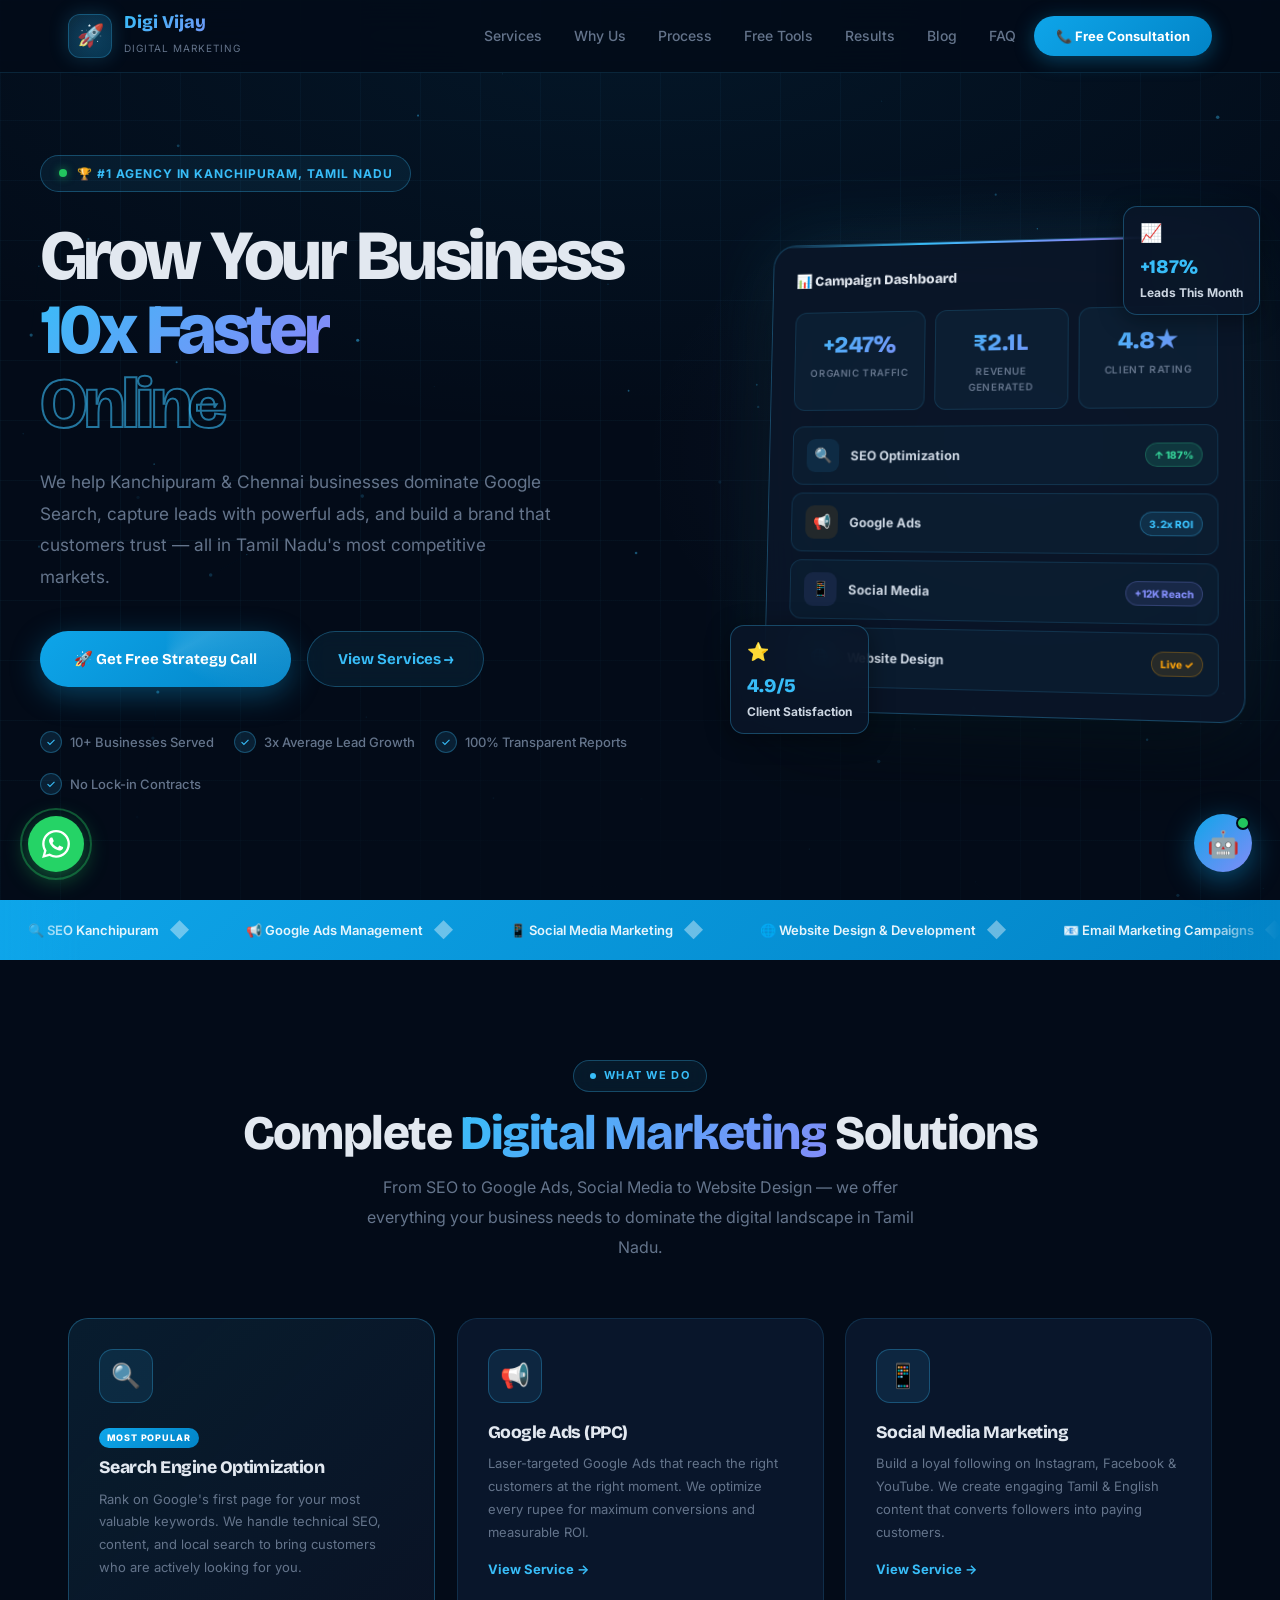
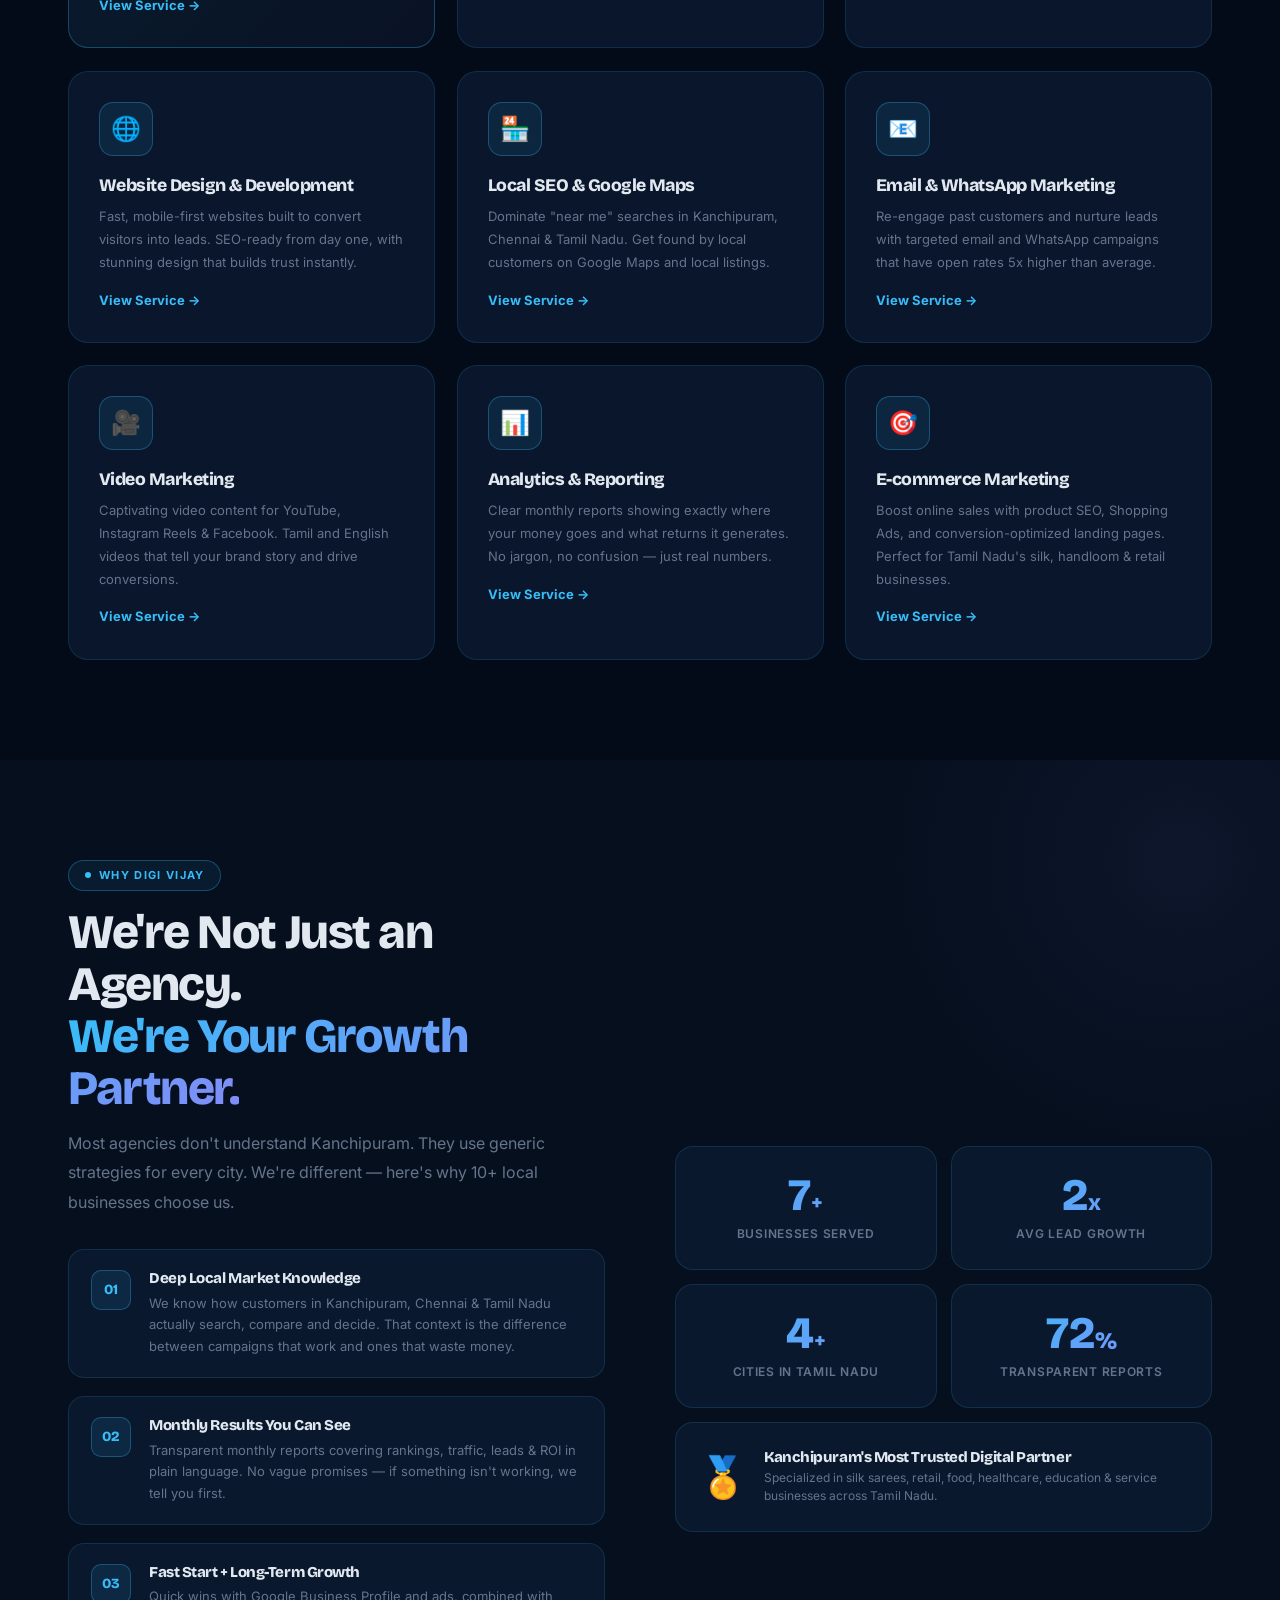
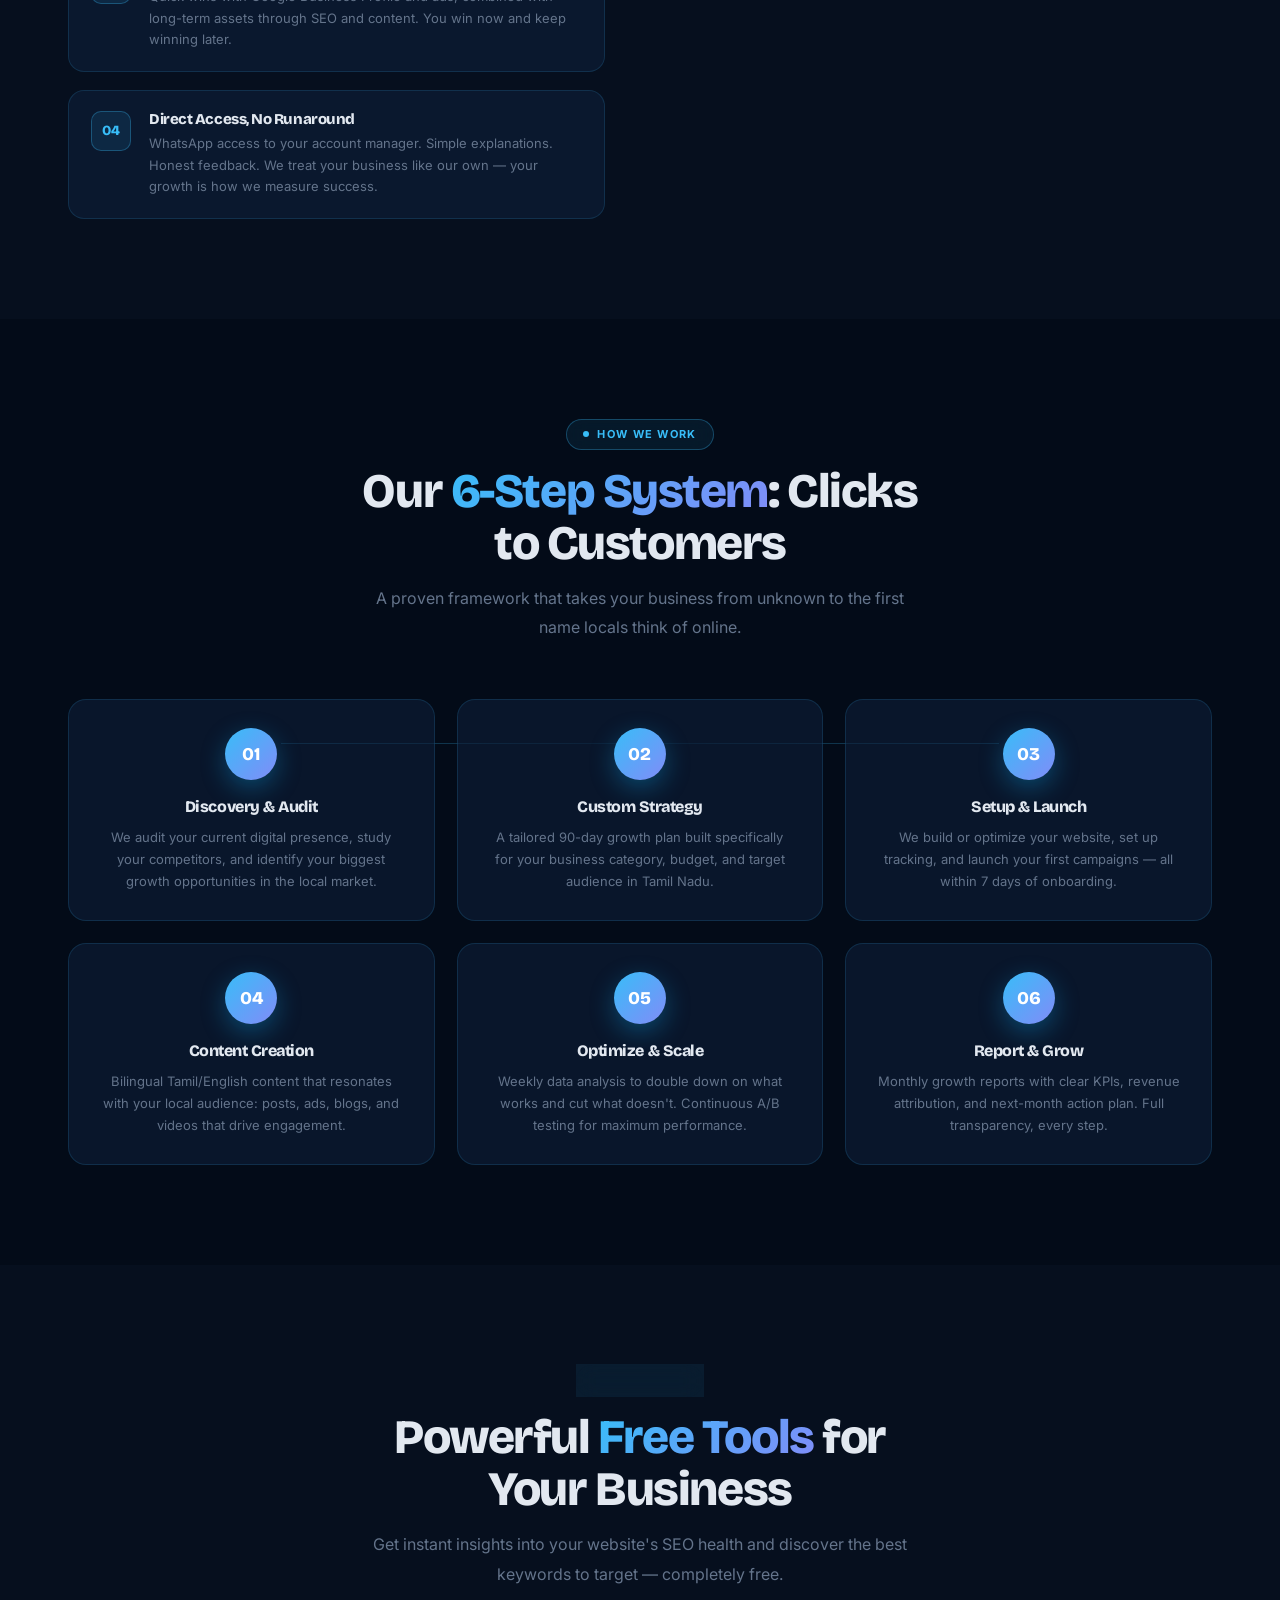
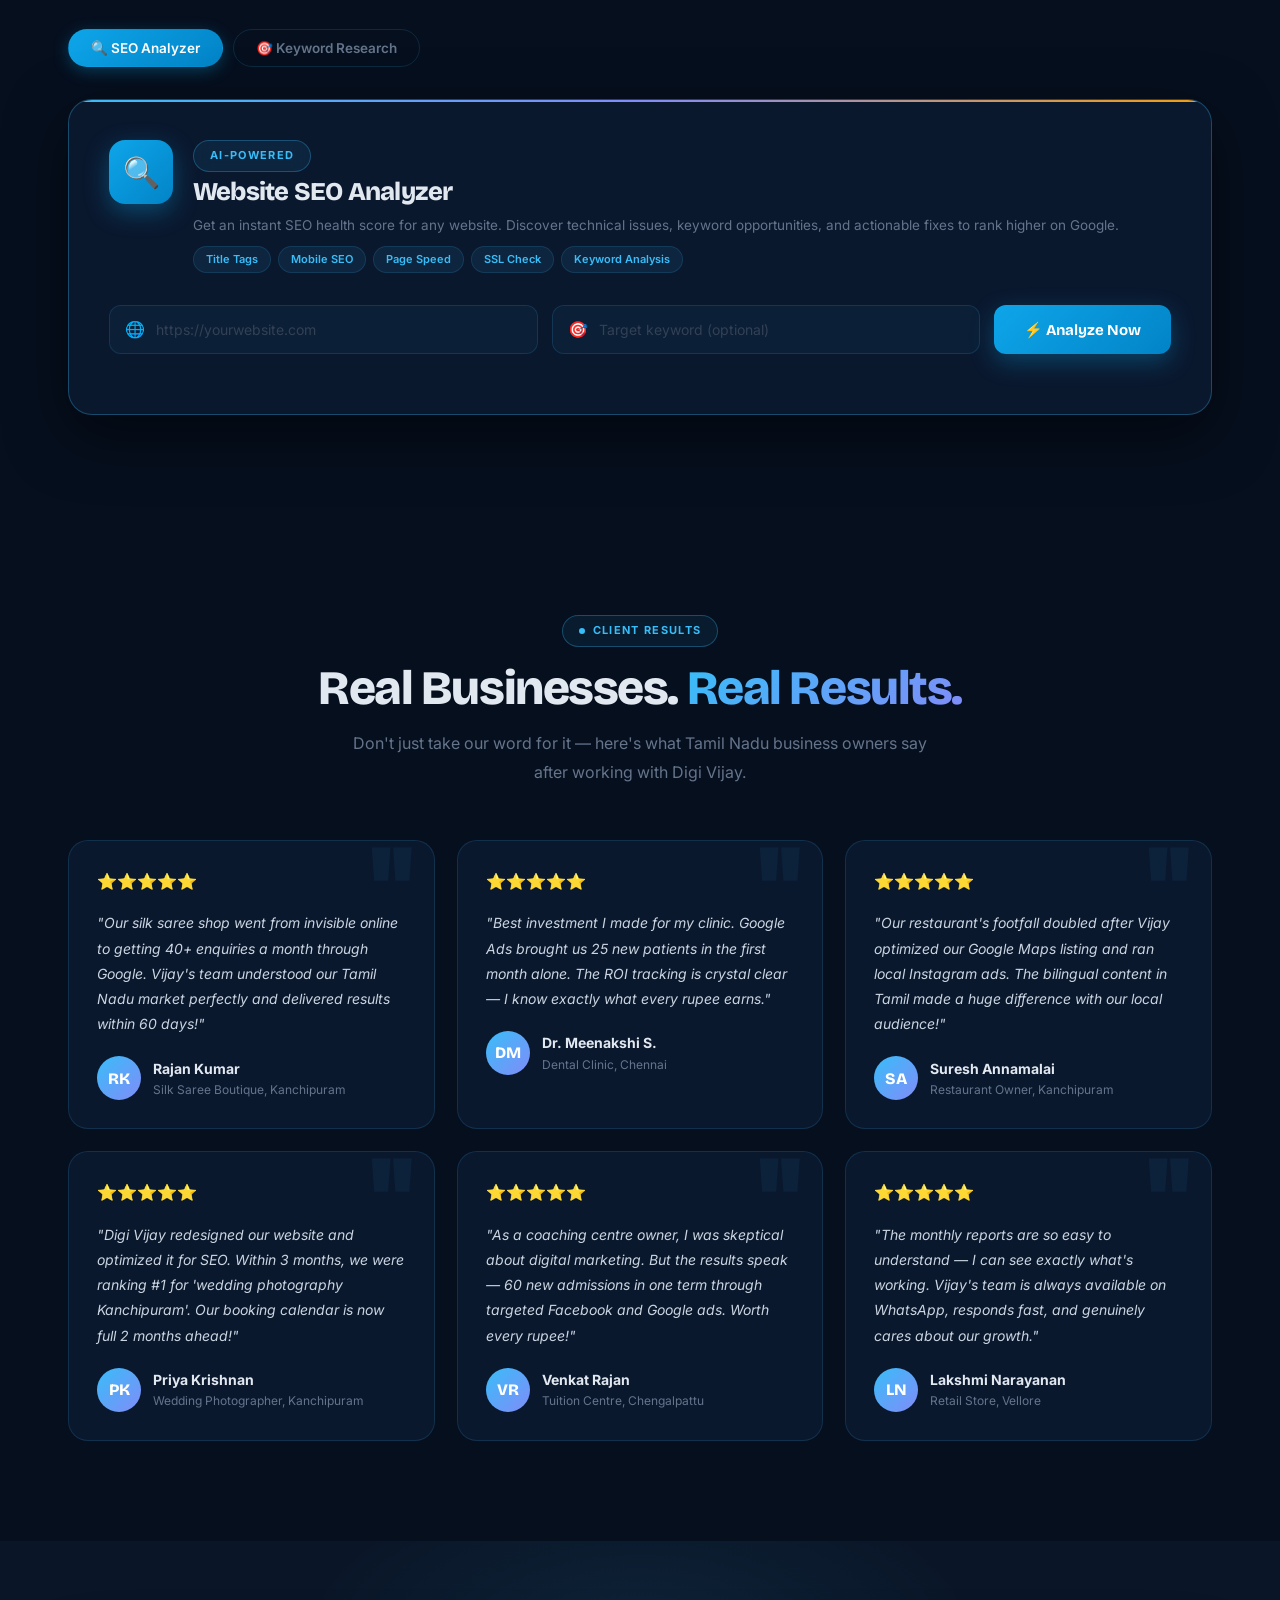
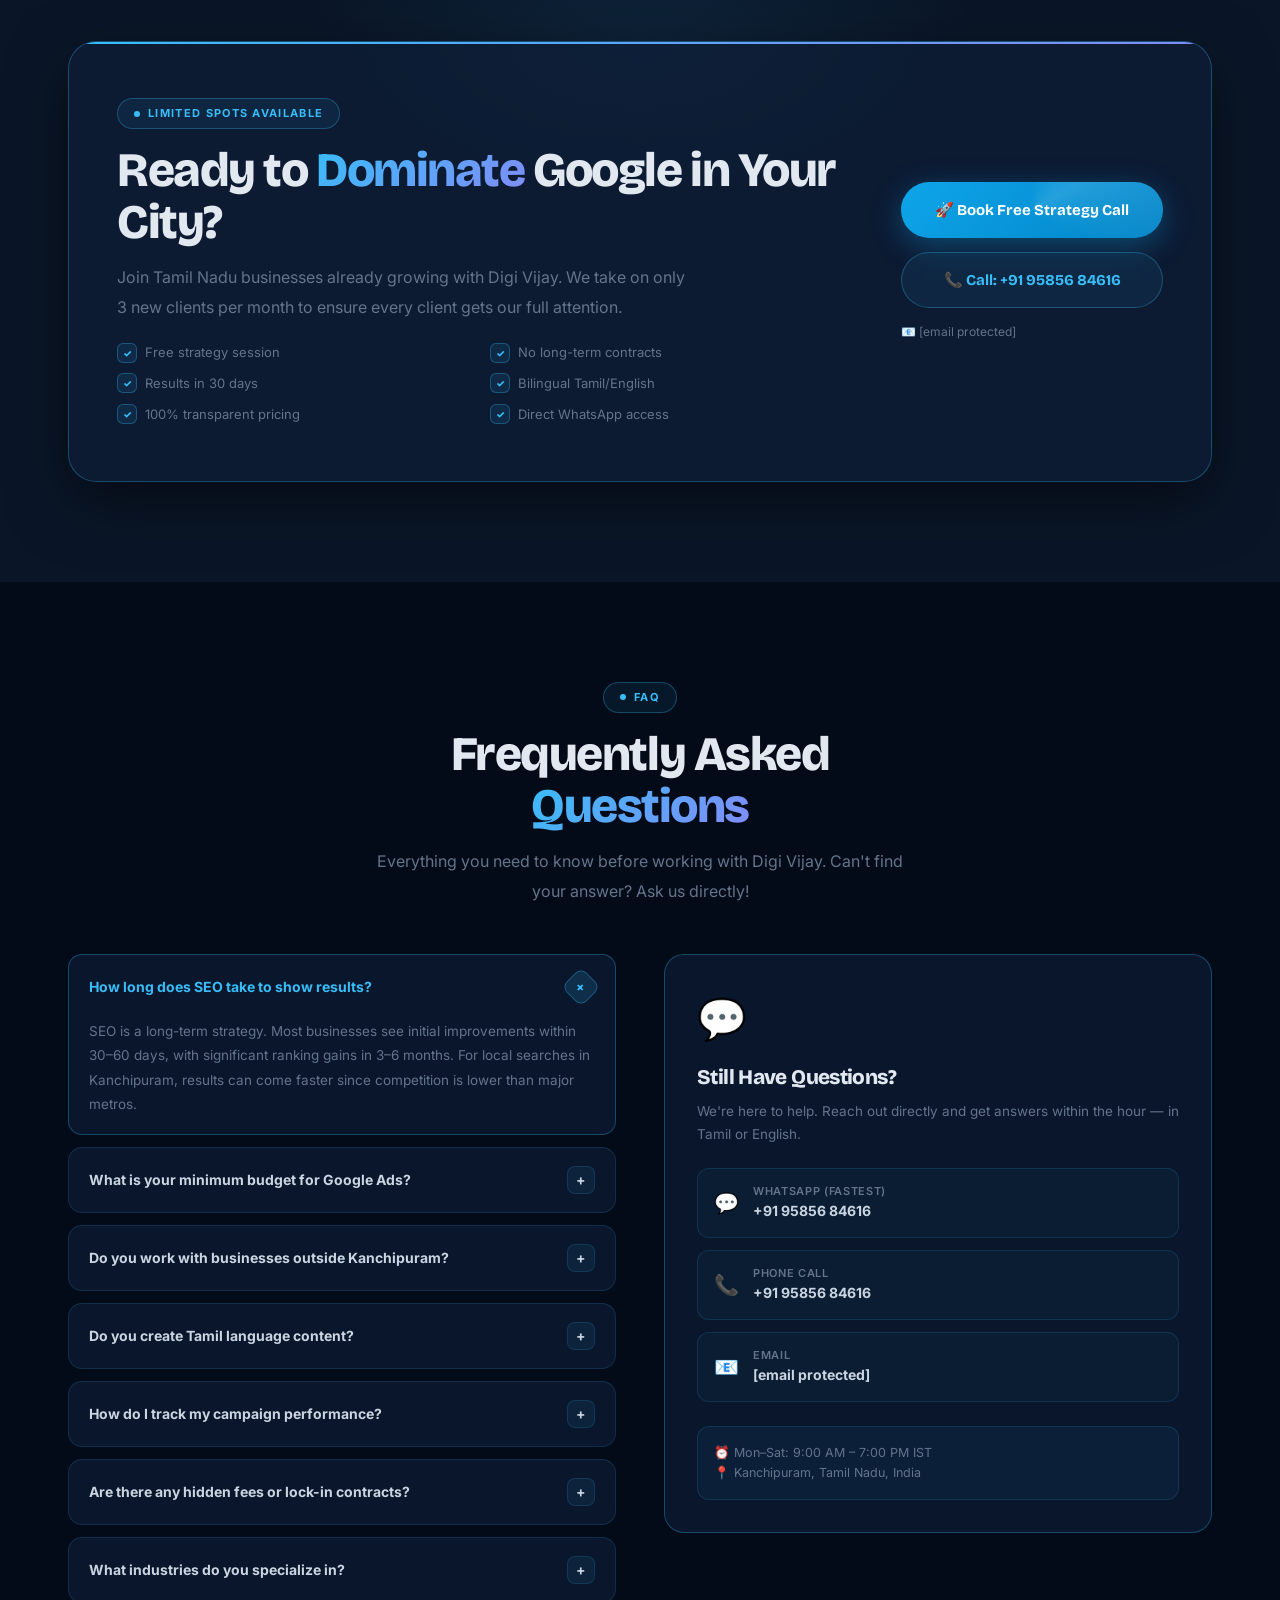
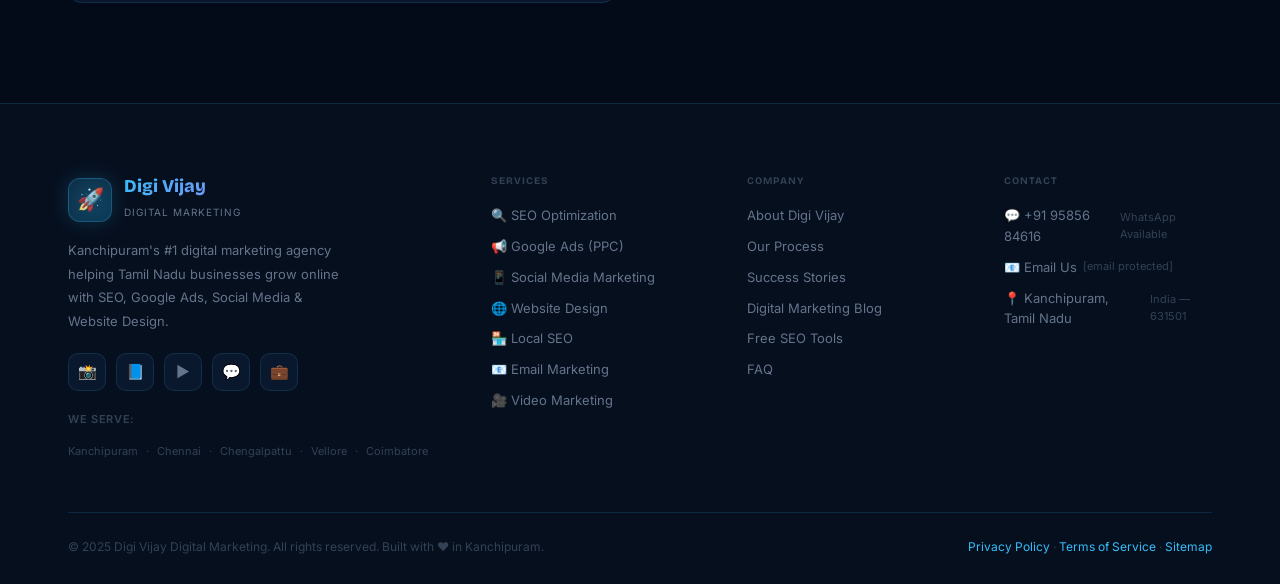
<file: index.html>
<!DOCTYPE html>
<html lang="en">
<head>
  
  <!-- Google tag (gtag.js) -->
<script async src="https://www.googletagmanager.com/gtag/js?id=G-YYXGLSPL80"></script>
<script>
  window.dataLayer = window.dataLayer || [];
  function gtag(){dataLayer.push(arguments);}
  gtag('js', new Date());

  gtag('config', 'G-YYXGLSPL80');
</script>
<meta charset="UTF-8">
<meta name="viewport" content="width=device-width, initial-scale=1">
<title>Digi Vijay | #1 Digital Marketing Agency in Kanchipuram & Chennai</title>
<meta name="description" content="Digi Vijay is Kanchipuram's #1 digital marketing agency. SEO, Google Ads, Social Media & Website Design for Tamil Nadu businesses. Free consultation!">
<meta name="keywords" content="digital marketing agency kanchipuram, SEO kanchipuram, google ads kanchipuram, social media marketing tamil nadu, website design kanchipuram">
<link rel="canonical" href="https://www.vijayaraghavan.site/">
<meta property="og:title" content="Digi Vijay – #1 Digital Marketing Agency in Kanchipuram">
<meta property="og:description" content="Grow your business with SEO, Google Ads & Social Media. FREE consultation for Tamil Nadu businesses.">
<meta property="og:type" content="website">
<meta name="theme-color" content="#0ea5e9">
<script type="application/ld+json">
{"@context":"https://schema.org","@type":"LocalBusiness","name":"Digi Vijay Digital Marketing","telephone":"+919585684616","email":"vijayaraghavang.2002@gmail.com","address":{"@type":"PostalAddress","addressLocality":"Kanchipuram","addressRegion":"Tamil Nadu","addressCountry":"IN"},"geo":{"@type":"GeoCoordinates","latitude":12.8342,"longitude":79.7036},"areaServed":["Kanchipuram","Chennai","Chengalpattu","Vellore"]}
</script>
<!-- Fonts -->
<link rel="preconnect" href="https://fonts.googleapis.com">
<link rel="preconnect" href="https://fonts.gstatic.com" crossorigin>
<link href="https://fonts.googleapis.com/css2?family=Bricolage+Grotesque:opsz,wght@12..96,400;12..96,500;12..96,600;12..96,700;12..96,800&family=Inter:wght@300;400;500;600;700&display=swap" rel="stylesheet">
<!-- Stylesheet -->
<link rel="stylesheet" href="styles.css">

</head>
<body>

<!-- ══════════════════════════════════════
     NAVIGATION
══════════════════════════════════════ -->
<nav id="nav">
  <div class="nw">
    <a href="index.html" class="logo">
      <div class="logo-icon">🚀</div>
      <div class="logo-text">
        <strong>Digi Vijay</strong>
        <span>Digital Marketing</span>
      </div>
    </a>
    <nav class="nl">
      <a href="#services">Services</a>
      <a href="#why">Why Us</a>
      <a href="#process">Process</a>
      <a href="#tools">Free Tools</a>
      <a href="#testimonials">Results</a>
      <a href="blog.html">Blog</a>
      <a href="#faq">FAQ</a>
      <a href="https://wa.me/919585684616" class="nav-cta" target="_blank" rel="noopener">
        📞 Free Consultation
      </a>
    </nav>
    <button class="hbg" aria-label="Menu">
      <span></span><span></span><span></span>
    </button>
  </div>
</nav>

<!-- Mobile Menu -->
<div class="mmenu">
  <a href="#services">Services</a>
  <a href="#why">Why Us</a>
  <a href="#process">Our Process</a>
  <a href="#tools">Free Tools</a>
  <a href="#testimonials">Results</a>
  <a href="blog.html">Blog</a>
  <a href="#faq">FAQ</a>
  <a href="https://wa.me/919585684616" class="mc" target="_blank" rel="noopener">📞 Free Consultation</a>
</div>

<!-- ══════════════════════════════════════
     HERO
══════════════════════════════════════ -->
<section id="hero">
  <canvas id="hero-canvas" style="position:absolute;inset:0;width:100%;height:100%"></canvas>
  <div class="hero-grid"></div>
  <div class="hi">
    <!-- Left Content -->
    <div class="hero-content">
      <div class="hero-badge">
        <span class="badge-pulse"></span>
        🏆 #1 Agency in Kanchipuram, Tamil Nadu
      </div>
      <h1 class="ht">
        Grow Your Business<br>
        <span class="h-grad">10x Faster</span><br>
        <span class="h-outline">Online</span>
      </h1>
      <p class="hsub">
        We help Kanchipuram & Chennai businesses dominate Google Search, 
        capture leads with powerful ads, and build a brand that customers 
        trust — all in Tamil Nadu's most competitive markets.
      </p>
      <div class="hbtns">
        <a href="https://wa.me/919585684616?text=Hi Digi Vijay! I need a free consultation for my business." class="btn-primary" target="_blank" rel="noopener">
          🚀 Get Free Strategy Call
        </a>
        <a href="#services" class="btn-secondary">
          View Services →
        </a>
      </div>
      <div class="htrust">
        <div class="htr"><div class="htick">✓</div> 10+ Businesses Served</div>
        <div class="htr"><div class="htick">✓</div> 3x Average Lead Growth</div>
        <div class="htr"><div class="htick">✓</div> 100% Transparent Reports</div>
        <div class="htr"><div class="htick">✓</div> No Lock-in Contracts</div>
      </div>
    </div>
    <!-- Right — 3D Dashboard -->
    <div class="hero-3d">
      <div class="hero-dashboard">
        <div class="db-header">
          <div class="db-title">📊 Campaign Dashboard</div>
          <div class="db-live"><span class="db-live-dot"></span> Live</div>
        </div>
        <div class="db-stats">
          <div class="db-stat">
            <div class="db-stat-val">+247%</div>
            <div class="db-stat-lbl">Organic Traffic</div>
          </div>
          <div class="db-stat">
            <div class="db-stat-val">₹2.1L</div>
            <div class="db-stat-lbl">Revenue Generated</div>
          </div>
          <div class="db-stat">
            <div class="db-stat-val">4.8★</div>
            <div class="db-stat-lbl">Client Rating</div>
          </div>
        </div>
        <div class="db-services">
          <div class="db-svc">
            <div class="db-svc-icon" style="background:rgba(56,189,248,0.1)">🔍</div>
            <div class="db-svc-name">SEO Optimization</div>
            <div class="db-svc-badge badge-g">↑ 187%</div>
          </div>
          <div class="db-svc">
            <div class="db-svc-icon" style="background:rgba(245,158,11,0.1)">📢</div>
            <div class="db-svc-name">Google Ads</div>
            <div class="db-svc-badge badge-b">3.2x ROI</div>
          </div>
          <div class="db-svc">
            <div class="db-svc-icon" style="background:rgba(129,140,248,0.1)">📱</div>
            <div class="db-svc-name">Social Media</div>
            <div class="db-svc-badge badge-p">+12K Reach</div>
          </div>
          <div class="db-svc">
            <div class="db-svc-icon" style="background:rgba(52,211,153,0.1)">🌐</div>
            <div class="db-svc-name">Website Design</div>
            <div class="db-svc-badge badge-y">Live ✓</div>
          </div>
        </div>
      </div>
      <!-- Floating mini cards -->
      <div class="float-card fc1">
        <span class="fc-icon">📈</span>
        <div class="fc-val">+187%</div>
        <div>Leads This Month</div>
      </div>
      <div class="float-card fc2">
        <span class="fc-icon">⭐</span>
        <div class="fc-val">4.9/5</div>
        <div>Client Satisfaction</div>
      </div>
    </div>
  </div>
</section>

<!-- ══════════════════════════════════════
     MARQUEE
══════════════════════════════════════ -->
<div class="marquee-wrap">
  <div class="marquee-track">
    <!-- Set 1 -->
    <div class="mq-item">🔍 SEO Kanchipuram <span class="mq-dot">◆</span></div>
    <div class="mq-item">📢 Google Ads Management <span class="mq-dot">◆</span></div>
    <div class="mq-item">📱 Social Media Marketing <span class="mq-dot">◆</span></div>
    <div class="mq-item">🌐 Website Design & Development <span class="mq-dot">◆</span></div>
    <div class="mq-item">📧 Email Marketing Campaigns <span class="mq-dot">◆</span></div>
    <div class="mq-item">🎥 Video Marketing Tamil Nadu <span class="mq-dot">◆</span></div>
    <div class="mq-item">📊 Analytics & Reporting <span class="mq-dot">◆</span></div>
    <div class="mq-item">🏪 Local SEO for Tamil Businesses <span class="mq-dot">◆</span></div>
    <!-- Set 2 (duplicate for seamless loop) -->
    <div class="mq-item">🔍 SEO Kanchipuram <span class="mq-dot">◆</span></div>
    <div class="mq-item">📢 Google Ads Management <span class="mq-dot">◆</span></div>
    <div class="mq-item">📱 Social Media Marketing <span class="mq-dot">◆</span></div>
    <div class="mq-item">🌐 Website Design & Development <span class="mq-dot">◆</span></div>
    <div class="mq-item">📧 Email Marketing Campaigns <span class="mq-dot">◆</span></div>
    <div class="mq-item">🎥 Video Marketing Tamil Nadu <span class="mq-dot">◆</span></div>
    <div class="mq-item">📊 Analytics & Reporting <span class="mq-dot">◆</span></div>
    <div class="mq-item">🏪 Local SEO for Tamil Businesses <span class="mq-dot">◆</span></div>
  </div>
</div>

<!-- ══════════════════════════════════════
     SERVICES
══════════════════════════════════════ -->
<section id="services">
  <div class="con">
    <div class="ctr rv">
      <div class="label"><span class="label-dot"></span>What We Do</div>
      <h2 class="sh">Complete <span class="grad-text">Digital Marketing</span> Solutions</h2>
      <p class="sp">From SEO to Google Ads, Social Media to Website Design — we offer everything your business needs to dominate the digital landscape in Tamil Nadu.</p>
    </div>
    <div class="services-grid">
      <div class="svc-card featured rv">
        <div class="svc-card-inner">
          <div class="svc-icon">🔍</div>
          <div class="svc-badge">Most Popular</div>
          <h3>Search Engine Optimization</h3>
          <p>Rank on Google's first page for your most valuable keywords. We handle technical SEO, content, and local search to bring customers who are actively looking for you.</p>
          <a href="service-seo.html" class="svc-link" target="_blank" rel="noopener">View Service →</a>
        </div>
      </div>
      <div class="svc-card rv">
        <div class="svc-card-inner">
          <div class="svc-icon">📢</div>
          <h3>Google Ads (PPC)</h3>
          <p>Laser-targeted Google Ads that reach the right customers at the right moment. We optimize every rupee for maximum conversions and measurable ROI.</p>
          <a href="service-ads.html" class="svc-link" target="_blank" rel="noopener">View Service →</a>
        </div>
      </div>
      <div class="svc-card rv">
        <div class="svc-card-inner">
          <div class="svc-icon">📱</div>
          <h3>Social Media Marketing</h3>
          <p>Build a loyal following on Instagram, Facebook & YouTube. We create engaging Tamil & English content that converts followers into paying customers.</p>
          <a href="service-social.html" class="svc-link" target="_blank" rel="noopener">View Service →</a>
        </div>
      </div>
      <div class="svc-card rv">
        <div class="svc-card-inner">
          <div class="svc-icon">🌐</div>
          <h3>Website Design & Development</h3>
          <p>Fast, mobile-first websites built to convert visitors into leads. SEO-ready from day one, with stunning design that builds trust instantly.</p>
          <a href="service-website.html" class="svc-link" target="_blank" rel="noopener">View Service →</a>
        </div>
      </div>
      <div class="svc-card rv">
        <div class="svc-card-inner">
          <div class="svc-icon">🏪</div>
          <h3>Local SEO & Google Maps</h3>
          <p>Dominate "near me" searches in Kanchipuram, Chennai & Tamil Nadu. Get found by local customers on Google Maps and local listings.</p>
          <a href="service-local-seo.html" class="svc-link" target="_blank" rel="noopener">View Service →</a>
        </div>
      </div>
      <div class="svc-card rv">
        <div class="svc-card-inner">
          <div class="svc-icon">📧</div>
          <h3>Email & WhatsApp Marketing</h3>
          <p>Re-engage past customers and nurture leads with targeted email and WhatsApp campaigns that have open rates 5x higher than average.</p>
          <a href="service-email.html" class="svc-link" target="_blank" rel="noopener">View Service →</a>
        </div>
      </div>
      <div class="svc-card rv">
        <div class="svc-card-inner">
          <div class="svc-icon">🎥</div>
          <h3>Video Marketing</h3>
          <p>Captivating video content for YouTube, Instagram Reels & Facebook. Tamil and English videos that tell your brand story and drive conversions.</p>
          <a href="service-video.html" class="svc-link" target="_blank" rel="noopener">View Service →</a>
        </div>
      </div>
      <div class="svc-card rv">
        <div class="svc-card-inner">
          <div class="svc-icon">📊</div>
          <h3>Analytics & Reporting</h3>
          <p>Clear monthly reports showing exactly where your money goes and what returns it generates. No jargon, no confusion — just real numbers.</p>
          <a href="service-analytics.html" class="svc-link" target="_blank" rel="noopener">View Service →</a>
        </div>
      </div>
      <div class="svc-card rv">
        <div class="svc-card-inner">
          <div class="svc-icon">🎯</div>
          <h3>E-commerce Marketing</h3>
          <p>Boost online sales with product SEO, Shopping Ads, and conversion-optimized landing pages. Perfect for Tamil Nadu's silk, handloom & retail businesses.</p>
          <a href="service-ecommerce.html" class="svc-link" target="_blank" rel="noopener">View Service →</a>
        </div>
      </div>
    </div>
  </div>
</section>

<!-- ══════════════════════════════════════
     WHY US
══════════════════════════════════════ -->
<section id="why">
  <div class="con">
    <div class="why-grid">
      <div class="rvl">
        <div class="label"><span class="label-dot"></span>Why Digi Vijay</div>
        <h2 class="sh">We're Not Just an Agency.<br><span class="grad-text">We're Your Growth Partner.</span></h2>
        <p class="sp">Most agencies don't understand Kanchipuram. They use generic strategies for every city. We're different — here's why 10+ local businesses choose us.</p>
        <div class="why-points">
          <div class="why-point">
            <div class="why-num">01</div>
            <div>
              <h4>Deep Local Market Knowledge</h4>
              <p>We know how customers in Kanchipuram, Chennai & Tamil Nadu actually search, compare and decide. That context is the difference between campaigns that work and ones that waste money.</p>
            </div>
          </div>
          <div class="why-point">
            <div class="why-num">02</div>
            <div>
              <h4>Monthly Results You Can See</h4>
              <p>Transparent monthly reports covering rankings, traffic, leads & ROI in plain language. No vague promises — if something isn't working, we tell you first.</p>
            </div>
          </div>
          <div class="why-point">
            <div class="why-num">03</div>
            <div>
              <h4>Fast Start + Long-Term Growth</h4>
              <p>Quick wins with Google Business Profile and ads, combined with long-term assets through SEO and content. You win now and keep winning later.</p>
            </div>
          </div>
          <div class="why-point">
            <div class="why-num">04</div>
            <div>
              <h4>Direct Access, No Runaround</h4>
              <p>WhatsApp access to your account manager. Simple explanations. Honest feedback. We treat your business like our own — your growth is how we measure success.</p>
            </div>
          </div>
        </div>
      </div>
      <div class="rvr">
        <div class="stats-widget">
          <div class="stat-card">
            <div class="stat-val"><span data-val="10">0</span><span class="stat-sup">+</span></div>
            <div class="stat-lbl">Businesses Served</div>
          </div>
          <div class="stat-card">
            <div class="stat-val"><span data-val="3">0</span><span class="stat-sup">x</span></div>
            <div class="stat-lbl">Avg Lead Growth</div>
          </div>
          <div class="stat-card">
            <div class="stat-val"><span data-val="6">0</span><span class="stat-sup">+</span></div>
            <div class="stat-lbl">Cities in Tamil Nadu</div>
          </div>
          <div class="stat-card">
            <div class="stat-val"><span data-val="100">0</span><span class="stat-sup">%</span></div>
            <div class="stat-lbl">Transparent Reports</div>
          </div>
          <div class="stat-card wide">
            <div class="stat-wide-icon">🏅</div>
            <div class="stat-wide-content">
              <h4>Kanchipuram's Most Trusted Digital Partner</h4>
              <p>Specialized in silk sarees, retail, food, healthcare, education & service businesses across Tamil Nadu.</p>
            </div>
          </div>
        </div>
      </div>
    </div>
  </div>
</section>

<!-- ══════════════════════════════════════
     PROCESS
══════════════════════════════════════ -->
<section id="process">
  <div class="con">
    <div class="ctr rv" style="max-width:560px;margin:0 auto 56px">
      <div class="label"><span class="label-dot"></span>How We Work</div>
      <h2 class="sh">Our <span class="grad-text">6-Step System</span>: Clicks to Customers</h2>
      <p class="sp">A proven framework that takes your business from unknown to the first name locals think of online.</p>
    </div>
    <div class="process-grid">
      <div class="process-card rv">
        <div class="process-num">01</div>
        <h3>Discovery & Audit</h3>
        <p>We audit your current digital presence, study your competitors, and identify your biggest growth opportunities in the local market.</p>
      </div>
      <div class="process-card rv">
        <div class="process-num">02</div>
        <h3>Custom Strategy</h3>
        <p>A tailored 90-day growth plan built specifically for your business category, budget, and target audience in Tamil Nadu.</p>
      </div>
      <div class="process-card rv">
        <div class="process-num">03</div>
        <h3>Setup & Launch</h3>
        <p>We build or optimize your website, set up tracking, and launch your first campaigns — all within 7 days of onboarding.</p>
      </div>
      <div class="process-card rv">
        <div class="process-num">04</div>
        <h3>Content Creation</h3>
        <p>Bilingual Tamil/English content that resonates with your local audience: posts, ads, blogs, and videos that drive engagement.</p>
      </div>
      <div class="process-card rv">
        <div class="process-num">05</div>
        <h3>Optimize & Scale</h3>
        <p>Weekly data analysis to double down on what works and cut what doesn't. Continuous A/B testing for maximum performance.</p>
      </div>
      <div class="process-card rv">
        <div class="process-num">06</div>
        <h3>Report & Grow</h3>
        <p>Monthly growth reports with clear KPIs, revenue attribution, and next-month action plan. Full transparency, every step.</p>
      </div>
    </div>
  </div>
</section>

<!-- ══════════════════════════════════════
     FREE TOOLS
══════════════════════════════════════ -->
<section id="tools">
  <div class="con">
    <div class="ctr rv" style="max-width:560px;margin:0 auto">
      <div class="label"><span class="label-dot"></span>Free Tools</div>
      <h2 class="sh">Powerful <span class="grad-text">Free Tools</span> for Your Business</h2>
      <p class="sp">Get instant insights into your website's SEO health and discover the best keywords to target — completely free.</p>
    </div>
    <div class="tools-tabs rv">
      <button class="tab-btn active" data-tab="seo">🔍 SEO Analyzer</button>
      <button class="tab-btn" data-tab="kw">🎯 Keyword Research</button>
    </div>

    <!-- SEO Analyzer -->
    <div class="tab-panel active" id="panel-seo">
      <div class="tool-card rv">
        <div class="tool-header">
          <div class="tool-icon">🔍</div>
          <div>
            <div style="display:flex;align-items:center;gap:10px;flex-wrap:wrap;margin-bottom:6px">
              <span class="label" style="margin-bottom:0">AI-Powered</span>
            </div>
            <h2>Website SEO Analyzer</h2>
            <p>Get an instant SEO health score for any website. Discover technical issues, keyword opportunities, and actionable fixes to rank higher on Google.</p>
            <div class="tool-tags">
              <span class="tool-tag">Title Tags</span>
              <span class="tool-tag">Mobile SEO</span>
              <span class="tool-tag">Page Speed</span>
              <span class="tool-tag">SSL Check</span>
              <span class="tool-tag">Keyword Analysis</span>
            </div>
          </div>
        </div>
        <div class="tool-inputs">
          <div class="input-wrap">
            <span class="input-icon">🌐</span>
            <input type="url" class="tool-input" id="seo-url" placeholder="https://yourwebsite.com" autocomplete="off">
          </div>
          <div class="input-wrap">
            <span class="input-icon">🎯</span>
            <input type="text" class="tool-input" id="seo-kw" placeholder="Target keyword (optional)" autocomplete="off">
          </div>
          <button class="tool-run" id="seo-run">⚡ Analyze Now</button>
        </div>
        <div class="tool-progress" id="seo-progress">
          <div class="prog-steps"></div>
        </div>
        <div class="tool-error" id="seo-error"></div>
        <div class="tool-result" id="seo-result"></div>
      </div>
    </div>

    <!-- Keyword Research -->
    <div class="tab-panel" id="panel-kw">
      <div class="tool-card rv">
        <div class="tool-header">
          <div class="tool-icon">🎯</div>
          <div>
            <div style="display:flex;align-items:center;gap:10px;flex-wrap:wrap;margin-bottom:6px">
              <span class="label" style="margin-bottom:0">Tamil Nadu Focus</span>
            </div>
            <h2>Keyword Research Tool</h2>
            <p>Discover the most profitable keywords for your business in Kanchipuram, Chennai and Tamil Nadu. Find low-competition opportunities that your competitors are missing.</p>
            <div class="tool-tags">
              <span class="tool-tag">Search Volume</span>
              <span class="tool-tag">Difficulty Score</span>
              <span class="tool-tag">Search Intent</span>
              <span class="tool-tag">Local Keywords</span>
            </div>
          </div>
        </div>
        <div class="tool-inputs">
          <div class="input-wrap">
            <span class="input-icon">🔑</span>
            <input type="text" class="tool-input" id="kw-input" placeholder="Enter seed keyword (e.g. digital marketing, seo)" autocomplete="off">
          </div>
          <div class="input-wrap" style="max-width:200px">
            <select class="tool-input" id="kw-loc">
              <option value="kanchipuram">Kanchipuram</option>
              <option value="chennai">Chennai</option>
              <option value="tamilnadu">Tamil Nadu</option>
              <option value="india">All India</option>
            </select>
          </div>
          <button class="tool-run" id="kw-run">🚀 Research Now</button>
        </div>
        <div class="tool-progress" id="kw-progress">
          <div class="prog-steps"></div>
        </div>
        <div class="tool-error" id="kw-error"></div>
        <div class="tool-result" id="kw-result"></div>
      </div>
    </div>
  </div>
</section>

<!-- ══════════════════════════════════════
     TESTIMONIALS
══════════════════════════════════════ -->
<section id="testimonials">
  <div class="con">
    <div class="ctr rv">
      <div class="label"><span class="label-dot"></span>Client Results</div>
      <h2 class="sh">Real Businesses. <span class="grad-text">Real Results.</span></h2>
      <p class="sp">Don't just take our word for it — here's what Tamil Nadu business owners say after working with Digi Vijay.</p>
    </div>
    <div class="testimonials-grid" style="margin-top:52px">
      <div class="testimonial-card rv">
        <div class="tcard-stars">⭐⭐⭐⭐⭐</div>
        <p class="tcard-text">"Our silk saree shop went from invisible online to getting 40+ enquiries a month through Google. Vijay's team understood our Tamil Nadu market perfectly and delivered results within 60 days!"</p>
        <div class="tcard-author">
          <div class="tcard-avatar">RK</div>
          <div>
            <div class="tcard-name">Rajan Kumar</div>
            <div class="tcard-biz">Silk Saree Boutique, Kanchipuram</div>
          </div>
        </div>
      </div>
      <div class="testimonial-card rv">
        <div class="tcard-stars">⭐⭐⭐⭐⭐</div>
        <p class="tcard-text">"Best investment I made for my clinic. Google Ads brought us 25 new patients in the first month alone. The ROI tracking is crystal clear — I know exactly what every rupee earns."</p>
        <div class="tcard-author">
          <div class="tcard-avatar">DM</div>
          <div>
            <div class="tcard-name">Dr. Meenakshi S.</div>
            <div class="tcard-biz">Dental Clinic, Chennai</div>
          </div>
        </div>
      </div>
      <div class="testimonial-card rv">
        <div class="tcard-stars">⭐⭐⭐⭐⭐</div>
        <p class="tcard-text">"Our restaurant's footfall doubled after Vijay optimized our Google Maps listing and ran local Instagram ads. The bilingual content in Tamil made a huge difference with our local audience!"</p>
        <div class="tcard-author">
          <div class="tcard-avatar">SA</div>
          <div>
            <div class="tcard-name">Suresh Annamalai</div>
            <div class="tcard-biz">Restaurant Owner, Kanchipuram</div>
          </div>
        </div>
      </div>
      <div class="testimonial-card rv">
        <div class="tcard-stars">⭐⭐⭐⭐⭐</div>
        <p class="tcard-text">"Digi Vijay redesigned our website and optimized it for SEO. Within 3 months, we were ranking #1 for 'wedding photography Kanchipuram'. Our booking calendar is now full 2 months ahead!"</p>
        <div class="tcard-author">
          <div class="tcard-avatar">PK</div>
          <div>
            <div class="tcard-name">Priya Krishnan</div>
            <div class="tcard-biz">Wedding Photographer, Kanchipuram</div>
          </div>
        </div>
      </div>
      <div class="testimonial-card rv">
        <div class="tcard-stars">⭐⭐⭐⭐⭐</div>
        <p class="tcard-text">"As a coaching centre owner, I was skeptical about digital marketing. But the results speak — 60 new admissions in one term through targeted Facebook and Google ads. Worth every rupee!"</p>
        <div class="tcard-author">
          <div class="tcard-avatar">VR</div>
          <div>
            <div class="tcard-name">Venkat Rajan</div>
            <div class="tcard-biz">Tuition Centre, Chengalpattu</div>
          </div>
        </div>
      </div>
      <div class="testimonial-card rv">
        <div class="tcard-stars">⭐⭐⭐⭐⭐</div>
        <p class="tcard-text">"The monthly reports are so easy to understand — I can see exactly what's working. Vijay's team is always available on WhatsApp, responds fast, and genuinely cares about our growth."</p>
        <div class="tcard-author">
          <div class="tcard-avatar">LN</div>
          <div>
            <div class="tcard-name">Lakshmi Narayanan</div>
            <div class="tcard-biz">Retail Store, Vellore</div>
          </div>
        </div>
      </div>
    </div>
  </div>
</section>

<!-- ══════════════════════════════════════
     CTA
══════════════════════════════════════ -->
<section id="cta">
  <div class="con">
    <div class="cta-inner rv">
      <div>
        <div class="label" style="margin-bottom:16px"><span class="label-dot"></span>Limited Spots Available</div>
        <h2 class="sh">Ready to <span class="grad-text">Dominate</span> Google in Your City?</h2>
        <p class="sp" style="margin-top:12px">Join Tamil Nadu businesses already growing with Digi Vijay. We take on only 3 new clients per month to ensure every client gets our full attention.</p>
        <div class="cta-checklist">
          <div class="cta-check"><div class="cta-check-icon">✓</div> Free strategy session</div>
          <div class="cta-check"><div class="cta-check-icon">✓</div> No long-term contracts</div>
          <div class="cta-check"><div class="cta-check-icon">✓</div> Results in 30 days</div>
          <div class="cta-check"><div class="cta-check-icon">✓</div> Bilingual Tamil/English</div>
          <div class="cta-check"><div class="cta-check-icon">✓</div> 100% transparent pricing</div>
          <div class="cta-check"><div class="cta-check-icon">✓</div> Direct WhatsApp access</div>
        </div>
      </div>
      <div class="cta-btns">
        <a href="https://wa.me/919585684616?text=Hi Digi Vijay! I'd like a free strategy call for my business." class="btn-primary" target="_blank" rel="noopener" style="width:100%;justify-content:center">
          🚀 Book Free Strategy Call
        </a>
        <a href="tel:+919585684616" class="btn-secondary" style="width:100%;justify-content:center">
          📞 Call: +91 95856 84616
        </a>
        <p style="font-size:12px;color:var(--muted);text-align:center">📧 <a href="/cdn-cgi/l/email-protection" class="__cf_email__" data-cfemail="98eef1f2f9e1f9eaf9fff0f9eef9f6ffb6aaa8a8aad8fff5f9f1f4b6fbf7f5">[email&#160;protected]</a></p>
      </div>
    </div>
  </div>
</section>

<!-- ══════════════════════════════════════
     FAQ
══════════════════════════════════════ -->
<section id="faq">
  <div class="con">
    <div class="ctr rv" style="max-width:560px;margin:0 auto 12px">
      <div class="label"><span class="label-dot"></span>FAQ</div>
      <h2 class="sh">Frequently Asked <span class="grad-text">Questions</span></h2>
      <p class="sp">Everything you need to know before working with Digi Vijay. Can't find your answer? Ask us directly!</p>
    </div>
    <div class="faq-grid rv">
      <div class="faq-list">
        <div class="faq-item open">
          <div class="faq-q">
            <span>How long does SEO take to show results?</span>
            <div class="faq-icon">+</div>
          </div>
          <div class="faq-a">
            <div class="faq-a-inner">
              SEO is a long-term strategy. Most businesses see initial improvements within 30–60 days, with significant ranking gains in 3–6 months. For local searches in Kanchipuram, results can come faster since competition is lower than major metros.
            </div>
          </div>
        </div>
        <div class="faq-item">
          <div class="faq-q">
            <span>What is your minimum budget for Google Ads?</span>
            <div class="faq-icon">+</div>
          </div>
          <div class="faq-a">
            <div class="faq-a-inner">
              We recommend a minimum ad spend of ₹5,000–₹10,000/month for Google Ads to see meaningful results. Our management fee is separate from the ad budget. We'll help you choose the right budget based on your industry and goals.
            </div>
          </div>
        </div>
        <div class="faq-item">
          <div class="faq-q">
            <span>Do you work with businesses outside Kanchipuram?</span>
            <div class="faq-icon">+</div>
          </div>
          <div class="faq-a">
            <div class="faq-a-inner">
              Absolutely! While we specialize in Kanchipuram, we serve clients across Tamil Nadu including Chennai, Chengalpattu, Vellore, Coimbatore, and beyond. Our local expertise benefits any Tamil Nadu business.
            </div>
          </div>
        </div>
        <div class="faq-item">
          <div class="faq-q">
            <span>Do you create Tamil language content?</span>
            <div class="faq-icon">+</div>
          </div>
          <div class="faq-a">
            <div class="faq-a-inner">
              Yes! We create bilingual Tamil and English content across all our services — social media posts, ad copy, website content, and video scripts. Tamil content consistently outperforms English-only content for local Tamil Nadu audiences.
            </div>
          </div>
        </div>
        <div class="faq-item">
          <div class="faq-q">
            <span>How do I track my campaign performance?</span>
            <div class="faq-icon">+</div>
          </div>
          <div class="faq-a">
            <div class="faq-a-inner">
              You'll receive monthly reports covering traffic, rankings, leads, ad performance, and ROI. We also give you access to a live dashboard and are available on WhatsApp whenever you have questions.
            </div>
          </div>
        </div>
        <div class="faq-item">
          <div class="faq-q">
            <span>Are there any hidden fees or lock-in contracts?</span>
            <div class="faq-icon">+</div>
          </div>
          <div class="faq-a">
            <div class="faq-a-inner">
              No hidden fees, ever. Our pricing is fully transparent from day one. We offer month-to-month contracts — no minimum commitment required. We earn your trust every single month with results.
            </div>
          </div>
        </div>
        <div class="faq-item">
          <div class="faq-q">
            <span>What industries do you specialize in?</span>
            <div class="faq-icon">+</div>
          </div>
          <div class="faq-a">
            <div class="faq-a-inner">
              We have experience with silk sarees & handlooms, restaurants & food, healthcare & clinics, education & coaching centres, real estate, retail shops, wedding services, and professional services. If you're a local Tamil Nadu business, we can help.
            </div>
          </div>
        </div>
      </div>
      <!-- Contact Panel -->
      <div class="faq-contact rv">
        <div style="font-size:2.5rem;margin-bottom:16px">💬</div>
        <h3>Still Have Questions?</h3>
        <p>We're here to help. Reach out directly and get answers within the hour — in Tamil or English.</p>
        <div class="contact-methods">
          <a href="https://wa.me/919585684616" class="contact-method" target="_blank" rel="noopener">
            <div class="method-icon">💬</div>
            <div>
              <div class="method-label">WhatsApp (Fastest)</div>
              <div class="method-val">+91 95856 84616</div>
            </div>
          </a>
          <a href="tel:+919585684616" class="contact-method">
            <div class="method-icon">📞</div>
            <div>
              <div class="method-label">Phone Call</div>
              <div class="method-val">+91 95856 84616</div>
            </div>
          </a>
          <a href="/cdn-cgi/l/email-protection#c7b1aeada6bea6b5a6a0afa6b1a6a9a0e9f5f7f7f587a0aaa6aeabe9a4a8aa" class="contact-method">
            <div class="method-icon">📧</div>
            <div>
              <div class="method-label">Email</div>
              <div class="method-val"><span class="__cf_email__" data-cfemail="4b3d22212a322a392a2c232a3d2a252c65797b7b790b2c262a222765282426">[email&#160;protected]</span></div>
            </div>
          </a>
        </div>
        <div style="margin-top:24px;padding:16px;background:rgba(56,189,248,0.06);border:1px solid var(--brd);border-radius:12px;font-size:12.5px;color:var(--muted)">
          ⏰ Mon–Sat: 9:00 AM – 7:00 PM IST<br>
          📍 Kanchipuram, Tamil Nadu, India
        </div>
      </div>
    </div>
  </div>
</section>

<!-- ══════════════════════════════════════
     FOOTER
══════════════════════════════════════ -->
<footer>
  <div class="con">
    <div class="footer-grid">
      <!-- Brand -->
      <div class="footer-brand">
        <a href="index.html" class="logo">
          <div class="logo-icon">🚀</div>
          <div class="logo-text">
            <strong>Digi Vijay</strong>
            <span>Digital Marketing</span>
          </div>
        </a>
        <p>Kanchipuram's #1 digital marketing agency helping Tamil Nadu businesses grow online with SEO, Google Ads, Social Media & Website Design.</p>
        <div class="footer-social">
          <a href="https://www.instagram.com/" class="social-link" target="_blank" rel="noopener" aria-label="Instagram">📸</a>
          <a href="https://www.facebook.com/" class="social-link" target="_blank" rel="noopener" aria-label="Facebook">📘</a>
          <a href="https://www.youtube.com/" class="social-link" target="_blank" rel="noopener" aria-label="YouTube">▶️</a>
          <a href="https://wa.me/919585684616" class="social-link" target="_blank" rel="noopener" aria-label="WhatsApp">💬</a>
          <a href="https://www.linkedin.com/" class="social-link" target="_blank" rel="noopener" aria-label="LinkedIn">💼</a>
        </div>
        <div class="footer-cities" style="margin-top:20px">
          <span style="font-size:11px;color:var(--dim);font-weight:600;text-transform:uppercase;letter-spacing:.06em">We Serve:</span>
        </div>
        <div class="footer-cities">
          <span class="fcity">Kanchipuram</span>
          <span class="fcity">Chennai</span>
          <span class="fcity">Chengalpattu</span>
          <span class="fcity">Vellore</span>
          <span class="fcity">Coimbatore</span>
        </div>
      </div>
      <!-- Services -->
      <div class="footer-col">
        <h4>Services</h4>
        <ul>
          <li><a href="service-seo.html">🔍 SEO Optimization</a></li>
          <li><a href="service-ads.html">📢 Google Ads (PPC)</a></li>
          <li><a href="service-social.html">📱 Social Media Marketing</a></li>
          <li><a href="service-website.html">🌐 Website Design</a></li>
          <li><a href="service-local-seo.html">🏪 Local SEO</a></li>
          <li><a href="service-email.html">📧 Email Marketing</a></li>
          <li><a href="service-video.html">🎥 Video Marketing</a></li>
        </ul>
      </div>
      <!-- Company -->
      <div class="footer-col">
        <h4>Company</h4>
        <ul>
          <li><a href="#why">About Digi Vijay</a></li>
          <li><a href="#process">Our Process</a></li>
          <li><a href="#testimonials">Success Stories</a></li>
          <li><a href="blog.html">Digital Marketing Blog</a></li>
          <li><a href="#tools">Free SEO Tools</a></li>
          <li><a href="#faq">FAQ</a></li>
        </ul>
      </div>
      <!-- Contact -->
      <div class="footer-col">
        <h4>Contact</h4>
        <ul>
          <li>
            <a href="https://wa.me/919585684616" target="_blank" rel="noopener">
              💬 +91 95856 84616<br>
              <span style="font-size:11px;color:var(--dim)">WhatsApp Available</span>
            </a>
          </li>
          <li>
            <a href="/cdn-cgi/l/email-protection#42342b28233b233023252a2334232c256c7072727002252f232b2e6c212d2f">
              📧 Email Us<br>
              <span style="font-size:11px;color:var(--dim)"><span class="__cf_email__" data-cfemail="eb9d82818a928a998a8c838a9d8a858cc5d9dbdbd9ab8c868a8287c5888486">[email&#160;protected]</span></span>
            </a>
          </li>
          <li>
            <a href="#">
              📍 Kanchipuram, Tamil Nadu<br>
              <span style="font-size:11px;color:var(--dim)">India — 631501</span>
            </a>
          </li>
        </ul>
      </div>
    </div>
    <div class="footer-bottom">
      <p>© 2025 Digi Vijay Digital Marketing. All rights reserved. Built with ❤️ in Kanchipuram.</p>
      <p>
        <a href="#">Privacy Policy</a> · 
        <a href="#">Terms of Service</a> · 
        <a href="#">Sitemap</a>
      </p>
    </div>
  </div>
</footer>

<!-- WhatsApp Float -->
<a href="https://wa.me/919585684616?text=Hi Digi Vijay! I need help with digital marketing." class="wa-float" target="_blank" rel="noopener" aria-label="WhatsApp Chat">
  <svg viewBox="0 0 24 24"><path d="M17.472 14.382c-.297-.149-1.758-.867-2.03-.967-.273-.099-.471-.148-.67.15-.197.297-.767.966-.94 1.164-.173.199-.347.223-.644.075-.297-.15-1.255-.463-2.39-1.475-.883-.788-1.48-1.761-1.653-2.059-.173-.297-.018-.458.13-.606.134-.133.298-.347.446-.52.149-.174.198-.298.298-.497.099-.198.05-.371-.025-.52-.075-.149-.669-1.612-.916-2.207-.242-.579-.487-.5-.669-.51-.173-.008-.371-.01-.57-.01-.198 0-.52.074-.792.372-.272.297-1.04 1.016-1.04 2.479 0 1.462 1.065 2.875 1.213 3.074.149.198 2.096 3.2 5.077 4.487.709.306 1.262.489 1.694.625.712.227 1.36.195 1.871.118.571-.085 1.758-.719 2.006-1.413.248-.694.248-1.289.173-1.413-.074-.124-.272-.198-.57-.347m-5.421 7.403h-.004a9.87 9.87 0 01-5.031-1.378l-.361-.214-3.741.982.998-3.648-.235-.374a9.86 9.86 0 01-1.51-5.26c.001-5.45 4.436-9.884 9.888-9.884 2.64 0 5.122 1.03 6.988 2.898a9.825 9.825 0 012.893 6.994c-.003 5.45-4.437 9.884-9.885 9.884m8.413-18.297A11.815 11.815 0 0012.05 0C5.495 0 .16 5.335.157 11.892c0 2.096.547 4.142 1.588 5.945L.057 24l6.305-1.654a11.882 11.882 0 005.683 1.448h.005c6.554 0 11.89-5.335 11.893-11.893a11.821 11.821 0 00-3.48-8.413z"/></svg>
</a>

<!-- AI Chatbot -->
<button id="bot-bubble" aria-label="Chat with us">
  🤖
  <span class="bot-ping"></span>
</button>

<div id="bot-window">
  <div class="bot-head">
    <div class="bot-av">🤖</div>
    <div>
      <span class="bot-name">VijayBot</span>
      <div class="bot-status"><span class="bot-online"></span> Online — Replies instantly</div>
    </div>
    <button class="bot-close">✕</button>
  </div>
  <div class="bot-lang-bar">
    <span class="lang-lbl">Language:</span>
    <button class="lang-btn active" data-lang="EN">English</button>
    <button class="la    <button class="lang-btn" data-lang="TA">தமிழ்</button>
    <button class="lang-btn" data-lang="HI">हिन्दी</button>
  </div>
  <div class="bot-msgs"></div>
  <div class="bot-input-row">
    <input type="text" class="bot-input" placeholder="Ask anything..." autocomplete="off">
    <button class="bot-send">➤</button>
  </div>
</div>

<script src="main.js"></script>
</body>
</html>
</file>
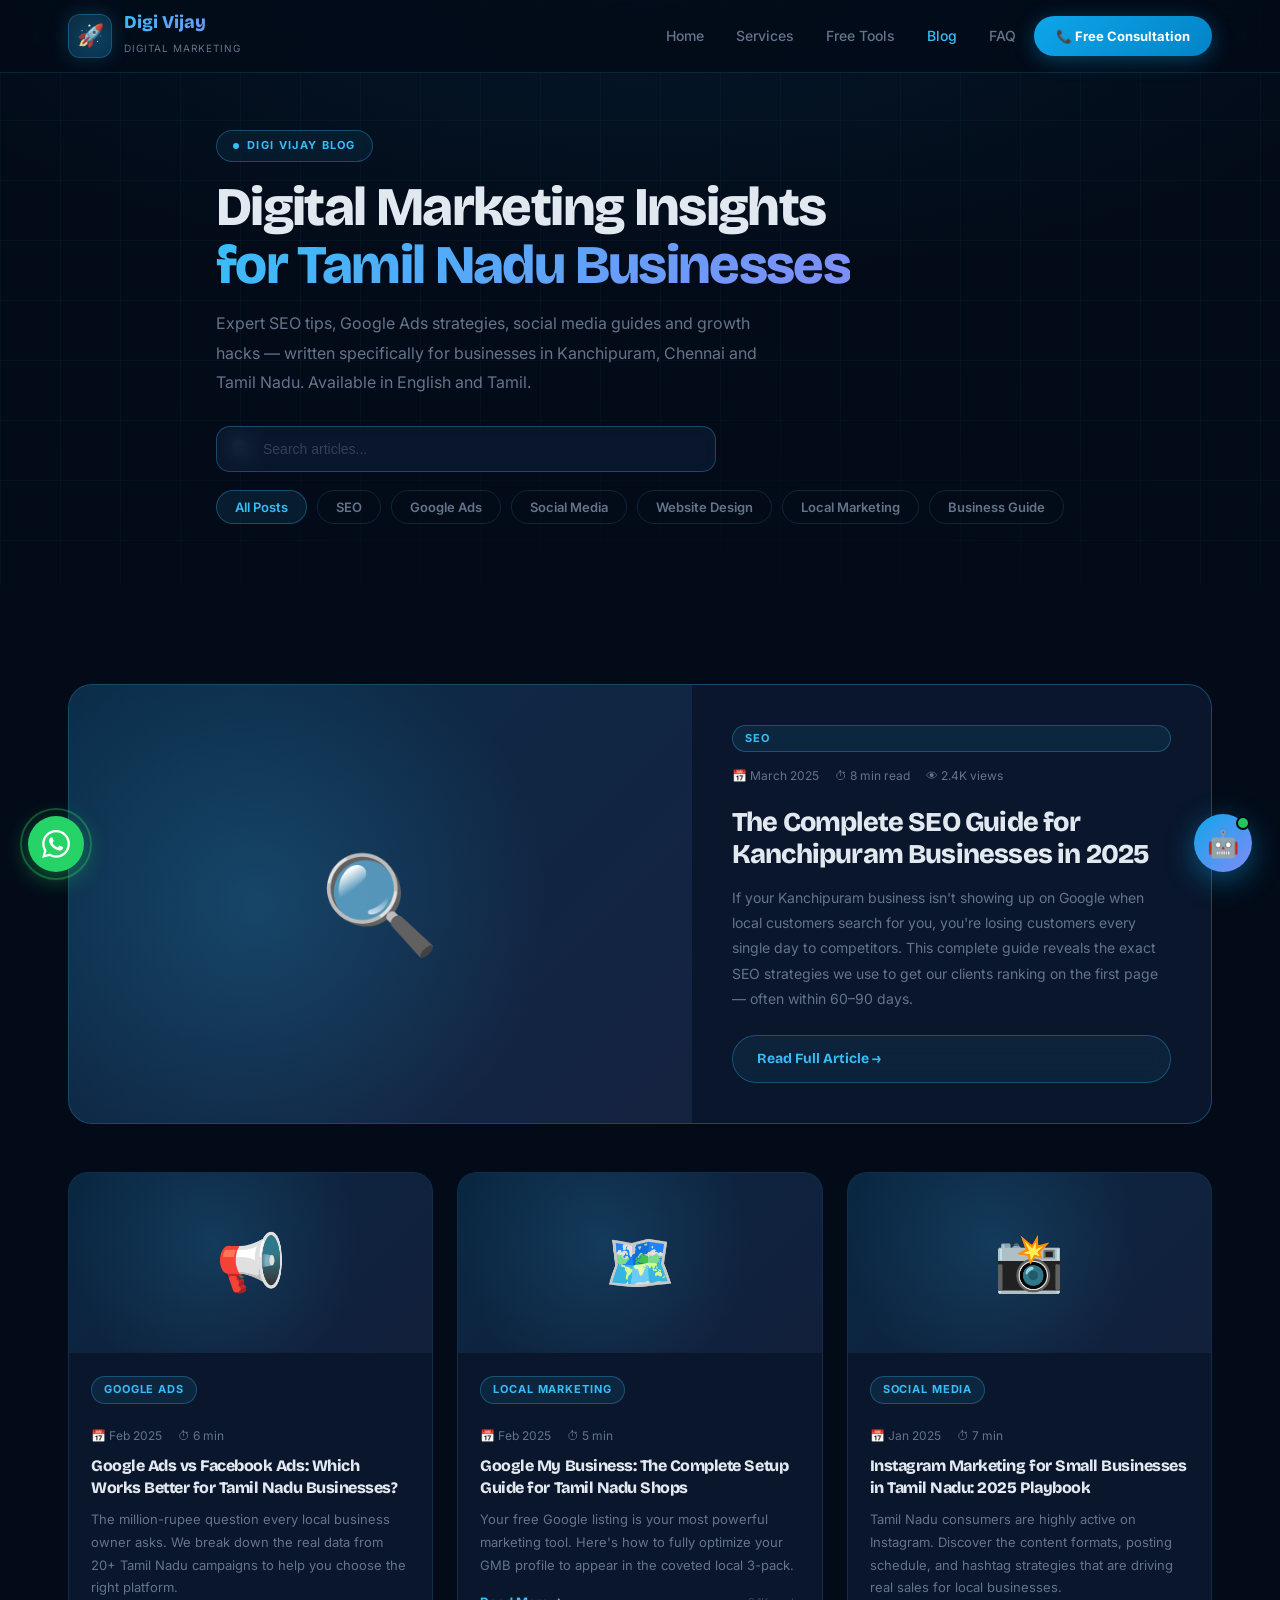
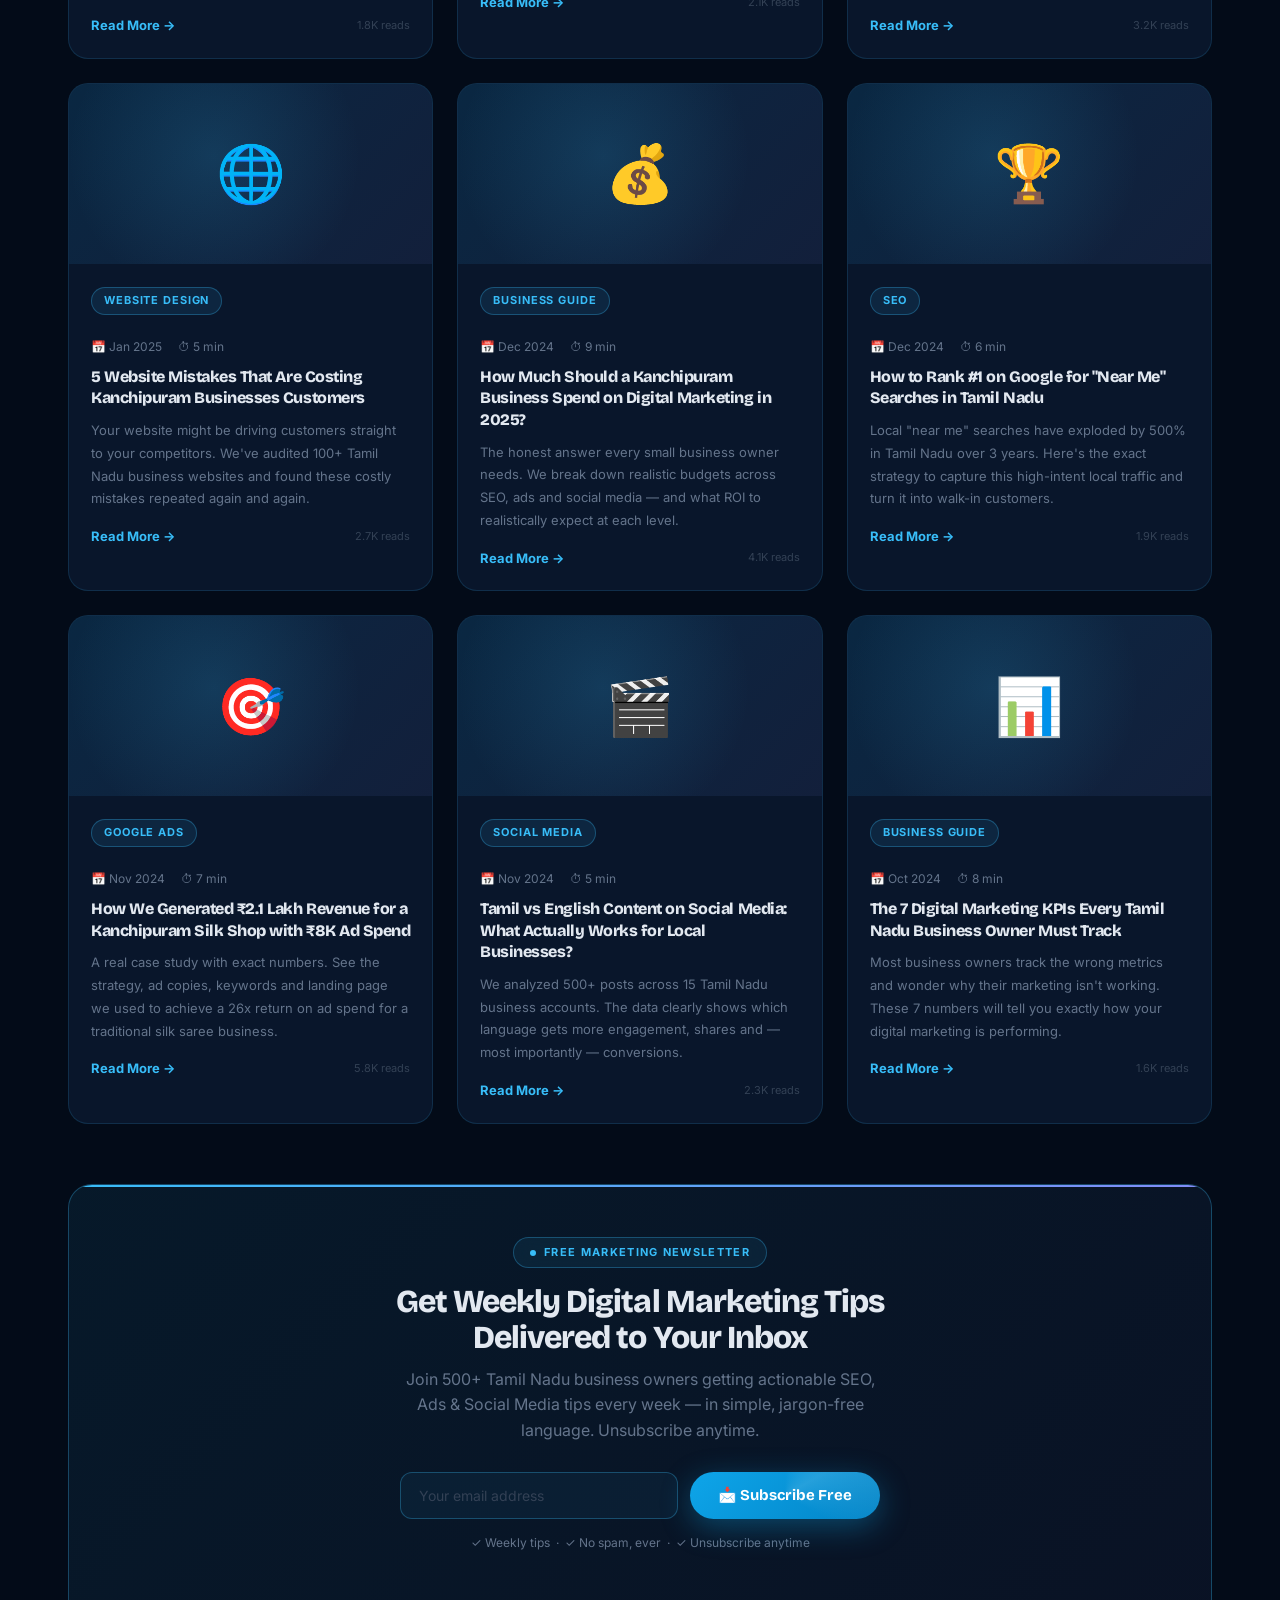
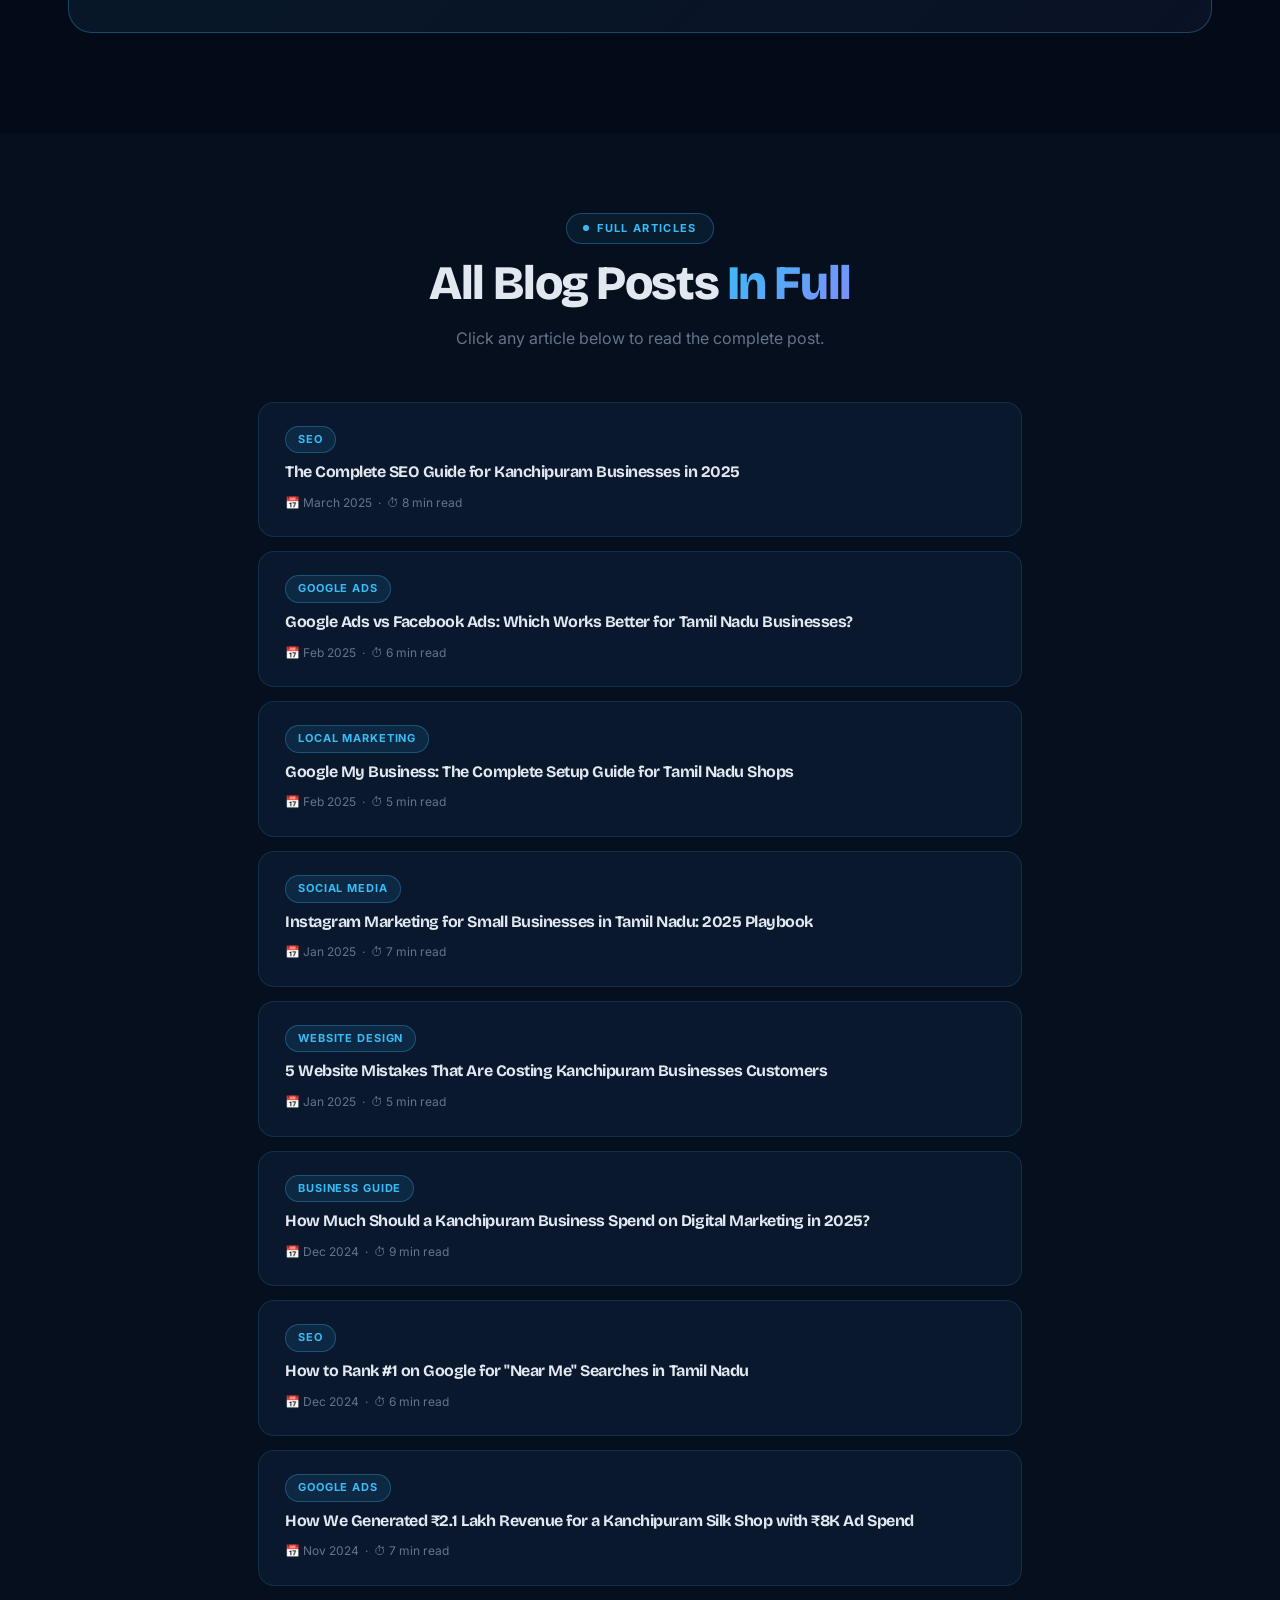
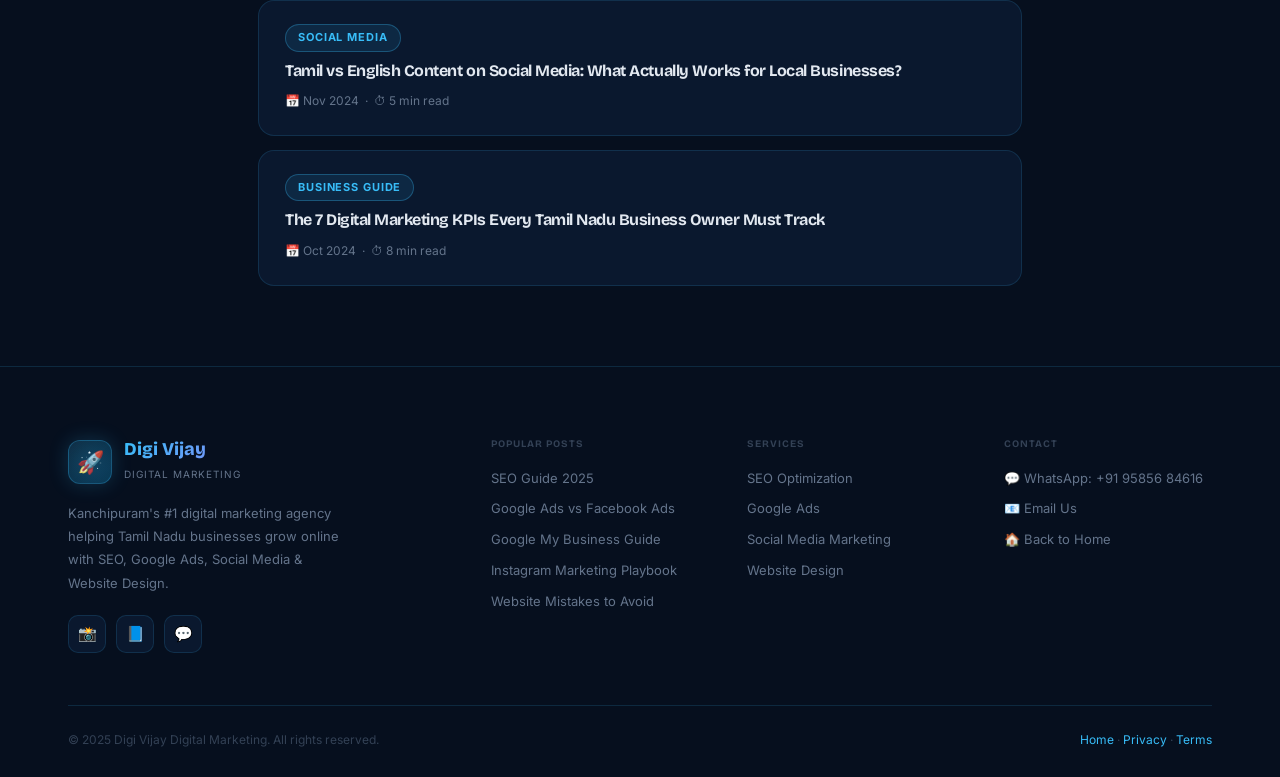
<file: blog.html>
<!DOCTYPE html>
<html lang="en">
<head>
<meta charset="UTF-8">
<meta name="viewport" content="width=device-width, initial-scale=1">
<title>Digital Marketing Blog | Digi Vijay — Kanchipuram & Tamil Nadu</title>
<meta name="description" content="Expert digital marketing insights for Tamil Nadu businesses. SEO tips, Google Ads strategies, social media guides and more — in English & Tamil.">
<meta name="keywords" content="digital marketing blog tamil nadu, seo tips kanchipuram, google ads guide india, social media marketing tips">
<link rel="canonical" href="https://www.vijayaraghavan.site/blog.html">
<meta property="og:title" content="Digital Marketing Blog — Digi Vijay">
<meta property="og:description" content="Expert tips and strategies to grow your Tamil Nadu business online.">
<meta name="theme-color" content="#0ea5e9">
<!-- Fonts -->
<link rel="preconnect" href="https://fonts.googleapis.com">
<link rel="preconnect" href="https://fonts.gstatic.com" crossorigin>
<link href="https://fonts.googleapis.com/css2?family=Bricolage+Grotesque:opsz,wght@12..96,400;12..96,500;12..96,600;12..96,700;12..96,800&family=Inter:wght@300;400;500;600;700&display=swap" rel="stylesheet">
<!-- Stylesheet -->
<link rel="stylesheet" href="styles.css">
<!-- Article Styles -->
<style>
.art-list-item {
  display:block;
  background:rgba(14,30,58,0.6);
  border:1px solid rgba(56,189,248,0.15);
  border-radius:16px;
  padding:22px 26px;
  transition:all 0.25s;
  cursor:pointer;
}
.art-list-item:hover {
  border-color:rgba(56,189,248,0.4);
  background:rgba(56,189,248,0.07);
  transform:translateX(6px);
}
.art-list-item .post-cat { display:inline-block; margin-bottom:8px; }
.art-list-item h3 { font-size:1rem; font-weight:700; color:#e2e8f0; margin-bottom:6px; line-height:1.35; }
.post-meta-sm { font-size:12px; color:#64748b; }

.full-article { animation: fadeUp 0.4s ease; }
.art-h {
  font-size:clamp(1.6rem,3.5vw,2.4rem);
  font-weight:800;
  margin-bottom:16px;
  line-height:1.15;
  color:#e2e8f0;
}
.art-meta {
  display:flex;
  flex-wrap:wrap;
  gap:16px;
  font-size:13px;
  color:#64748b;
  margin-bottom:36px;
  padding-bottom:24px;
  border-bottom:1px solid rgba(56,189,248,0.15);
}
.art-body { font-size:1rem; line-height:1.9; color:#cbd5e1; }
.art-body h3 {
  font-size:1.25rem;
  font-weight:800;
  margin:36px 0 14px;
  color:#e2e8f0;
}
.art-body p { margin-bottom:16px; }
.art-body strong { color:#e2e8f0; }
.art-body code {
  background:rgba(56,189,248,0.1);
  border:1px solid rgba(56,189,248,0.2);
  padding:2px 8px;
  border-radius:6px;
  font-size:13px;
  color:#38bdf8;
  font-family:monospace;
}
.art-lead {
  font-size:1.1rem;
  font-weight:500;
  color:#e2e8f0;
  margin-bottom:28px;
  padding:20px 24px;
  background:rgba(56,189,248,0.06);
  border-left:3px solid #38bdf8;
  border-radius:0 12px 12px 0;
}
.art-box {
  background:rgba(56,189,248,0.06);
  border:1px solid rgba(56,189,248,0.2);
  border-radius:16px;
  padding:24px;
  margin:28px 0;
}
.art-box h4 {
  font-size:1rem;
  font-weight:800;
  color:#38bdf8;
  margin-bottom:14px;
}
.art-list {
  padding-left:20px;
  display:flex;
  flex-direction:column;
  gap:10px;
  color:#cbd5e1;
  font-size:14px;
}
.art-list li { line-height:1.6; }
.art-cta {
  background:linear-gradient(135deg,rgba(56,189,248,0.1),rgba(129,140,248,0.06));
  border:1px solid rgba(56,189,248,0.25);
  border-radius:20px;
  padding:32px;
  margin-top:40px;
  text-align:center;
}
.art-cta h4 { font-size:1.2rem; font-weight:800; margin-bottom:10px; color:#e2e8f0; }
.art-cta p { color:#64748b; margin-bottom:20px; font-size:14px; }
</style>
</head>
<body>

<!-- ══════════════════════════════════════
     NAVIGATION
══════════════════════════════════════ -->
<nav id="nav">
  <div class="nw">
    <a href="index.html" class="logo">
      <div class="logo-icon">🚀</div>
      <div class="logo-text">
        <strong>Digi Vijay</strong>
        <span>Digital Marketing</span>
      </div>
    </a>
    <nav class="nl">
      <a href="index.html">Home</a>
      <a href="index.html#services">Services</a>
      <a href="index.html#tools">Free Tools</a>
      <a href="blog.html" class="active">Blog</a>
      <a href="index.html#faq">FAQ</a>
      <a href="https://wa.me/919585684616" class="nav-cta" target="_blank" rel="noopener">
        📞 Free Consultation
      </a>
    </nav>
    <button class="hbg" aria-label="Menu">
      <span></span><span></span><span></span>
    </button>
  </div>
</nav>
<div class="mmenu">
  <a href="index.html">Home</a>
  <a href="index.html#services">Services</a>
  <a href="index.html#tools">Free Tools</a>
  <a href="blog.html">Blog</a>
  <a href="index.html#faq">FAQ</a>
  <a href="https://wa.me/919585684616" class="mc" target="_blank" rel="noopener">📞 Free Consultation</a>
</div>

<!-- ══════════════════════════════════════
     BLOG HERO
══════════════════════════════════════ -->
<section id="blog-hero">
  <div class="hero-grid"></div>
  <div class="con">
    <div class="rv">
      <div class="label"><span class="label-dot"></span>Digi Vijay Blog</div>
      <h1 class="sh" style="font-size:clamp(2rem,4.5vw,3.4rem);margin-bottom:14px">
        Digital Marketing Insights<br>
        <span class="grad-text">for Tamil Nadu Businesses</span>
      </h1>
      <p class="sp">
        Expert SEO tips, Google Ads strategies, social media guides and growth hacks — 
        written specifically for businesses in Kanchipuram, Chennai and Tamil Nadu.
        Available in English and Tamil.
      </p>
      <!-- Search -->
      <div style="position:relative;max-width:500px;margin-top:28px">
        <span class="search-icon" style="position:absolute;left:16px;top:50%;transform:translateY(-50%);font-size:16px;color:var(--muted)">🔍</span>
        <input type="text" id="blog-search" class="blog-search" style="padding-left:46px;width:100%;background:var(--glass);border:1px solid var(--brd2);border-radius:14px;padding:14px 18px 14px 46px;font-size:14px;font-family:'DM Sans',sans-serif;color:var(--text);outline:none;transition:all .25s;backdrop-filter:blur(10px)" placeholder="Search articles..." autocomplete="off">
      </div>
      <!-- Categories -->
      <div class="blog-categories" style="margin-top:18px">
        <button class="cat-btn active" data-cat="all">All Posts</button>
        <button class="cat-btn" data-cat="seo">SEO</button>
        <button class="cat-btn" data-cat="ads">Google Ads</button>
        <button class="cat-btn" data-cat="social">Social Media</button>
        <button class="cat-btn" data-cat="website">Website Design</button>
        <button class="cat-btn" data-cat="local">Local Marketing</button>
        <button class="cat-btn" data-cat="guide">Business Guide</button>
      </div>
    </div>
  </div>
</section>

<!-- ══════════════════════════════════════
     BLOG POSTS
══════════════════════════════════════ -->
<section id="blog-posts">
  <div class="con">

    <!-- Featured Post -->
    <div class="featured-post rv">
      <div class="featured-img">
        <span style="font-size:6rem;position:relative;z-index:1">🔍</span>
      </div>
      <div class="featured-content">
        <span class="post-cat">SEO</span>
        <div class="post-meta">
          <span>📅 March 2025</span>
          <span>⏱ 8 min read</span>
          <span>👁 2.4K views</span>
        </div>
        <h2>The Complete SEO Guide for Kanchipuram Businesses in 2025</h2>
        <p>If your Kanchipuram business isn't showing up on Google when local customers search for you, you're losing customers every single day to competitors. This complete guide reveals the exact SEO strategies we use to get our clients ranking on the first page — often within 60–90 days.</p>
        <a href="#articles" onclick="showPost('post-seo')" class="btn-secondary" style="padding:12px 24px;font-size:14px">Read Full Article →</a>
      </div>
    </div>

    <!-- Posts Grid -->
    <div class="posts-grid">

      <!-- Post 1 -->
      <div class="post-card rv" data-cat="ads">
        <div class="post-card-img">
          <span style="position:relative;z-index:1">📢</span>
        </div>
        <div class="post-card-body">
          <span class="post-cat">Google Ads</span>
          <div class="post-meta" style="margin:8px 0 10px">
            <span>📅 Feb 2025</span>
            <span>⏱ 6 min</span>
          </div>
          <h3>Google Ads vs Facebook Ads: Which Works Better for Tamil Nadu Businesses?</h3>
          <p>The million-rupee question every local business owner asks. We break down the real data from 20+ Tamil Nadu campaigns to help you choose the right platform.</p>
          <div class="post-card-footer">
            <a href="#articles" onclick="showPost('post-ads')" class="read-more">Read More →</a>
            <span class="post-time">1.8K reads</span>
          </div>
        </div>
      </div>

      <!-- Post 2 -->
      <div class="post-card rv" data-cat="local">
        <div class="post-card-img">
          <span style="position:relative;z-index:1">🗺️</span>
        </div>
        <div class="post-card-body">
          <span class="post-cat">Local Marketing</span>
          <div class="post-meta" style="margin:8px 0 10px">
            <span>📅 Feb 2025</span>
            <span>⏱ 5 min</span>
          </div>
          <h3>Google My Business: The Complete Setup Guide for Tamil Nadu Shops</h3>
          <p>Your free Google listing is your most powerful marketing tool. Here's how to fully optimize your GMB profile to appear in the coveted local 3-pack.</p>
          <div class="post-card-footer">
            <a href="#articles" onclick="showPost('post-gmb')" class="read-more">Read More →</a>
            <span class="post-time">2.1K reads</span>
          </div>
        </div>
      </div>

      <!-- Post 3 -->
      <div class="post-card rv" data-cat="social">
        <div class="post-card-img">
          <span style="position:relative;z-index:1">📸</span>
        </div>
        <div class="post-card-body">
          <span class="post-cat">Social Media</span>
          <div class="post-meta" style="margin:8px 0 10px">
            <span>📅 Jan 2025</span>
            <span>⏱ 7 min</span>
          </div>
          <h3>Instagram Marketing for Small Businesses in Tamil Nadu: 2025 Playbook</h3>
          <p>Tamil Nadu consumers are highly active on Instagram. Discover the content formats, posting schedule, and hashtag strategies that are driving real sales for local businesses.</p>
          <div class="post-card-footer">
            <a href="#articles" onclick="showPost('post-instagram')" class="read-more">Read More →</a>
            <span class="post-time">3.2K reads</span>
          </div>
        </div>
      </div>

      <!-- Post 4 -->
      <div class="post-card rv" data-cat="website">
        <div class="post-card-img">
          <span style="position:relative;z-index:1">🌐</span>
        </div>
        <div class="post-card-body">
          <span class="post-cat">Website Design</span>
          <div class="post-meta" style="margin:8px 0 10px">
            <span>📅 Jan 2025</span>
            <span>⏱ 5 min</span>
          </div>
          <h3>5 Website Mistakes That Are Costing Kanchipuram Businesses Customers</h3>
          <p>Your website might be driving customers straight to your competitors. We've audited 100+ Tamil Nadu business websites and found these costly mistakes repeated again and again.</p>
          <div class="post-card-footer">
            <a href="#articles" onclick="showPost('post-website')" class="read-more">Read More →</a>
            <span class="post-time">2.7K reads</span>
          </div>
        </div>
      </div>

      <!-- Post 5 -->
      <div class="post-card rv" data-cat="guide">
        <div class="post-card-img">
          <span style="position:relative;z-index:1">💰</span>
        </div>
        <div class="post-card-body">
          <span class="post-cat">Business Guide</span>
          <div class="post-meta" style="margin:8px 0 10px">
            <span>📅 Dec 2024</span>
            <span>⏱ 9 min</span>
          </div>
          <h3>How Much Should a Kanchipuram Business Spend on Digital Marketing in 2025?</h3>
          <p>The honest answer every small business owner needs. We break down realistic budgets across SEO, ads and social media — and what ROI to realistically expect at each level.</p>
          <div class="post-card-footer">
            <a href="#articles" onclick="showPost('post-budget')" class="read-more">Read More →</a>
            <span class="post-time">4.1K reads</span>
          </div>
        </div>
      </div>

      <!-- Post 6 -->
      <div class="post-card rv" data-cat="seo">
        <div class="post-card-img">
          <span style="position:relative;z-index:1">🏆</span>
        </div>
        <div class="post-card-body">
          <span class="post-cat">SEO</span>
          <div class="post-meta" style="margin:8px 0 10px">
            <span>📅 Dec 2024</span>
            <span>⏱ 6 min</span>
          </div>
          <h3>How to Rank #1 on Google for "Near Me" Searches in Tamil Nadu</h3>
          <p>Local "near me" searches have exploded by 500% in Tamil Nadu over 3 years. Here's the exact strategy to capture this high-intent local traffic and turn it into walk-in customers.</p>
          <div class="post-card-footer">
            <a href="#articles" onclick="showPost('post-near-me')" class="read-more">Read More →</a>
            <span class="post-time">1.9K reads</span>
          </div>
        </div>
      </div>

      <!-- Post 7 -->
      <div class="post-card rv" data-cat="ads">
        <div class="post-card-img">
          <span style="position:relative;z-index:1">🎯</span>
        </div>
        <div class="post-card-body">
          <span class="post-cat">Google Ads</span>
          <div class="post-meta" style="margin:8px 0 10px">
            <span>📅 Nov 2024</span>
            <span>⏱ 7 min</span>
          </div>
          <h3>How We Generated ₹2.1 Lakh Revenue for a Kanchipuram Silk Shop with ₹8K Ad Spend</h3>
          <p>A real case study with exact numbers. See the strategy, ad copies, keywords and landing page we used to achieve a 26x return on ad spend for a traditional silk saree business.</p>
          <div class="post-card-footer">
            <a href="#articles" onclick="showPost('post-silk')" class="read-more">Read More →</a>
            <span class="post-time">5.8K reads</span>
          </div>
        </div>
      </div>

      <!-- Post 8 -->
      <div class="post-card rv" data-cat="social">
        <div class="post-card-img">
          <span style="position:relative;z-index:1">🎬</span>
        </div>
        <div class="post-card-body">
          <span class="post-cat">Social Media</span>
          <div class="post-meta" style="margin:8px 0 10px">
            <span>📅 Nov 2024</span>
            <span>⏱ 5 min</span>
          </div>
          <h3>Tamil vs English Content on Social Media: What Actually Works for Local Businesses?</h3>
          <p>We analyzed 500+ posts across 15 Tamil Nadu business accounts. The data clearly shows which language gets more engagement, shares and — most importantly — conversions.</p>
          <div class="post-card-footer">
            <a href="#articles" onclick="showPost('post-tamil')" class="read-more">Read More →</a>
            <span class="post-time">2.3K reads</span>
          </div>
        </div>
      </div>

      <!-- Post 9 -->
      <div class="post-card rv" data-cat="guide">
        <div class="post-card-img">
          <span style="position:relative;z-index:1">📊</span>
        </div>
        <div class="post-card-body">
          <span class="post-cat">Business Guide</span>
          <div class="post-meta" style="margin:8px 0 10px">
            <span>📅 Oct 2024</span>
            <span>⏱ 8 min</span>
          </div>
          <h3>The 7 Digital Marketing KPIs Every Tamil Nadu Business Owner Must Track</h3>
          <p>Most business owners track the wrong metrics and wonder why their marketing isn't working. These 7 numbers will tell you exactly how your digital marketing is performing.</p>
          <div class="post-card-footer">
            <a href="#articles" onclick="showPost('post-kpi')" class="read-more">Read More →</a>
            <span class="post-time">1.6K reads</span>
          </div>
        </div>
      </div>

    </div><!-- /posts-grid -->

    <!-- Newsletter Section -->
    <div class="newsletter-box rv">
      <div class="label" style="margin-bottom:16px"><span class="label-dot"></span>Free Marketing Newsletter</div>
      <h2>Get Weekly Digital Marketing Tips<br><span class="grad-text">Delivered to Your Inbox</span></h2>
      <p>Join 500+ Tamil Nadu business owners getting actionable SEO, Ads & Social Media tips every week — in simple, jargon-free language. Unsubscribe anytime.</p>
      <form class="newsletter-form" id="newsletter-form">
        <input type="email" class="nl-input" placeholder="Your email address" required autocomplete="email">
        <button type="submit" class="btn-primary" style="white-space:nowrap;padding:14px 28px">
          📩 Subscribe Free
        </button>
      </form>
      <p style="font-size:12px;color:var(--muted);margin-top:14px">✓ Weekly tips &nbsp;·&nbsp; ✓ No spam, ever &nbsp;·&nbsp; ✓ Unsubscribe anytime</p>
    </div>

  </div>
</section>

<!-- ══════════════════════════════════════
     ALL BLOG ARTICLES
══════════════════════════════════════ -->
<section id="articles" style="background:var(--bg2);padding:80px 0">
  <div class="con" style="max-width:820px">

    <!-- Article Nav -->
    <div id="article-nav" style="display:none;margin-bottom:40px">
      <a href="#blog-posts" onclick="closePost()" style="display:inline-flex;align-items:center;gap:8px;background:rgba(56,189,248,0.08);border:1px solid var(--brd2);color:var(--cyan);padding:10px 20px;border-radius:50px;font-size:13px;font-weight:700;cursor:pointer;transition:all .2s">← Back to All Articles</a>
    </div>

    <!-- Default state: list of article links -->
    <div id="article-list">
      <div style="text-align:center;margin-bottom:48px">
        <div class="label" style="margin-bottom:14px"><span class="label-dot"></span>Full Articles</div>
        <h2 class="sh">All Blog Posts <span class="grad-text">In Full</span></h2>
        <p class="sp" style="margin:12px auto 0">Click any article below to read the complete post.</p>
      </div>
      <div style="display:flex;flex-direction:column;gap:14px">
        <a href="#articles" onclick="showPost('post-seo')" class="art-list-item">
          <span class="post-cat">SEO</span>
          <h3>The Complete SEO Guide for Kanchipuram Businesses in 2025</h3>
          <span class="post-meta-sm">📅 March 2025 &nbsp;·&nbsp; ⏱ 8 min read</span>
        </a>
        <a href="#articles" onclick="showPost('post-ads')" class="art-list-item">
          <span class="post-cat">Google Ads</span>
          <h3>Google Ads vs Facebook Ads: Which Works Better for Tamil Nadu Businesses?</h3>
          <span class="post-meta-sm">📅 Feb 2025 &nbsp;·&nbsp; ⏱ 6 min read</span>
        </a>
        <a href="#articles" onclick="showPost('post-gmb')" class="art-list-item">
          <span class="post-cat">Local Marketing</span>
          <h3>Google My Business: The Complete Setup Guide for Tamil Nadu Shops</h3>
          <span class="post-meta-sm">📅 Feb 2025 &nbsp;·&nbsp; ⏱ 5 min read</span>
        </a>
        <a href="#articles" onclick="showPost('post-instagram')" class="art-list-item">
          <span class="post-cat">Social Media</span>
          <h3>Instagram Marketing for Small Businesses in Tamil Nadu: 2025 Playbook</h3>
          <span class="post-meta-sm">📅 Jan 2025 &nbsp;·&nbsp; ⏱ 7 min read</span>
        </a>
        <a href="#articles" onclick="showPost('post-website')" class="art-list-item">
          <span class="post-cat">Website Design</span>
          <h3>5 Website Mistakes That Are Costing Kanchipuram Businesses Customers</h3>
          <span class="post-meta-sm">📅 Jan 2025 &nbsp;·&nbsp; ⏱ 5 min read</span>
        </a>
        <a href="#articles" onclick="showPost('post-budget')" class="art-list-item">
          <span class="post-cat">Business Guide</span>
          <h3>How Much Should a Kanchipuram Business Spend on Digital Marketing in 2025?</h3>
          <span class="post-meta-sm">📅 Dec 2024 &nbsp;·&nbsp; ⏱ 9 min read</span>
        </a>
        <a href="#articles" onclick="showPost('post-near-me')" class="art-list-item">
          <span class="post-cat">SEO</span>
          <h3>How to Rank #1 on Google for "Near Me" Searches in Tamil Nadu</h3>
          <span class="post-meta-sm">📅 Dec 2024 &nbsp;·&nbsp; ⏱ 6 min read</span>
        </a>
        <a href="#articles" onclick="showPost('post-silk')" class="art-list-item">
          <span class="post-cat">Google Ads</span>
          <h3>How We Generated ₹2.1 Lakh Revenue for a Kanchipuram Silk Shop with ₹8K Ad Spend</h3>
          <span class="post-meta-sm">📅 Nov 2024 &nbsp;·&nbsp; ⏱ 7 min read</span>
        </a>
        <a href="#articles" onclick="showPost('post-tamil')" class="art-list-item">
          <span class="post-cat">Social Media</span>
          <h3>Tamil vs English Content on Social Media: What Actually Works for Local Businesses?</h3>
          <span class="post-meta-sm">📅 Nov 2024 &nbsp;·&nbsp; ⏱ 5 min read</span>
        </a>
        <a href="#articles" onclick="showPost('post-kpi')" class="art-list-item">
          <span class="post-cat">Business Guide</span>
          <h3>The 7 Digital Marketing KPIs Every Tamil Nadu Business Owner Must Track</h3>
          <span class="post-meta-sm">📅 Oct 2024 &nbsp;·&nbsp; ⏱ 8 min read</span>
        </a>
      </div>
    </div>

    <!-- ═══ ARTICLE: SEO GUIDE ═══ -->
    <article id="post-seo" class="full-article" style="display:none">
      <div class="label" style="margin-bottom:20px"><span class="label-dot"></span>SEO</div>
      <h2 class="art-h">The Complete SEO Guide for Kanchipuram Businesses in 2025</h2>
      <div class="art-meta">
        <span>👤 Vijayaraghavan G.</span><span>📅 March 15, 2025</span><span>⏱ 8 min read</span><span>🏷️ SEO · Kanchipuram</span>
      </div>
      <div class="art-body">
        <p class="art-lead">If your Kanchipuram business isn't showing up on Google's first page, your competitors are capturing those customers — every single day. This guide shows you exactly how to fix that.</p>

        <h3>Why SEO Matters More Than Ever for Kanchipuram Businesses</h3>
        <p>According to Google's local search data, <strong>76% of people who search for a local business visit that business within 24 hours.</strong> When someone searches "best silk saree shop near me" or "dental clinic kanchipuram," they are ready to buy. The businesses on page one get those customers. Everyone else gets nothing.</p>

        <div class="art-box">
          <h4>📊 Key Local SEO Stats for Tamil Nadu</h4>
          <ul class="art-list">
            <li>92% of online experiences begin with a search engine</li>
            <li>"Near me" searches in Tamil Nadu grew 450% in 3 years</li>
            <li>Businesses in the Google Maps 3-pack get 44% of all clicks</li>
            <li>86% of consumers use Google Maps to find local businesses</li>
          </ul>
        </div>

        <h3>Step 1: Claim & Optimize Your Google Business Profile</h3>
        <p>Your Google Business Profile is the single most impactful free SEO tool available. Yet most Kanchipuram businesses leave it incomplete. A fully optimized profile includes: complete NAP (name, address, phone), 20+ high-quality photos, a keyword-rich description in Tamil and English, accurate hours, regular Google Posts (at least 2/week), and responses to every review within 24 hours.</p>

        <h3>Step 2: Target the Right Local Keywords</h3>
        <p>Focus on local commercial intent keywords — phrases people search when they're ready to buy. High priority: "silk saree shop kanchipuram," "best dentist kanchipuram." Medium priority: "digital marketing company kanchipuram," "catering kanchipuram." Informational: "how to buy silk saree," "kanchipuram silk vs banarasi." Use these terms naturally in your page titles, headings, and body content.</p>

        <h3>Step 3: On-Page SEO — The Foundation</h3>
        <p>Every page on your website needs: a title tag with your keyword + city (e.g. "Best Silk Sarees in Kanchipuram | Your Shop"), a 150-160 character meta description with a call to action, a single H1 heading with your primary keyword, clean URLs like <code>/silk-sarees-kanchipuram/</code>, and at least 800 words of original helpful content per service page.</p>

        <h3>Step 4: Build Local Citations</h3>
        <p>Citations are mentions of your business NAP across the web. List your business consistently on Justdial, Sulekha, IndiaMART, Yellow Pages India, Bing Places, Apple Maps Connect, and Facebook Business. Inconsistent NAP across directories confuses Google and hurts rankings.</p>

        <h3>Step 5: Get More Google Reviews</h3>
        <p>Reviews are the single most powerful local ranking factor. Implement this system: send every satisfied customer a WhatsApp message 2 days after their visit with a direct review link. Train staff to ask verbally. Add a QR code on receipts. Respond to every review — good and bad — within 24 hours.</p>

        <div class="art-cta">
          <h4>Want Us to Do This for Your Business?</h4>
          <p>We implement all 5 SEO steps for every client within the first 30 days. Book a free consultation to see how we can grow your Kanchipuram business.</p>
          <a href="https://wa.me/919585684616?text=I read the SEO guide and want a free consultation" class="btn-primary" target="_blank" rel="noopener">🚀 Book Free Consultation →</a>
        </div>
      </div>
    </article>

    <!-- ═══ ARTICLE: GOOGLE ADS VS FACEBOOK ADS ═══ -->
    <article id="post-ads" class="full-article" style="display:none">
      <div class="label" style="margin-bottom:20px"><span class="label-dot"></span>Google Ads</div>
      <h2 class="art-h">Google Ads vs Facebook Ads: Which Works Better for Tamil Nadu Businesses?</h2>
      <div class="art-meta">
        <span>👤 Vijayaraghavan G.</span><span>📅 Feb 2025</span><span>⏱ 6 min read</span><span>🏷️ Paid Ads</span>
      </div>
      <div class="art-body">
        <p class="art-lead">The million-rupee question every Tamil Nadu business owner asks. After running 20+ campaigns for local businesses, here is the honest data-driven answer.</p>

        <h3>How Google Ads Work</h3>
        <p>Google Ads (Pay-Per-Click) shows your business to people who are <strong>actively searching</strong> for what you offer right now. Someone types "silk saree shop kanchipuram" and your ad appears at the top of results. This is called pull marketing — you capture intent that already exists.</p>

        <h3>How Facebook Ads Work</h3>
        <p>Facebook and Instagram Ads show your business to people based on their demographics, interests, and behaviors — <strong>before they know they need you</strong>. This is push marketing — you interrupt someone's scroll and create awareness. It works brilliantly for visual products and brand building.</p>

        <div class="art-box">
          <h4>📊 Our Tamil Nadu Data: 20+ Campaigns Compared</h4>
          <ul class="art-list">
            <li><strong>Google Ads average conversion rate:</strong> 4.2% for local service businesses</li>
            <li><strong>Facebook Ads average conversion rate:</strong> 1.8% for the same businesses</li>
            <li><strong>Google Ads average CPC in Tamil Nadu:</strong> ₹18–₹45 depending on industry</li>
            <li><strong>Facebook Ads average CPM:</strong> ₹80–₹160 per 1,000 impressions</li>
            <li><strong>Google Ads average ROI:</strong> 3.2x across our client campaigns</li>
            <li><strong>Facebook Ads average ROI:</strong> 2.1x across our client campaigns</li>
          </ul>
        </div>

        <h3>When to Choose Google Ads</h3>
        <p>Choose Google Ads when you offer a service people actively search for — clinics, repair services, lawyers, accountants, catering. When someone needs a dentist, they Google it. Google Ads puts you right there at the moment of highest intent. Best for immediate lead generation with a limited budget.</p>

        <h3>When to Choose Facebook/Instagram Ads</h3>
        <p>Choose Facebook Ads for visually driven products (silk sarees, jewellery, food, clothing), brand awareness campaigns, retargeting website visitors, and reaching specific demographics (e.g. women aged 25-45 in Kanchipuram interested in fashion). Excellent for building a long-term audience.</p>

        <h3>The Winning Answer for Most Tamil Nadu Businesses</h3>
        <p>Run both — but start with Google Ads if your budget is under ₹15,000/month. Google Ads delivers faster, more measurable ROI for most local service businesses. Once you have a steady flow of leads from Google, layer in Facebook/Instagram Ads for brand building and retargeting the people who visited your website but didn't convert.</p>

        <div class="art-cta">
          <h4>Not Sure Which Platform is Right for You?</h4>
          <p>Book a free strategy call. We'll analyze your business, your competition, and recommend the exact mix for your budget and goals.</p>
          <a href="https://wa.me/919585684616?text=I want to know which ads platform is right for my business" class="btn-primary" target="_blank" rel="noopener">🚀 Get Free Platform Advice →</a>
        </div>
      </div>
    </article>

    <!-- ═══ ARTICLE: GOOGLE MY BUSINESS ═══ -->
    <article id="post-gmb" class="full-article" style="display:none">
      <div class="label" style="margin-bottom:20px"><span class="label-dot"></span>Local Marketing</div>
      <h2 class="art-h">Google My Business: The Complete Setup Guide for Tamil Nadu Shops</h2>
      <div class="art-meta">
        <span>👤 Vijayaraghavan G.</span><span>📅 Feb 2025</span><span>⏱ 5 min read</span><span>🏷️ Local SEO</span>
      </div>
      <div class="art-body">
        <p class="art-lead">Your free Google Business Profile is your most powerful marketing tool. Most Tamil Nadu shop owners either haven't claimed it or have left it half-complete — and are losing customers because of it every single day.</p>

        <h3>Step 1: Claim Your Profile</h3>
        <p>Go to <strong>business.google.com</strong> and search for your business. If it already exists (Google often auto-generates listings), click "Claim this business." If not, click "Add your business." You'll verify ownership via postcard, phone, or video — usually takes 5–7 days.</p>

        <h3>Step 2: Complete Every Section</h3>
        <p>Most businesses fill in only 40% of their profile. Complete all sections: business name (use your exact legal name — no keyword stuffing), address, phone number, website, business category (choose the most specific one), service areas if you deliver, business hours including holidays, and a detailed description (750 characters) weaving in your top 3 keywords naturally.</p>

        <h3>Step 3: Upload 20+ High-Quality Photos</h3>
        <p>Businesses with 20+ photos get 35% more website clicks and 42% more requests for directions. Upload: storefront exterior (from the road, so customers can find you), interior, your products or services in action, your team, and any awards or certifications. Update photos monthly — Google rewards active profiles.</p>

        <div class="art-box">
          <h4>📌 The 3-Pack Secret</h4>
          <p style="color:var(--text2);font-size:14px;line-height:1.7">The "3-Pack" is the box of 3 local businesses Google shows at the top of local searches. It gets 44% of all clicks. To appear there: 1) Complete your profile fully. 2) Get 10+ Google reviews above 4.0 stars. 3) Have consistent NAP across the web. 4) Post on your profile weekly.</p>
        </div>

        <h3>Step 4: Get Reviews Systematically</h3>
        <p>Generate a short review link from your Google Business Profile dashboard (Share → Copy link). Send it to every happy customer via WhatsApp: "Hi [Name], thank you for visiting! If you're happy with our service, a quick Google review would really help us. It takes only 30 seconds: [link]" — this simple message gets a 30-40% response rate.</p>

        <h3>Step 5: Post Weekly Google Updates</h3>
        <p>Go to your profile and click "Add update." Post about offers, new products, events, or helpful tips. These posts appear in your profile for 7 days and signal to Google that your business is active. Active profiles consistently outrank inactive ones even when other factors are equal.</p>

        <div class="art-cta">
          <h4>Want Us to Fully Optimize Your Google Profile?</h4>
          <p>We set up and optimize Google Business Profiles for Tamil Nadu businesses as part of our Local SEO service. Results typically appear within 30–60 days.</p>
          <a href="https://wa.me/919585684616?text=I want to optimize my Google Business Profile" class="btn-primary" target="_blank" rel="noopener">🚀 Optimize My Profile →</a>
        </div>
      </div>
    </article>

    <!-- ═══ ARTICLE: INSTAGRAM ═══ -->
    <article id="post-instagram" class="full-article" style="display:none">
      <div class="label" style="margin-bottom:20px"><span class="label-dot"></span>Social Media</div>
      <h2 class="art-h">Instagram Marketing for Small Businesses in Tamil Nadu: 2025 Playbook</h2>
      <div class="art-meta">
        <span>👤 Vijayaraghavan G.</span><span>📅 Jan 2025</span><span>⏱ 7 min read</span><span>🏷️ Instagram · Social Media</span>
      </div>
      <div class="art-body">
        <p class="art-lead">Tamil Nadu has one of India's most engaged Instagram user bases. For visual businesses — sarees, food, jewellery, salons — Instagram is a direct sales channel. Here's the playbook that's working in 2025.</p>

        <h3>Optimize Your Instagram Business Profile</h3>
        <p>Your bio has 150 characters. Use them wisely: what you do, who you serve, and a call-to-action with a link. Example: "Premium Kanchipuram Silk Sarees 🪡 | Shipped across India | DM to order | ⬇️ Shop now." Switch to a Business Account (free) to access analytics and the "Contact" button. Use a clear logo or product photo as your profile picture.</p>

        <h3>Content Formats That Work in Tamil Nadu</h3>
        <p><strong>Reels (70% of your content):</strong> Short 15-30 second videos showing products, behind-the-scenes, before-and-after, or quick tips. Reels get 3x more reach than photos. <strong>Carousel posts (20%):</strong> Multiple images work great for showcasing product collections, before/after transformations, and step-by-step guides. <strong>Stories (daily):</strong> Poll questions, "which do you prefer," countdown timers for sales, and customer testimonials.</p>

        <div class="art-box">
          <h4>🗓️ Winning Posting Schedule for Tamil Nadu Businesses</h4>
          <ul class="art-list">
            <li><strong>Monday:</strong> Educational tip or myth-busting post</li>
            <li><strong>Wednesday:</strong> Product showcase Reel or Carousel</li>
            <li><strong>Friday:</strong> Customer testimonial or transformation</li>
            <li><strong>Saturday:</strong> Behind-the-scenes or "meet the team"</li>
            <li><strong>Daily Stories:</strong> Polls, questions, product previews</li>
          </ul>
        </div>

        <h3>Hashtag Strategy for Tamil Nadu</h3>
        <p>Use a mix of 15-20 hashtags per post across three tiers. Big (1M+ posts): #silk #sarees #indian fashion. Medium (50K-500K): #kanchipuramsaree #tamilnadubusiness. Small/local (under 10K): #kanchipuramshopping #chengalpattusilk. The small local hashtags have less competition and often drive the most targeted local traffic.</p>

        <h3>Tamil Content Outperforms English 3:1</h3>
        <p>In our analysis of 500+ posts across Tamil Nadu business accounts, Tamil captions consistently get 3x more comments and saves than English captions for the same product. Tamil audiences feel more connected to brands that speak their language. You don't need to choose — post in both. Tamil caption first, English translation below.</p>

        <h3>How to Convert Followers into Customers</h3>
        <p>Post → DM → WhatsApp is the conversion funnel for Instagram. Every post should have a CTA: "DM us to order," "Comment your size," "Send 'PRICE' to get the catalog." Respond to every DM within 1 hour — Instagram's algorithm rewards fast response rates and so do customers.</p>

        <div class="art-cta">
          <h4>Want a Managed Instagram Strategy for Your Business?</h4>
          <p>We create and manage Instagram content for Tamil Nadu businesses — in Tamil and English. Full calendar, content creation, posting, and performance reports.</p>
          <a href="https://wa.me/919585684616?text=I want Instagram marketing for my business" class="btn-primary" target="_blank" rel="noopener">🚀 Start Instagram Marketing →</a>
        </div>
      </div>
    </article>

    <!-- ═══ ARTICLE: WEBSITE MISTAKES ═══ -->
    <article id="post-website" class="full-article" style="display:none">
      <div class="label" style="margin-bottom:20px"><span class="label-dot"></span>Website Design</div>
      <h2 class="art-h">5 Website Mistakes That Are Costing Kanchipuram Businesses Customers</h2>
      <div class="art-meta">
        <span>👤 Vijayaraghavan G.</span><span>📅 Jan 2025</span><span>⏱ 5 min read</span><span>🏷️ Website · Conversion</span>
      </div>
      <div class="art-body">
        <p class="art-lead">We've audited over 100 Tamil Nadu business websites. The same costly mistakes appear again and again — and they're silently driving customers to your competitors. Fix these and watch your enquiries grow.</p>

        <h3>Mistake #1: No Mobile Optimization</h3>
        <p>Over 78% of local searches in Tamil Nadu happen on mobile phones. If your website looks broken, loads slowly, or is hard to navigate on a phone, visitors leave within 8 seconds — and they don't come back. Google also ranks mobile-friendly websites higher. Test yours at <strong>search.google.com/test/mobile-friendly</strong>. If it fails, this is your #1 priority.</p>

        <h3>Mistake #2: No Clear Call-to-Action Above the Fold</h3>
        <p>"Above the fold" means what visitors see without scrolling. Most business websites we audit have beautiful banners but no clear CTA. Every page must have one primary call-to-action visible immediately: "Call Now," "WhatsApp Us," "Book Free Consultation," or "Get a Quote." Make it a large button in a contrasting color. Don't make visitors hunt for how to contact you.</p>

        <h3>Mistake #3: Slow Loading Speed</h3>
        <p>Google research shows 53% of mobile users abandon a site that takes more than 3 seconds to load. Most Tamil Nadu business websites load in 8-12 seconds. The main culprits: uncompressed images (compress all images to under 200KB using TinyPNG), cheap shared hosting, too many plugins (WordPress sites), and no browser caching. Check your speed at <strong>pagespeed.web.dev</strong>.</p>

        <div class="art-box">
          <h4>⚡ Quick Speed Fixes</h4>
          <ul class="art-list">
            <li>Compress all images before uploading — aim for under 150KB each</li>
            <li>Use a fast hosting provider (we recommend Hostinger or SiteGround)</li>
            <li>Enable browser caching via your hosting control panel</li>
            <li>Remove unnecessary plugins or scripts</li>
            <li>Use a Content Delivery Network (CDN) like Cloudflare (free)</li>
          </ul>
        </div>

        <h3>Mistake #4: Missing Trust Signals</h3>
        <p>Tamil Nadu customers need to trust you before they contact you. Most websites are missing: customer testimonials with real names and photos, Google review widget showing your rating, WhatsApp button (this alone can increase enquiries by 40%), your physical address and business hours, and team photos. These signals say "we are a real, trustworthy business."</p>

        <h3>Mistake #5: No SEO Foundation</h3>
        <p>A beautiful website that Google can't find is useless. Every page needs a unique title tag (60 characters max) with your keyword + city, a meta description (160 characters) that compels clicks, at least one H1 heading with your primary keyword, and original content — not copy-pasted from competitors. Even adding these basics to an existing website can improve rankings within 30-60 days.</p>

        <div class="art-cta">
          <h4>How Does Your Website Score?</h4>
          <p>Get a free website audit from Digi Vijay. We'll identify exactly which of these mistakes are hurting your business and give you an action plan to fix them.</p>
          <a href="https://wa.me/919585684616?text=I want a free website audit" class="btn-primary" target="_blank" rel="noopener">🚀 Get Free Website Audit →</a>
        </div>
      </div>
    </article>

    <!-- ═══ ARTICLE: BUDGET GUIDE ═══ -->
    <article id="post-budget" class="full-article" style="display:none">
      <div class="label" style="margin-bottom:20px"><span class="label-dot"></span>Business Guide</div>
      <h2 class="art-h">How Much Should a Kanchipuram Business Spend on Digital Marketing in 2025?</h2>
      <div class="art-meta">
        <span>👤 Vijayaraghavan G.</span><span>📅 Dec 2024</span><span>⏱ 9 min read</span><span>🏷️ Budget · Strategy</span>
      </div>
      <div class="art-body">
        <p class="art-lead">The honest answer: it depends on your goals. But "it depends" isn't useful. Here's a practical breakdown of realistic digital marketing budgets for Kanchipuram businesses at every stage — and what ROI to expect at each level.</p>

        <h3>The General Rule</h3>
        <p>Most marketing experts recommend spending 5-15% of your revenue on marketing. For a new business trying to grow fast, aim for 10-15%. For an established business maintaining its position, 5-8% is fine. In rupee terms, a business earning ₹5L/month should spend ₹25,000–₹75,000/month on all marketing combined.</p>

        <div class="art-box">
          <h4>💰 Budget Tiers for Kanchipuram Businesses</h4>
          <ul class="art-list">
            <li><strong>Starter (₹5,000–₹10,000/month):</strong> Google Business Profile optimization + basic SEO. Realistic results: improved local rankings in 60-90 days, 5-15 extra enquiries/month.</li>
            <li><strong>Growth (₹10,000–₹25,000/month):</strong> SEO + Google Ads (₹8K ad spend). Realistic results: first-page rankings, 20-40 leads/month, 2-3x ROI on ad spend.</li>
            <li><strong>Scale (₹25,000–₹50,000/month):</strong> Full SEO + Google Ads + Social Media. Realistic results: dominant local presence, 50-100+ leads/month, brand recognition across Tamil Nadu.</li>
            <li><strong>Dominate (₹50,000+/month):</strong> All of the above + content marketing + video + retargeting. Results: market leader status in your category.</li>
          </ul>
        </div>

        <h3>What to Spend First (Priority Order)</h3>
        <p><strong>1st: Google Business Profile</strong> — free to claim, takes 2 hours to optimize, delivers results for years. <strong>2nd: Basic website SEO</strong> — title tags, meta descriptions, speed fixes. Often a one-time ₹3,000–₹5,000 investment. <strong>3rd: Google Ads</strong> — immediate results. Start with ₹5,000/month ad spend. <strong>4th: Social Media</strong> — great for brand building once leads are flowing.</p>

        <h3>ROI Expectations by Channel</h3>
        <p>Based on our Tamil Nadu client data: <strong>Local SEO</strong> delivers an average 8x ROI over 12 months (slow start, compounds over time). <strong>Google Ads</strong> deliver an average 3.2x ROI from month one (immediate, but stops when you stop spending). <strong>Social Media</strong> delivers 2.1x direct ROI but creates brand value that compounds. <strong>Email/WhatsApp Marketing</strong> to existing customers has the highest ROI: often 10-15x for retail businesses.</p>

        <h3>Common Budget Mistakes to Avoid</h3>
        <p>Spreading too thin: ₹5,000 across 5 channels means ₹1,000 each — not enough to show results on any. Concentrate your budget. Stopping too early: SEO takes 3-6 months. Most businesses quit after 45 days and miss the results. Ignoring tracking: if you don't know which channel generates leads, you can't optimize. Set up Google Analytics and call tracking from day one.</p>

        <div class="art-cta">
          <h4>Get a Custom Budget Plan for Your Business</h4>
          <p>Not sure how to allocate your marketing budget? Book a free strategy call. We'll build a custom plan based on your industry, competition, and goals — with no obligation.</p>
          <a href="https://wa.me/919585684616?text=I want a custom digital marketing budget plan" class="btn-primary" target="_blank" rel="noopener">🚀 Get My Free Plan →</a>
        </div>
      </div>
    </article>

    <!-- ═══ ARTICLE: NEAR ME SEO ═══ -->
    <article id="post-near-me" class="full-article" style="display:none">
      <div class="label" style="margin-bottom:20px"><span class="label-dot"></span>SEO</div>
      <h2 class="art-h">How to Rank #1 on Google for "Near Me" Searches in Tamil Nadu</h2>
      <div class="art-meta">
        <span>👤 Vijayaraghavan G.</span><span>📅 Dec 2024</span><span>⏱ 6 min read</span><span>🏷️ Local SEO · Near Me</span>
      </div>
      <div class="art-body">
        <p class="art-lead">Local "near me" searches have grown by 500% in Tamil Nadu over 3 years. These are high-intent searches — people ready to visit or buy. Here's the exact strategy to capture them.</p>

        <h3>How Google Decides Who Ranks in "Near Me" Results</h3>
        <p>Google uses three factors for local rankings: <strong>Relevance</strong> (does your business match what they searched for?), <strong>Distance</strong> (how close is your business to the searcher?), and <strong>Prominence</strong> (how well-known and trusted is your business online?). You can't control distance, but you can significantly improve relevance and prominence.</p>

        <h3>Optimize for Relevance</h3>
        <p>Choose the most accurate primary category in your Google Business Profile. Add all secondary categories that apply. Write your business description with your service keywords naturally included. Add every service you offer in the "Services" section. These signals tell Google exactly what you do.</p>

        <div class="art-box">
          <h4>🎯 Near Me Ranking Checklist</h4>
          <ul class="art-list">
            <li>✅ Google Business Profile 100% complete</li>
            <li>✅ 10+ Google reviews, average above 4.2 stars</li>
            <li>✅ Consistent NAP on 10+ directories</li>
            <li>✅ "Near me" keywords in website content</li>
            <li>✅ Weekly Google Posts activity</li>
            <li>✅ Photos updated in last 30 days</li>
            <li>✅ Questions answered in the Q&A section</li>
            <li>✅ Website loads under 3 seconds on mobile</li>
          </ul>
        </div>

        <h3>Build Prominence with Reviews</h3>
        <p>The businesses ranking in the near me 3-pack in Kanchipuram typically have 25-80 Google reviews. Start a review generation campaign: create a WhatsApp Business automated message that sends to every customer 48 hours after purchase. Include your direct review link. With this system, our clients average 8-12 new reviews per month.</p>

        <h3>Add "Near Me" Keywords to Your Website</h3>
        <p>Create a dedicated page titled "[Your Service] in Kanchipuram | Near Me." Include phrases like "Located in the heart of Kanchipuram," "Serving customers near [landmark]," and "[Service] near Kanchipuram bus stand." Add an embedded Google Map to your contact page — this directly helps near me rankings.</p>

        <h3>Build Local Citations Fast</h3>
        <p>Submit your business to the top 10 Tamil Nadu directories in one day: Justdial, Sulekha, IndiaMART, TradeIndia, Yellow Pages, Bing Places, Apple Maps, TripAdvisor (if relevant), Facebook, and LinkedIn. Use exactly the same business name, address, and phone number on every listing. This consistency is critical.</p>

        <div class="art-cta">
          <h4>Want to Rank #1 in Your Area?</h4>
          <p>We specialize in local SEO for Kanchipuram and Tamil Nadu businesses. Most clients appear in the top 3 local results within 60-90 days of starting our Local SEO service.</p>
          <a href="https://wa.me/919585684616?text=I want to rank #1 for near me searches in my area" class="btn-primary" target="_blank" rel="noopener">🚀 Start Local SEO →</a>
        </div>
      </div>
    </article>

    <!-- ═══ ARTICLE: SILK SHOP CASE STUDY ═══ -->
    <article id="post-silk" class="full-article" style="display:none">
      <div class="label" style="margin-bottom:20px"><span class="label-dot"></span>Google Ads Case Study</div>
      <h2 class="art-h">How We Generated ₹2.1 Lakh Revenue for a Kanchipuram Silk Shop with ₹8K Ad Spend</h2>
      <div class="art-meta">
        <span>👤 Vijayaraghavan G.</span><span>📅 Nov 2024</span><span>⏱ 7 min read</span><span>🏷️ Case Study · Google Ads</span>
      </div>
      <div class="art-body">
        <p class="art-lead">Real numbers, real strategy. This is the exact campaign breakdown for a traditional Kanchipuram silk saree shop — from zero online presence to ₹2.1 lakh in attributed revenue in 45 days with just ₹8,000 in ad spend.</p>

        <h3>The Client: Rajan Silk House, Kanchipuram</h3>
        <p>A 3rd-generation family silk saree business with a physical store in Kanchipuram. Zero online presence — no website, no Google Business Profile, no social media. Revenue was entirely walk-in. The challenge: the pandemic had reduced tourist footfall dramatically. They needed to reach customers outside Kanchipuram.</p>

        <h3>Month 1: Foundation Setup (Week 1-2)</h3>
        <p>Before spending a single rupee on ads: we claimed and optimized the Google Business Profile, built a 5-page conversion-focused website in 7 days, added 40 product photos, set up Google Analytics and conversion tracking, and created a WhatsApp Business catalog. This foundation work is what makes ads profitable.</p>

        <div class="art-box">
          <h4>📊 Campaign Numbers (45 Days)</h4>
          <ul class="art-list">
            <li><strong>Total ad spend:</strong> ₹8,000</li>
            <li><strong>Total clicks:</strong> 1,247</li>
            <li><strong>Average CPC:</strong> ₹6.41</li>
            <li><strong>WhatsApp enquiries generated:</strong> 89</li>
            <li><strong>Orders confirmed:</strong> 23</li>
            <li><strong>Average order value:</strong> ₹9,100</li>
            <li><strong>Total revenue:</strong> ₹2,09,300</li>
            <li><strong>Return on Ad Spend (ROAS):</strong> 26.2x</li>
          </ul>
        </div>

        <h3>The Keywords We Targeted</h3>
        <p>We focused on high-intent, specific keywords rather than broad ones: "kanchipuram silk saree buy online," "authentic kanchipuram pattu saree," "kanchipuram silk saree for wedding," "kanchipuram saree price," and "pure silk saree kanchipuram." These had lower competition and higher buyer intent than broad terms like "saree" or "silk saree."</p>

        <h3>The Ad Copy That Worked</h3>
        <p>Headline 1: "Authentic Kanchipuram Silk Sarees" | Headline 2: "Direct from Weaver Family — Since 1952" | Headline 3: "WhatsApp for Price & Catalog" | Description: "Genuine GI-certified Kanchipuram Pattu. 500+ designs. Wedding, festival & daily wear. Free shipping India. Chat on WhatsApp to see full catalog." The trust signals (since 1952, GI certified, family) made the difference.</p>

        <h3>The Landing Page Formula</h3>
        <p>The ad linked to a dedicated page (not the homepage) with: a product gallery above the fold, price range displayed prominently, a WhatsApp button as the primary CTA, 5 customer testimonials with saree photos, shipping info, and a trust badge for GI certification. No distractions, one clear action: WhatsApp us.</p>

        <div class="art-cta">
          <h4>Want Similar Results for Your Business?</h4>
          <p>This exact framework works for any product-based Tamil Nadu business. Book a free strategy call to see if your business is a good fit.</p>
          <a href="https://wa.me/919585684616?text=I want to discuss a Google Ads campaign for my business like the silk shop case study" class="btn-primary" target="_blank" rel="noopener">🚀 Discuss My Campaign →</a>
        </div>
      </div>
    </article>

    <!-- ═══ ARTICLE: TAMIL VS ENGLISH ═══ -->
    <article id="post-tamil" class="full-article" style="display:none">
      <div class="label" style="margin-bottom:20px"><span class="label-dot"></span>Social Media</div>
      <h2 class="art-h">Tamil vs English Content on Social Media: What Actually Works for Local Businesses?</h2>
      <div class="art-meta">
        <span>👤 Vijayaraghavan G.</span><span>📅 Nov 2024</span><span>⏱ 5 min read</span><span>🏷️ Tamil Content · Social Media</span>
      </div>
      <div class="art-body">
        <p class="art-lead">We analyzed 500+ posts across 15 Tamil Nadu business accounts. The data is clear — and it may surprise you. Here's what actually drives engagement, shares, and most importantly, sales.</p>

        <h3>The Data: Tamil Content Dominates</h3>
        <p>Across our analysis of 15 Tamil Nadu business Instagram and Facebook accounts over 6 months:</p>
        <ul style="margin:14px 0 14px 20px;display:flex;flex-direction:column;gap:8px;color:var(--text2);font-size:14px">
          <li>Tamil posts averaged <strong style="color:var(--cyan)">3.1x more comments</strong> than equivalent English posts</li>
          <li>Tamil posts had <strong style="color:var(--cyan)">2.4x more saves</strong></li>
          <li>Tamil posts generated <strong style="color:var(--cyan)">67% more DMs</strong></li>
          <li>English posts had <strong style="color:var(--cyan)">1.8x more shares</strong> (people sharing to non-Tamil connections)</li>
        </ul>

        <h3>Why Tamil Content Wins for Conversions</h3>
        <p>The reason is emotional connection. When a Kanchipuram silk saree shop posts in Tamil — "இந்த புடவை உங்கள் திருமணத்திற்கு பொருத்தமானது" — it speaks directly to the customer's heart. It signals: "we are one of you, we understand your culture." Trust increases, and with trust comes conversion.</p>

        <div class="art-box">
          <h4>🔬 Content Performance by Industry</h4>
          <ul class="art-list">
            <li><strong>Silk sarees & textiles:</strong> Tamil content gets 4x engagement — highest impact of any sector</li>
            <li><strong>Food & restaurants:</strong> Tamil gets 3.5x engagement — especially menu items and traditional recipes</li>
            <li><strong>Healthcare:</strong> Bilingual performs best — Tamil for trust, English for credibility</li>
            <li><strong>Real estate:</strong> Bilingual — Tamil for local buyers, English for NRI and corporate buyers</li>
            <li><strong>Education:</strong> Tamil for parents, English for students — segment your audience</li>
          </ul>
        </div>

        <h3>The Winning Formula: Bilingual Posts</h3>
        <p>The highest performing post format we found: Tamil headline/caption first (emotional hook), then English translation below (for reach and searchability). Example post caption: "ஒவ்வொரு புடவையும் ஒரு கலைப்படைப்பு 🪡 | Every saree is a work of art. Handwoven by master weavers in Kanchipuram since 1952. DM to see our full 2025 collection." This approach works for every business type.</p>

        <h3>When English-First Makes Sense</h3>
        <p>English should lead when: targeting NRI customers, running ads across Tamil Nadu (where multiple languages are spoken), writing about technical topics like digital marketing or financial services, or when your primary audience is young urban professionals who prefer English. Even then, adding a Tamil line at the end shows respect and cultural awareness.</p>

        <div class="art-cta">
          <h4>Want Bilingual Tamil/English Content for Your Business?</h4>
          <p>We create social media content in both Tamil and English for businesses across Tamil Nadu. Native language quality, professional design, and results-focused strategy.</p>
          <a href="https://wa.me/919585684616?text=I want bilingual Tamil and English social media content" class="btn-primary" target="_blank" rel="noopener">🚀 Start Bilingual Marketing →</a>
        </div>
      </div>
    </article>

    <!-- ═══ ARTICLE: KPI GUIDE ═══ -->
    <article id="post-kpi" class="full-article" style="display:none">
      <div class="label" style="margin-bottom:20px"><span class="label-dot"></span>Business Guide</div>
      <h2 class="art-h">The 7 Digital Marketing KPIs Every Tamil Nadu Business Owner Must Track</h2>
      <div class="art-meta">
        <span>👤 Vijayaraghavan G.</span><span>📅 Oct 2024</span><span>⏱ 8 min read</span><span>🏷️ Analytics · KPIs</span>
      </div>
      <div class="art-body">
        <p class="art-lead">Most business owners either track too many metrics (and drown in data) or track none at all. These 7 KPIs are the only numbers that actually tell you whether your digital marketing is working or wasting money.</p>

        <h3>KPI 1: Cost Per Lead (CPL)</h3>
        <p>The most important number in paid advertising. Formula: <strong>Total ad spend ÷ number of leads = CPL.</strong> If you spent ₹10,000 and got 25 WhatsApp enquiries, your CPL is ₹400. Is that good? Depends on your industry. For a silk saree with average order value of ₹8,000, a ₹400 CPL is excellent. For a ₹200 product, it's a loss. Know your CPL and compare it monthly.</p>

        <h3>KPI 2: Conversion Rate</h3>
        <p>Of all the leads you receive, what percentage become paying customers? Formula: <strong>Customers ÷ Leads × 100.</strong> If you get 50 enquiries and convert 10 to sales, your conversion rate is 20%. Industry benchmarks vary widely. Track this monthly and work on improving it through better follow-up, pricing, and trust signals.</p>

        <h3>KPI 3: Organic Search Traffic</h3>
        <p>How many people find your website through Google without you paying for ads? This is your SEO performance metric. Track it in Google Analytics (free). A growing organic traffic number means your SEO is working. A declining number means something is wrong — algorithm update, competitor overtaking you, or technical issues. Check monthly.</p>

        <div class="art-box">
          <h4>📊 Benchmark KPIs for Tamil Nadu Businesses</h4>
          <ul class="art-list">
            <li><strong>Google Ads CTR:</strong> Aim for above 5% for local service ads</li>
            <li><strong>Website Bounce Rate:</strong> Under 60% is good, under 40% is excellent</li>
            <li><strong>Google Review Score:</strong> Maintain above 4.3 stars</li>
            <li><strong>Email/WhatsApp Open Rate:</strong> Above 30% is industry-leading</li>
            <li><strong>Social Media Engagement Rate:</strong> Above 3% on Instagram</li>
          </ul>
        </div>

        <h3>KPI 4: Google Business Profile Actions</h3>
        <p>Inside your Google Business Profile dashboard, you can see: calls, website clicks, direction requests, and message clicks — all from your Google listing. This free data is gold. If direction requests are low, your profile needs better photos and reviews. If calls are low, check if your phone number is correct and prominent.</p>

        <h3>KPI 5: Return on Ad Spend (ROAS)</h3>
        <p>For any paid advertising, ROAS tells you if it's profitable. Formula: <strong>Revenue from ads ÷ Ad spend.</strong> A 3x ROAS means every ₹1 spent on ads generates ₹3 in revenue. For most Tamil Nadu retail businesses, a 3-5x ROAS is healthy. Below 2x, the campaign needs optimization. Above 8x, scale it aggressively.</p>

        <h3>KPI 6: Website Load Speed</h3>
        <p>This is a technical KPI that directly impacts every other metric. Check it monthly at pagespeed.web.dev. Target: under 3 seconds on mobile. Every 1-second improvement in load time increases conversions by approximately 7%. If your site loads slowly, everything else you do is less effective.</p>

        <h3>KPI 7: Customer Acquisition Cost (CAC)</h3>
        <p>The total marketing cost to acquire one new customer — including all channels. Formula: <strong>Total marketing spend ÷ new customers acquired.</strong> If you spend ₹20,000/month and acquire 40 new customers, your CAC is ₹500. To know if this is sustainable, compare CAC to your Customer Lifetime Value (how much the average customer spends with you over their lifetime).</p>

        <div class="art-cta">
          <h4>Get a Monthly KPI Report for Your Business</h4>
          <p>Every Digi Vijay client receives a monthly dashboard report covering all 7 of these KPIs — in plain language, no jargon. You always know exactly what your marketing investment is returning.</p>
          <a href="https://wa.me/919585684616?text=I want to track digital marketing KPIs for my business" class="btn-primary" target="_blank" rel="noopener">🚀 Start Tracking Results →</a>
        </div>
      </div>
    </article>

  </div>
</section>


<!-- ══════════════════════════════════════
     FOOTER
══════════════════════════════════════ -->
<footer>
  <div class="con">
    <div class="footer-grid">
      <div class="footer-brand">
        <a href="index.html" class="logo">
          <div class="logo-icon">🚀</div>
          <div class="logo-text">
            <strong>Digi Vijay</strong>
            <span>Digital Marketing</span>
          </div>
        </a>
        <p>Kanchipuram's #1 digital marketing agency helping Tamil Nadu businesses grow online with SEO, Google Ads, Social Media & Website Design.</p>
        <div class="footer-social">
          <a href="https://www.instagram.com/" class="social-link" target="_blank" rel="noopener">📸</a>
          <a href="https://www.facebook.com/" class="social-link" target="_blank" rel="noopener">📘</a>
          <a href="https://wa.me/919585684616" class="social-link" target="_blank" rel="noopener">💬</a>
        </div>
      </div>
      <div class="footer-col">
        <h4>Popular Posts</h4>
        <ul>
          <li><a href="#">SEO Guide 2025</a></li>
          <li><a href="#">Google Ads vs Facebook Ads</a></li>
          <li><a href="#">Google My Business Guide</a></li>
          <li><a href="#">Instagram Marketing Playbook</a></li>
          <li><a href="#">Website Mistakes to Avoid</a></li>
        </ul>
      </div>
      <div class="footer-col">
        <h4>Services</h4>
        <ul>
          <li><a href="index.html#services">SEO Optimization</a></li>
          <li><a href="index.html#services">Google Ads</a></li>
          <li><a href="index.html#services">Social Media Marketing</a></li>
          <li><a href="index.html#services">Website Design</a></li>
        </ul>
      </div>
      <div class="footer-col">
        <h4>Contact</h4>
        <ul>
          <li><a href="https://wa.me/919585684616" target="_blank">💬 WhatsApp: +91 95856 84616</a></li>
          <li><a href="/cdn-cgi/l/email-protection#f98f90939880988b989e91988f98979ed7cbc9c9cbb99e94989095d79a9694">📧 Email Us</a></li>
          <li><a href="index.html">🏠 Back to Home</a></li>
        </ul>
      </div>
    </div>
    <div class="footer-bottom">
      <p>© 2025 Digi Vijay Digital Marketing. All rights reserved.</p>
      <p><a href="index.html">Home</a> · <a href="#">Privacy</a> · <a href="#">Terms</a></p>
    </div>
  </div>
</footer>

<!-- WhatsApp Float -->
<a href="https://wa.me/919585684616?text=Hi Digi Vijay! I read your blog and need help with digital marketing." class="wa-float" target="_blank" rel="noopener" aria-label="WhatsApp">
  <svg viewBox="0 0 24 24"><path d="M17.472 14.382c-.297-.149-1.758-.867-2.03-.967-.273-.099-.471-.148-.67.15-.197.297-.767.966-.94 1.164-.173.199-.347.223-.644.075-.297-.15-1.255-.463-2.39-1.475-.883-.788-1.48-1.761-1.653-2.059-.173-.297-.018-.458.13-.606.134-.133.298-.347.446-.52.149-.174.198-.298.298-.497.099-.198.05-.371-.025-.52-.075-.149-.669-1.612-.916-2.207-.242-.579-.487-.5-.669-.51-.173-.008-.371-.01-.57-.01-.198 0-.52.074-.792.372-.272.297-1.04 1.016-1.04 2.479 0 1.462 1.065 2.875 1.213 3.074.149.198 2.096 3.2 5.077 4.487.709.306 1.262.489 1.694.625.712.227 1.36.195 1.871.118.571-.085 1.758-.719 2.006-1.413.248-.694.248-1.289.173-1.413-.074-.124-.272-.198-.57-.347m-5.421 7.403h-.004a9.87 9.87 0 01-5.031-1.378l-.361-.214-3.741.982.998-3.648-.235-.374a9.86 9.86 0 01-1.51-5.26c.001-5.45 4.436-9.884 9.888-9.884 2.64 0 5.122 1.03 6.988 2.898a9.825 9.825 0 012.893 6.994c-.003 5.45-4.437 9.884-9.885 9.884m8.413-18.297A11.815 11.815 0 0012.05 0C5.495 0 .16 5.335.157 11.892c0 2.096.547 4.142 1.588 5.945L.057 24l6.305-1.654a11.882 11.882 0 005.683 1.448h.005c6.554 0 11.89-5.335 11.893-11.893a11.821 11.821 0 00-3.48-8.413z"/></svg>
</a>

<!-- Bot Bubble -->
<button id="bot-bubble" aria-label="Chat">🤖<span class="bot-ping"></span></button>
<div id="bot-window">
  <div class="bot-head">
    <div class="bot-av">🤖</div>
    <div><span class="bot-name">VijayBot</span><div class="bot-status"><span class="bot-online"></span> Online</div></div>
    <button class="bot-close">✕</button>
  </div>
  <div class="bot-lang-bar">
    <span class="lang-lbl">Language:</span>
    <button class="lang-btn active" data-lang="EN">English</button>
    <button class="lang-btn" data-lang="TA">தமிழ்</button>
    <button class="lang-btn" data-lang="HI">हिन्दी</button>
  </div>
  <div class="bot-msgs"></div>
  <div class="bot-input-row">
    <input type="text" class="bot-input" placeholder="Ask anything..." autocomplete="off">
    <button class="bot-send">➤</button>
  </div>
</d</div>
</div>

<script src="main.js"></script>
<script>
function showPost(id) {
  document.getElementById('article-list').style.display = 'none';
  document.querySelectorAll('.full-article').forEach(function(a){ a.style.display = 'none'; });
  var el = document.getElementById(id);
  if (el) { el.style.display = 'block'; }
  document.getElementById('article-nav').style.display = 'block';
  setTimeout(function(){ document.getElementById('articles').scrollIntoView({behavior:'smooth'}); }, 50);
}
function closePost() {
  document.querySelectorAll('.full-article').forEach(function(a){ a.style.display = 'none'; });
  document.getElementById('article-list').style.display = 'block';
  document.getElementById('article-nav').style.display = 'none';
}
</script>
</body>
</html>
</file>
<file: styles.css>
/* ╔══════════════════════════════════════════════════════╗
   ║  DIGI VIJAY — 3D UI DESIGN SYSTEM                   ║
   ║  styles.css — Shared Stylesheet                     ║
   ╚══════════════════════════════════════════════════════╝ */

/* ── CSS Reset & Base ── */
*, *::before, *::after { box-sizing: border-box; margin: 0; padding: 0; }
html { scroll-behavior: smooth; font-size: 16px; }
body {
  font-family: 'Inter', system-ui, sans-serif;
  background: var(--bg);
  color: var(--text);
  overflow-x: hidden;
  line-height: 1.6;
}
a { text-decoration: none; color: inherit; }
img { max-width: 100%; display: block; }
button { font-family: inherit; cursor: pointer; }
ul { list-style: none; }

/* ── Design Tokens ── */
:root {
  /* Backgrounds */
  --bg:      #030b18;
  --bg2:     #060f1e;
  --bg3:     #0a1628;
  --surface: rgba(10, 22, 40, 0.85);
  --glass:   rgba(14, 30, 58, 0.6);
  --glass2:  rgba(56, 189, 248, 0.06);

  /* Accents */
  --cyan:    #38bdf8;
  --cyan2:   #0ea5e9;
  --cyan3:   #0284c7;
  --purple:  #818cf8;
  --gold:    #f59e0b;
  --green:   #34d399;
  --red:     #f87171;

  /* Borders */
  --brd:     rgba(56, 189, 248, 0.15);
  --brd2:    rgba(56, 189, 248, 0.3);
  --brd3:    rgba(56, 189, 248, 0.5);

  /* Text */
  --text:    #e2e8f0;
  --text2:   #cbd5e1;
  --muted:   #64748b;
  --dim:     #334155;

  /* Glows */
  --glow:    0 0 40px rgba(56, 189, 248, 0.25);
  --glow2:   0 0 80px rgba(56, 189, 248, 0.15);
  --glow-p:  0 0 40px rgba(129, 140, 248, 0.25);

  /* Shadows */
  --shadow:  0 4px 24px rgba(0, 0, 0, 0.4);
  --shadow2: 0 20px 60px rgba(0, 0, 0, 0.5);

  /* Gradients */
  --grad:  linear-gradient(135deg, #38bdf8, #818cf8);
  --grad2: linear-gradient(135deg, #0ea5e9, #0284c7);
  --grad3: linear-gradient(135deg, #38bdf8 0%, #818cf8 50%, #f59e0b 100%);
}

/* ── Typography ── */
h1, h2, h3, h4, h5 {
  font-family: 'Bricolage Grotesque', sans-serif;
  line-height: 1.1;
  letter-spacing: -0.03em;
  color: var(--text);
}

/* ── Scrollbar ── */
::-webkit-scrollbar { width: 4px; }
::-webkit-scrollbar-track { background: var(--bg); }
::-webkit-scrollbar-thumb { background: var(--cyan3); border-radius: 2px; }

/* ── Utility ── */
.con { max-width: 1200px; margin: 0 auto; padding: 0 28px; }
section { padding: 100px 0; }
.ctr { text-align: center; }
.ctr .sp { margin: 0 auto; }

/* ── Section Label ── */
.label {
  display: inline-flex;
  align-items: center;
  gap: 8px;
  background: rgba(56, 189, 248, 0.08);
  border: 1px solid var(--brd2);
  color: var(--cyan);
  font-size: 11px;
  font-weight: 700;
  text-transform: uppercase;
  letter-spacing: 0.12em;
  padding: 6px 16px;
  border-radius: 50px;
  margin-bottom: 16px;
  backdrop-filter: blur(10px);
}
.label-dot {
  width: 6px; height: 6px;
  background: var(--cyan);
  border-radius: 50%;
  animation: pulse-dot 2s ease-in-out infinite;
}
@keyframes pulse-dot {
  0%, 100% { opacity: 1; transform: scale(1); }
  50% { opacity: 0.4; transform: scale(0.6); }
}

/* ── Section Headings ── */
.sh {
  font-size: clamp(2rem, 4vw, 3rem);
  font-weight: 900;
  margin-bottom: 14px;
  line-height: 1.08;
}
.sh .grad-text {
  background: var(--grad);
  -webkit-background-clip: text;
  background-clip: text;
  -webkit-text-fill-color: transparent;
}
.sp {
  font-size: 1rem;
  color: var(--muted);
  line-height: 1.85;
  max-width: 580px;
}

/* ── Glow Text ── */
.glow-text {
  text-shadow: 0 0 30px rgba(56, 189, 248, 0.5), 0 0 60px rgba(56, 189, 248, 0.2);
}

/* ══════════════════════════════════════
   NAVIGATION
══════════════════════════════════════ */
#nav {
  position: fixed;
  top: 0; left: 0; right: 0;
  z-index: 999;
  background: rgba(3, 11, 24, 0.85);
  backdrop-filter: blur(24px);
  -webkit-backdrop-filter: blur(24px);
  border-bottom: 1px solid var(--brd);
  transition: all 0.3s ease;
}
#nav.scrolled {
  background: rgba(3, 11, 24, 0.97);
  border-color: var(--brd2);
  box-shadow: 0 4px 40px rgba(56, 189, 248, 0.08);
}
.nw {
  max-width: 1200px;
  margin: 0 auto;
  padding: 0 28px;
  display: flex;
  align-items: center;
  justify-content: space-between;
  height: 72px;
}

/* Logo */
.logo { display: flex; align-items: center; gap: 12px; transition: transform 0.3s; }
.logo:hover { transform: scale(1.03); }
.logo-icon {
  width: 44px; height: 44px;
  border-radius: 12px;
  background: linear-gradient(135deg, rgba(56,189,248,0.15), rgba(14,165,233,0.25));
  border: 1px solid var(--brd2);
  display: flex; align-items: center; justify-content: center;
  font-size: 22px;
  box-shadow: 0 0 20px rgba(56,189,248,0.2);
  position: relative;
  overflow: hidden;
}
.logo-icon::after {
  content: '';
  position: absolute;
  top: -50%; left: -50%;
  width: 200%; height: 200%;
  background: radial-gradient(circle, rgba(56,189,248,0.15) 0%, transparent 60%);
  animation: logo-glow 3s ease-in-out infinite;
}
@keyframes logo-glow {
  0%, 100% { opacity: 0.5; }
  50% { opacity: 1; }
}
.logo-text strong {
  display: block;
  font-family: 'Bricolage Grotesque', sans-serif;
  font-size: 18px;
  font-weight: 900;
  background: linear-gradient(135deg, #38bdf8, #818cf8);
  -webkit-background-clip: text;
  background-clip: text;
  -webkit-text-fill-color: transparent;
  line-height: 1.2;
}
.logo-text span {
  font-size: 10px;
  color: var(--muted);
  letter-spacing: 0.1em;
  text-transform: uppercase;
}

/* Nav Links */
.nl { display: flex; align-items: center; gap: 4px; }
.nl a {
  color: var(--muted);
  font-size: 14px;
  font-weight: 500;
  padding: 8px 14px;
  border-radius: 8px;
  transition: all 0.2s;
  position: relative;
}
.nl a:hover { color: var(--cyan); background: rgba(56,189,248,0.06); }
.nl a.active { color: var(--cyan); }
.nav-cta {
  display: inline-flex;
  align-items: center;
  gap: 8px;
  background: linear-gradient(135deg, var(--cyan2), var(--cyan3));
  color: #fff !important;
  padding: 10px 22px !important;
  border-radius: 50px !important;
  font-weight: 700 !important;
  font-size: 13px !important;
  box-shadow: 0 4px 20px rgba(14,165,233,0.35) !important;
  transition: all 0.25s !important;
  border: none;
  position: relative;
  overflow: hidden;
}
.nav-cta::before {
  content: '';
  position: absolute;
  inset: 0;
  background: linear-gradient(135deg, rgba(255,255,255,0.15), transparent);
  opacity: 0;
  transition: opacity 0.25s;
}
.nav-cta:hover { transform: translateY(-2px) !important; box-shadow: 0 8px 28px rgba(14,165,233,0.5) !important; }
.nav-cta:hover::before { opacity: 1; }

/* Mobile Nav */
.hbg {
  display: none;
  flex-direction: column;
  gap: 5px;
  background: none;
  border: 1px solid var(--brd);
  border-radius: 8px;
  padding: 10px;
  transition: border-color 0.2s;
}
.hbg:hover { border-color: var(--cyan); }
.hbg span { width: 20px; height: 1.5px; background: var(--text2); border-radius: 2px; transition: all 0.3s; display: block; }
.hbg.open span:nth-child(1) { transform: translateY(6.5px) rotate(45deg); }
.hbg.open span:nth-child(2) { opacity: 0; }
.hbg.open span:nth-child(3) { transform: translateY(-6.5px) rotate(-45deg); }
.mmenu {
  display: none;
  position: fixed;
  top: 72px; left: 0; right: 0;
  background: rgba(3,11,24,0.98);
  backdrop-filter: blur(20px);
  border-bottom: 1px solid var(--brd2);
  padding: 20px 28px;
  z-index: 998;
}
.mmenu.open { display: block; }
.mmenu a { display: block; color: var(--text2); font-size: 15px; font-weight: 500; padding: 14px 0; border-bottom: 1px solid var(--brd); transition: color 0.2s; }
.mmenu a:hover { color: var(--cyan); }
.mmenu a:last-child { border-bottom: none; }
.mmenu .mc {
  margin-top: 16px;
  display: block;
  text-align: center;
  background: linear-gradient(135deg, var(--cyan2), var(--cyan3));
  color: #fff !important;
  font-weight: 700;
  padding: 14px;
  border-radius: 12px;
  font-size: 15px;
  border-bottom: none !important;
}

/* ══════════════════════════════════════
   BUTTONS
══════════════════════════════════════ */
.btn-primary {
  display: inline-flex;
  align-items: center;
  gap: 10px;
  background: linear-gradient(135deg, var(--cyan2), var(--cyan3));
  color: #fff;
  padding: 16px 34px;
  border-radius: 50px;
  font-size: 15px;
  font-weight: 700;
  font-family: 'Bricolage Grotesque', sans-serif;
  border: none;
  transition: all 0.3s;
  box-shadow: 0 8px 30px rgba(14,165,233,0.35);
  position: relative;
  overflow: hidden;
  cursor: pointer;
}
.btn-primary::before {
  content: '';
  position: absolute;
  top: -100%; left: -100%;
  width: 300%; height: 300%;
  background: conic-gradient(transparent 0deg, rgba(255,255,255,0.12) 60deg, transparent 120deg);
  animation: btn-sweep 3s linear infinite;
}
@keyframes btn-sweep { to { transform: rotate(360deg); } }
.btn-primary:hover {
  transform: translateY(-3px);
  box-shadow: 0 16px 44px rgba(14,165,233,0.5);
}
.btn-secondary {
  display: inline-flex;
  align-items: center;
  gap: 10px;
  background: rgba(56,189,248,0.08);
  color: var(--cyan);
  padding: 15px 30px;
  border-radius: 50px;
  font-size: 15px;
  font-weight: 700;
  font-family: 'Bricolage Grotesque', sans-serif;
  border: 1px solid var(--brd2);
  transition: all 0.3s;
  backdrop-filter: blur(10px);
  cursor: pointer;
}
.btn-secondary:hover {
  background: rgba(56,189,248,0.14);
  border-color: var(--brd3);
  transform: translateY(-2px);
  box-shadow: var(--glow);
}

/* ══════════════════════════════════════
   HERO SECTION
══════════════════════════════════════ */
#hero {
  min-height: 100vh;
  display: flex;
  align-items: center;
  position: relative;
  overflow: hidden;
  padding: 130px 28px 80px;
  background: radial-gradient(ellipse 120% 80% at 50% 0%, rgba(14,165,233,0.08) 0%, transparent 60%),
              radial-gradient(ellipse 60% 60% at 80% 50%, rgba(129,140,248,0.06) 0%, transparent 50%),
              var(--bg);
}
#hero-canvas {
  position: absolute;
  inset: 0;
  pointer-events: none;
  z-index: 0;
}
.hero-grid {
  position: absolute;
  inset: 0;
  background-image:
    linear-gradient(rgba(56,189,248,0.04) 1px, transparent 1px),
    linear-gradient(90deg, rgba(56,189,248,0.04) 1px, transparent 1px);
  background-size: 60px 60px;
  pointer-events: none;
}
.hero-grid::after {
  content: '';
  position: absolute;
  inset: 0;
  background: radial-gradient(ellipse 80% 60% at 50% 100%, var(--bg) 0%, transparent 70%);
}
.hi {
  max-width: 1200px;
  margin: 0 auto;
  width: 100%;
  position: relative;
  z-index: 2;
  display: grid;
  grid-template-columns: 1fr 480px;
  gap: 70px;
  align-items: center;
}
.hero-badge {
  display: inline-flex;
  align-items: center;
  gap: 10px;
  background: rgba(56,189,248,0.08);
  border: 1px solid var(--brd2);
  padding: 8px 18px;
  border-radius: 50px;
  font-size: 12px;
  font-weight: 700;
  color: var(--cyan);
  text-transform: uppercase;
  letter-spacing: 0.08em;
  margin-bottom: 28px;
  animation: badge-float 4s ease-in-out infinite;
}
@keyframes badge-float {
  0%, 100% { transform: translateY(0); }
  50% { transform: translateY(-5px); }
}
.badge-pulse {
  width: 8px; height: 8px;
  background: #22c55e;
  border-radius: 50%;
  animation: pulse-dot 1.5s ease-in-out infinite;
  box-shadow: 0 0 8px rgba(34,197,94,0.6);
}
h1.ht {
  font-size: clamp(2.8rem, 5.5vw, 4.6rem);
  font-weight: 900;
  letter-spacing: -0.05em;
  line-height: 1.05;
  margin-bottom: 24px;
  color: var(--text);
}
.h-grad {
  background: linear-gradient(135deg, #38bdf8 0%, #818cf8 50%, #38bdf8 100%);
  background-size: 200%;
  -webkit-background-clip: text;
  background-clip: text;
  -webkit-text-fill-color: transparent;
  animation: grad-shift 5s linear infinite;
}
@keyframes grad-shift {
  0% { background-position: 0% 50%; }
  100% { background-position: 200% 50%; }
}
.h-outline {
  -webkit-text-stroke: 2px rgba(56,189,248,0.6);
  color: transparent;
}
.hsub {
  font-size: 1.08rem;
  color: var(--muted);
  line-height: 1.85;
  max-width: 520px;
  margin-bottom: 38px;
}
.hbtns { display: flex; gap: 16px; flex-wrap: wrap; margin-bottom: 44px; }
.htrust { display: flex; gap: 20px; flex-wrap: wrap; }
.htr {
  display: flex;
  align-items: center;
  gap: 8px;
  font-size: 13px;
  color: var(--muted);
  font-weight: 500;
}
.htick {
  width: 22px; height: 22px;
  background: rgba(56,189,248,0.12);
  border: 1px solid var(--brd2);
  border-radius: 50%;
  display: flex; align-items: center; justify-content: center;
  color: var(--cyan);
  font-size: 11px;
  flex-shrink: 0;
}

/* ── Hero 3D Dashboard ── */
.hero-3d {
  perspective: 1200px;
  position: relative;
}
.hero-dashboard {
  background: var(--surface);
  border: 1px solid var(--brd2);
  border-radius: 24px;
  padding: 24px;
  backdrop-filter: blur(20px);
  box-shadow: 0 30px 80px rgba(0,0,0,0.5), var(--glow2);
  transform: rotateY(-8deg) rotateX(4deg);
  transform-style: preserve-3d;
  transition: transform 0.6s cubic-bezier(0.34, 1.56, 0.64, 1);
  position: relative;
  overflow: hidden;
}
.hero-dashboard::before {
  content: '';
  position: absolute;
  top: 0; left: 0; right: 0;
  height: 2px;
  background: linear-gradient(90deg, transparent, var(--cyan), var(--purple), transparent);
}
.hero-3d:hover .hero-dashboard {
  transform: rotateY(0deg) rotateX(0deg) translateZ(20px);
}
.db-header {
  display: flex;
  justify-content: space-between;
  align-items: center;
  margin-bottom: 18px;
}
.db-title { font-family: 'Bricolage Grotesque', sans-serif; font-size: 14px; font-weight: 800; color: var(--text); }
.db-live {
  display: flex; align-items: center; gap: 6px;
  background: rgba(34,197,94,0.1);
  border: 1px solid rgba(34,197,94,0.25);
  padding: 4px 10px; border-radius: 20px;
  font-size: 11px; font-weight: 700; color: #22c55e;
}
.db-live-dot { width: 6px; height: 6px; background: #22c55e; border-radius: 50%; animation: pulse-dot 1.5s ease-in-out infinite; }
.db-stats { display: grid; grid-template-columns: repeat(3, 1fr); gap: 10px; margin-bottom: 16px; }
.db-stat {
  background: rgba(56,189,248,0.05);
  border: 1px solid var(--brd);
  border-radius: 12px;
  padding: 14px 12px;
  text-align: center;
  transition: all 0.3s;
}
.db-stat:hover { border-color: var(--brd2); background: rgba(56,189,248,0.1); transform: translateY(-2px); }
.db-stat-val { font-family: 'Bricolage Grotesque', sans-serif; font-size: 1.5rem; font-weight: 900; background: var(--grad); -webkit-background-clip: text; background-clip: text; -webkit-text-fill-color: transparent; }
.db-stat-lbl { font-size: 10px; color: var(--muted); font-weight: 600; text-transform: uppercase; letter-spacing: 0.06em; margin-top: 2px; }
.db-services { display: flex; flex-direction: column; gap: 8px; }
.db-svc {
  display: flex; align-items: center; gap: 12px;
  padding: 12px 14px;
  background: rgba(56,189,248,0.04);
  border: 1px solid var(--brd);
  border-radius: 12px;
  transition: all 0.3s;
}
.db-svc:hover { border-color: var(--brd2); background: rgba(56,189,248,0.08); transform: translateX(4px); }
.db-svc-icon { width: 34px; height: 34px; border-radius: 9px; display: flex; align-items: center; justify-content: center; font-size: 15px; flex-shrink: 0; }
.db-svc-name { font-size: 13px; font-weight: 700; color: var(--text2); flex: 1; }
.db-svc-badge { font-size: 10px; font-weight: 800; padding: 3px 8px; border-radius: 20px; }
.badge-g { background: rgba(52,211,153,0.15); color: var(--green); border: 1px solid rgba(52,211,153,0.25); }
.badge-b { background: rgba(56,189,248,0.12); color: var(--cyan); border: 1px solid var(--brd2); }
.badge-y { background: rgba(245,158,11,0.12); color: var(--gold); border: 1px solid rgba(245,158,11,0.25); }
.badge-p { background: rgba(129,140,248,0.12); color: var(--purple); border: 1px solid rgba(129,140,248,0.25); }

/* Floating cards */
.float-card {
  position: absolute;
  background: var(--surface);
  border: 1px solid var(--brd2);
  border-radius: 14px;
  padding: 12px 16px;
  backdrop-filter: blur(20px);
  box-shadow: var(--shadow);
  font-size: 12px;
  font-weight: 700;
  color: var(--text2);
  white-space: nowrap;
}
.fc1 { top: -30px; right: -20px; animation: float1 6s ease-in-out infinite; }
.fc2 { bottom: -20px; left: -30px; animation: float2 5s ease-in-out infinite; }
@keyframes float1 { 0%,100%{transform:translateY(0) rotate(2deg)} 50%{transform:translateY(-12px) rotate(-1deg)} }
@keyframes float2 { 0%,100%{transform:translateY(0) rotate(-2deg)} 50%{transform:translateY(10px) rotate(1deg)} }
.fc-icon { font-size: 18px; display: block; margin-bottom: 4px; }
.fc-val { font-family: 'Bricolage Grotesque', sans-serif; font-size: 1.2rem; font-weight: 900; color: var(--cyan); }

/* ══════════════════════════════════════
   MARQUEE
══════════════════════════════════════ */
.marquee-wrap {
  overflow: hidden;
  background: linear-gradient(135deg, var(--cyan2), var(--cyan3));
  padding: 14px 0;
  position: relative;
}
.marquee-wrap::before, .marquee-wrap::after {
  content: '';
  position: absolute;
  top: 0; bottom: 0;
  width: 80px;
  z-index: 2;
}
.marquee-wrap::before { left: 0; background: linear-gradient(90deg, var(--cyan2), transparent); }
.marquee-wrap::after { right: 0; background: linear-gradient(-90deg, var(--cyan3), transparent); }
.marquee-track {
  display: flex;
  animation: marquee 30s linear infinite;
  width: max-content;
}
.marquee-wrap:hover .marquee-track { animation-play-state: paused; }
@keyframes marquee { from { transform: translateX(0); } to { transform: translateX(-50%); } }
.mq-item {
  padding: 0 28px;
  white-space: nowrap;
  font-size: 13px;
  color: rgba(255,255,255,0.9);
  font-weight: 600;
  display: flex; align-items: center; gap: 10px;
}
.mq-dot { color: rgba(255,255,255,0.4); font-size: 20px; }

/* ══════════════════════════════════════
   SERVICES SECTION
══════════════════════════════════════ */
#services { background: var(--bg); }
.services-grid {
  display: grid;
  grid-template-columns: repeat(3, 1fr);
  gap: 22px;
  margin-top: 56px;
}
.svc-card {
  background: var(--glass);
  border: 1px solid var(--brd);
  border-radius: 20px;
  padding: 30px;
  transition: all 0.15s ease;
  position: relative;
  overflow: hidden;
  cursor: default;
  transform-style: preserve-3d;
  will-change: transform;
}
.svc-card::before {
  content: '';
  position: absolute;
  inset: 0;
  background: radial-gradient(circle at var(--mx, 50%) var(--my, 50%), rgba(56,189,248,0.08), transparent 60%);
  opacity: 0;
  transition: opacity 0.3s;
}
.svc-card:hover::before { opacity: 1; }
.svc-card::after {
  content: '';
  position: absolute;
  bottom: 0; left: 0; right: 0;
  height: 2px;
  background: var(--grad);
  transform: scaleX(0);
  transform-origin: left;
  transition: transform 0.4s ease;
}
.svc-card:hover::after { transform: scaleX(1); }
.svc-card.featured {
  background: linear-gradient(135deg, rgba(56,189,248,0.1), rgba(129,140,248,0.06));
  border-color: var(--brd2);
}
.svc-card-inner { transform: translateZ(20px); }
.svc-icon {
  width: 54px; height: 54px;
  border-radius: 14px;
  background: rgba(56,189,248,0.1);
  border: 1px solid var(--brd2);
  display: flex; align-items: center; justify-content: center;
  font-size: 24px;
  margin-bottom: 20px;
  transition: all 0.4s cubic-bezier(0.34, 1.56, 0.64, 1);
}
.svc-card:hover .svc-icon {
  transform: scale(1.15) rotate(-8deg);
  background: rgba(56,189,248,0.18);
  box-shadow: 0 0 20px rgba(56,189,248,0.3);
}
.svc-badge {
  display: inline-block;
  background: linear-gradient(135deg, var(--cyan2), var(--cyan3));
  color: #fff;
  font-size: 9px;
  font-weight: 800;
  letter-spacing: 0.1em;
  padding: 3px 8px;
  border-radius: 20px;
  text-transform: uppercase;
  margin-bottom: 10px;
}
.svc-card h3 { font-size: 1.1rem; font-weight: 800; margin-bottom: 10px; color: var(--text); }
.svc-card p { font-size: 13px; color: var(--muted); line-height: 1.75; }
.svc-link {
  display: inline-flex;
  align-items: center;
  gap: 6px;
  margin-top: 16px;
  font-size: 13px;
  font-weight: 700;
  color: var(--cyan);
  transition: gap 0.2s;
}
.svc-link:hover { gap: 10px; }

/* ══════════════════════════════════════
   WHY US SECTION
══════════════════════════════════════ */
#why { background: var(--bg2); position: relative; overflow: hidden; }
#why::before {
  content: '';
  position: absolute;
  top: -200px; right: -200px;
  width: 600px; height: 600px;
  border-radius: 50%;
  background: radial-gradient(circle, rgba(129,140,248,0.06), transparent 70%);
  pointer-events: none;
}
.why-grid {
  display: grid;
  grid-template-columns: 1fr 1fr;
  gap: 70px;
  align-items: center;
}
.why-points { display: flex; flex-direction: column; gap: 18px; margin-top: 32px; }
.why-point {
  display: flex;
  gap: 18px;
  padding: 20px 22px;
  background: var(--glass);
  border: 1px solid var(--brd);
  border-radius: 16px;
  transition: all 0.3s;
}
.why-point:hover { border-color: var(--brd2); transform: translateX(8px); box-shadow: -4px 0 20px rgba(56,189,248,0.1); }
.why-num {
  width: 40px; height: 40px;
  border-radius: 10px;
  background: rgba(56,189,248,0.1);
  border: 1px solid var(--brd2);
  display: flex; align-items: center; justify-content: center;
  font-family: 'Bricolage Grotesque', sans-serif;
  font-size: 14px;
  font-weight: 900;
  color: var(--cyan);
  flex-shrink: 0;
}
.why-point h4 { font-size: 15px; font-weight: 800; margin-bottom: 6px; color: var(--text); }
.why-point p { font-size: 13px; color: var(--muted); line-height: 1.65; }

/* Stats widget */
.stats-widget {
  display: grid;
  grid-template-columns: 1fr 1fr;
  gap: 14px;
}
.stat-card {
  background: var(--glass);
  border: 1px solid var(--brd);
  border-radius: 18px;
  padding: 26px 22px;
  text-align: center;
  transition: all 0.35s cubic-bezier(0.34, 1.56, 0.64, 1);
  position: relative;
  overflow: hidden;
}
.stat-card::before {
  content: '';
  position: absolute;
  top: 0; left: 0; right: 0;
  height: 1px;
  background: linear-gradient(90deg, transparent, var(--cyan), transparent);
  opacity: 0;
  transition: opacity 0.3s;
}
.stat-card:hover { border-color: var(--brd2); transform: translateY(-6px) scale(1.02); box-shadow: 0 20px 40px rgba(0,0,0,0.3), var(--glow); }
.stat-card:hover::before { opacity: 1; }
.stat-card.wide { grid-column: span 2; display: flex; align-items: center; gap: 16px; padding: 22px; text-align: left; }
.stat-val {
  font-family: 'Bricolage Grotesque', sans-serif;
  font-size: 2.8rem;
  font-weight: 900;
  background: var(--grad);
  -webkit-background-clip: text;
  background-clip: text;
  -webkit-text-fill-color: transparent;
  line-height: 1;
}
.stat-sup { font-size: 1.4rem; }
.stat-lbl { font-size: 12px; color: var(--muted); font-weight: 600; text-transform: uppercase; letter-spacing: 0.06em; margin-top: 6px; }
.stat-wide-icon { font-size: 2.5rem; flex-shrink: 0; }
.stat-wide-content h4 { font-size: 15px; font-weight: 800; margin-bottom: 4px; }
.stat-wide-content p { font-size: 12px; color: var(--muted); line-height: 1.5; }

/* ══════════════════════════════════════
   PROCESS SECTION
══════════════════════════════════════ */
#process { background: var(--bg); position: relative; }
.process-grid {
  display: grid;
  grid-template-columns: repeat(3, 1fr);
  gap: 22px;
  margin-top: 56px;
  position: relative;
}
.process-grid::before {
  content: '';
  position: absolute;
  top: 44px; left: calc(16.66% + 22px); right: calc(16.66% + 22px);
  height: 1px;
  background: linear-gradient(90deg, var(--brd2), var(--brd), var(--brd2));
  z-index: 0;
}
.process-card {
  background: var(--glass);
  border: 1px solid var(--brd);
  border-radius: 18px;
  padding: 28px;
  transition: all 0.35s;
  position: relative;
  z-index: 1;
  text-align: center;
}
.process-card:hover { border-color: var(--brd2); transform: translateY(-8px); box-shadow: var(--shadow2), var(--glow); }
.process-num {
  width: 52px; height: 52px;
  border-radius: 50%;
  background: var(--grad);
  color: #fff;
  font-family: 'Bricolage Grotesque', sans-serif;
  font-size: 18px;
  font-weight: 900;
  display: flex; align-items: center; justify-content: center;
  margin: 0 auto 18px;
  box-shadow: 0 8px 24px rgba(14,165,233,0.35);
}
.process-card h3 { font-size: 1rem; font-weight: 800; margin-bottom: 10px; color: var(--text); }
.process-card p { font-size: 13px; color: var(--muted); line-height: 1.7; }

/* ══════════════════════════════════════
   TOOLS SECTION
══════════════════════════════════════ */
#tools { background: var(--bg2); }
.tools-tabs { display: flex; gap: 10px; flex-wrap: wrap; margin-top: 40px; margin-bottom: 32px; }
.tab-btn {
  padding: 10px 22px;
  border-radius: 50px;
  border: 1px solid var(--brd);
  background: transparent;
  color: var(--muted);
  font-size: 13.5px;
  font-weight: 600;
  cursor: pointer;
  transition: all 0.25s;
  font-family: 'Inter', sans-serif;
}
.tab-btn:hover { border-color: var(--brd2); color: var(--cyan); }
.tab-btn.active { background: var(--grad2); color: #fff; border-color: transparent; box-shadow: 0 4px 16px rgba(14,165,233,0.3); }
.tab-panel { display: none; }
.tab-panel.active { display: block; animation: fadeUp 0.35s ease; }
@keyframes fadeUp { from { opacity: 0; transform: translateY(12px); } to { opacity: 1; transform: none; } }
.tool-card {
  background: var(--glass);
  border: 1px solid var(--brd2);
  border-radius: 24px;
  padding: 40px;
  position: relative;
  overflow: hidden;
  box-shadow: var(--shadow2);
}
.tool-card::before {
  content: '';
  position: absolute;
  top: 0; left: 0; right: 0;
  height: 2px;
  background: var(--grad3);
}
.tool-header { display: flex; align-items: flex-start; gap: 20px; margin-bottom: 32px; }
.tool-icon {
  width: 64px; height: 64px;
  border-radius: 16px;
  background: linear-gradient(135deg, var(--cyan2), var(--cyan3));
  display: flex; align-items: center; justify-content: center;
  font-size: 30px;
  flex-shrink: 0;
  box-shadow: 0 8px 24px rgba(14,165,233,0.35);
  transition: transform 0.4s cubic-bezier(0.34, 1.56, 0.64, 1);
}
.tool-card:hover .tool-icon { transform: scale(1.1) rotate(-8deg); }
.tool-header h2 { font-size: 1.6rem; font-weight: 900; margin-bottom: 8px; }
.tool-header p { font-size: 13.5px; color: var(--muted); line-height: 1.75; }
.tool-tags { display: flex; gap: 7px; flex-wrap: wrap; margin-top: 8px; }
.tool-tag {
  background: rgba(56,189,248,0.08);
  border: 1px solid var(--brd);
  color: var(--cyan);
  font-size: 11px;
  font-weight: 600;
  padding: 4px 12px;
  border-radius: 20px;
}
.tool-inputs { display: flex; gap: 14px; flex-wrap: wrap; margin-bottom: 20px; }
.input-wrap { flex: 1; min-width: 220px; position: relative; }
.input-icon { position: absolute; left: 16px; top: 50%; transform: translateY(-50%); font-size: 16px; pointer-events: none; z-index: 1; }
.tool-input {
  width: 100%;
  padding: 15px 15px 15px 46px;
  background: rgba(56,189,248,0.04);
  border: 1px solid var(--brd);
  border-radius: 12px;
  font-size: 14px;
  font-family: 'Inter', sans-serif;
  color: var(--text);
  outline: none;
  transition: all 0.25s;
}
.tool-input:focus { border-color: var(--brd3); box-shadow: 0 0 0 4px rgba(56,189,248,0.1); background: rgba(56,189,248,0.06); }
.tool-input::placeholder { color: var(--dim); }
.tool-input option { background: var(--bg3); }
select.tool-input { padding-left: 16px; cursor: pointer; }
.tool-run {
  display: inline-flex;
  align-items: center;
  gap: 10px;
  background: linear-gradient(135deg, var(--cyan2), var(--cyan3));
  color: #fff;
  padding: 15px 30px;
  border-radius: 12px;
  font-size: 15px;
  font-weight: 700;
  border: none;
  cursor: pointer;
  transition: all 0.3s;
  font-family: 'Bricolage Grotesque', sans-serif;
  box-shadow: 0 8px 24px rgba(14,165,233,0.3);
  white-space: nowrap;
}
.tool-run:hover:not(:disabled) { transform: translateY(-2px); box-shadow: 0 12px 32px rgba(14,165,233,0.45); }
.tool-run:disabled { opacity: 0.6; cursor: not-allowed; }
.tool-progress { display: none; margin-bottom: 20px; }
.tool-progress.show { display: block; }
.prog-steps { display: flex; flex-direction: column; gap: 8px; }
.prog-step {
  display: flex; align-items: center; gap: 12px;
  padding: 10px 15px;
  background: var(--glass);
  border-radius: 10px;
  font-size: 13px;
  color: var(--muted);
  transition: all 0.3s;
}
.prog-step.active { background: rgba(56,189,248,0.08); border: 1px solid var(--brd2); color: var(--cyan); font-weight: 600; }
.prog-step.done { background: rgba(52,211,153,0.08); border: 1px solid rgba(52,211,153,0.2); color: var(--green); font-weight: 600; }
.prog-step.err { background: rgba(248,113,113,0.08); border: 1px solid rgba(248,113,113,0.2); color: var(--red); }
.step-icon { width: 22px; height: 22px; display: flex; align-items: center; justify-content: center; flex-shrink: 0; }
.spinner { width: 16px; height: 16px; border: 2px solid var(--brd); border-top-color: var(--cyan); border-radius: 50%; animation: spin 0.8s linear infinite; }
@keyframes spin { to { transform: rotate(360deg); } }
.tool-error { display: none; padding: 16px 20px; background: rgba(248,113,113,0.08); border: 1px solid rgba(248,113,113,0.2); border-radius: 12px; color: var(--red); font-size: 13.5px; margin-top: 14px; line-height: 1.65; }
.tool-error.show { display: block; }
.tool-result { display: none; }
.tool-result.show { display: block; animation: fadeUp 0.4s ease; }
.result-box {
  background: var(--glass);
  border: 1px solid var(--brd2);
  border-radius: 16px;
  padding: 28px;
  margin-bottom: 20px;
}

/* SEO Score Ring */
.score-wrap { display: grid; grid-template-columns: auto 1fr; gap: 28px; align-items: center; margin-bottom: 20px; }
.score-ring-box { text-align: center; min-width: 120px; }
.score-ring { width: 110px; height: 110px; position: relative; margin: 0 auto; }
.score-ring svg { transform: rotate(-90deg); }
.score-ring circle { fill: none; stroke-width: 10; transition: stroke-dashoffset 1.5s ease; }
.score-bg-ring { stroke: var(--brd); }
.score-fill-ring { stroke: url(#scoreGrad); stroke-linecap: round; }
.score-val {
  position: absolute;
  inset: 0;
  display: flex; align-items: center; justify-content: center;
  flex-direction: column;
  font-family: 'Bricolage Grotesque', sans-serif;
  font-size: 1.6rem;
  font-weight: 900;
  color: var(--cyan);
  line-height: 1;
}
.score-val span { font-size: 11px; color: var(--muted); font-weight: 600; }
.score-grade {
  font-size: 11px;
  font-weight: 700;
  padding: 3px 10px;
  border-radius: 20px;
  margin-top: 8px;
  display: inline-block;
}
.grade-good { background: rgba(52,211,153,0.12); color: var(--green); border: 1px solid rgba(52,211,153,0.25); }
.grade-ok { background: rgba(245,158,11,0.12); color: var(--gold); border: 1px solid rgba(245,158,11,0.25); }
.grade-bad { background: rgba(248,113,113,0.12); color: var(--red); border: 1px solid rgba(248,113,113,0.25); }
.score-meta h3 { font-size: 1.1rem; font-weight: 800; margin-bottom: 8px; }
.score-pills { display: flex; gap: 7px; flex-wrap: wrap; }
.score-pill { background: rgba(56,189,248,0.08); border: 1px solid var(--brd); color: var(--cyan); font-size: 11px; font-weight: 600; padding: 3px 10px; border-radius: 20px; }
.score-checks { display: grid; grid-template-columns: repeat(2, 1fr); gap: 8px; margin-top: 16px; }
.score-check { display: flex; align-items: center; gap: 8px; font-size: 12.5px; color: var(--text2); }
.check-ic { width: 18px; height: 18px; border-radius: 50%; display: flex; align-items: center; justify-content: center; font-size: 10px; font-weight: 800; flex-shrink: 0; }
.check-pass { background: rgba(52,211,153,0.12); color: var(--green); border: 1px solid rgba(52,211,153,0.25); }
.check-fail { background: rgba(248,113,113,0.12); color: var(--red); border: 1px solid rgba(248,113,113,0.25); }
.check-warn { background: rgba(245,158,11,0.12); color: var(--gold); border: 1px solid rgba(245,158,11,0.25); }

/* ══════════════════════════════════════
   TESTIMONIALS
══════════════════════════════════════ */
#testimonials { background: var(--bg2); }
.testimonials-grid { display: grid; grid-template-columns: repeat(3, 1fr); gap: 22px; margin-top: 56px; }
.testimonial-card {
  background: var(--glass);
  border: 1px solid var(--brd);
  border-radius: 20px;
  padding: 28px;
  transition: all 0.35s;
  position: relative;
  overflow: hidden;
}
.testimonial-card::before {
  content: '"';
  position: absolute;
  top: -10px; right: 20px;
  font-size: 8rem;
  font-family: 'Bricolage Grotesque', sans-serif;
  font-weight: 900;
  color: rgba(56,189,248,0.06);
  line-height: 1;
  pointer-events: none;
}
.testimonial-card:hover { border-color: var(--brd2); transform: translateY(-6px); box-shadow: var(--shadow2), var(--glow); }
.tcard-stars { display: flex; gap: 4px; margin-bottom: 16px; }
.tcard-stars span { color: var(--gold); font-size: 14px; }
.tcard-text { font-size: 14px; color: var(--text2); line-height: 1.8; margin-bottom: 20px; font-style: italic; }
.tcard-author { display: flex; align-items: center; gap: 12px; }
.tcard-avatar {
  width: 44px; height: 44px;
  border-radius: 50%;
  background: var(--grad);
  display: flex; align-items: center; justify-content: center;
  font-family: 'Bricolage Grotesque', sans-serif;
  font-size: 16px;
  font-weight: 900;
  color: #fff;
  flex-shrink: 0;
}
.tcard-name { font-size: 14px; font-weight: 700; color: var(--text); }
.tcard-biz { font-size: 12px; color: var(--muted); }

/* ══════════════════════════════════════
   CTA SECTION
══════════════════════════════════════ */
#cta {
  background: var(--bg3);
  position: relative;
  overflow: hidden;
}
#cta::before {
  content: '';
  position: absolute;
  top: -100px; left: 50%;
  transform: translateX(-50%);
  width: 800px; height: 400px;
  border-radius: 50%;
  background: radial-gradient(ellipse, rgba(56,189,248,0.08), transparent 60%);
  pointer-events: none;
}
.cta-inner {
  background: var(--glass);
  border: 1px solid var(--brd2);
  border-radius: 28px;
  padding: 56px 48px;
  display: grid;
  grid-template-columns: 1fr auto;
  gap: 48px;
  align-items: center;
  position: relative;
  overflow: hidden;
  box-shadow: var(--shadow2);
}
.cta-inner::before {
  content: '';
  position: absolute;
  top: 0; left: 0; right: 0;
  height: 2px;
  background: var(--grad);
}
.cta-btns { display: flex; flex-direction: column; gap: 14px; align-items: flex-start; }
.cta-checklist { display: grid; grid-template-columns: 1fr 1fr; gap: 10px; margin-top: 20px; }
.cta-check { display: flex; align-items: center; gap: 8px; font-size: 13px; color: var(--muted); }
.cta-check-icon { width: 20px; height: 20px; border-radius: 6px; background: rgba(56,189,248,0.1); border: 1px solid var(--brd2); display: flex; align-items: center; justify-content: center; color: var(--cyan); font-size: 10px; font-weight: 800; flex-shrink: 0; }

/* ══════════════════════════════════════
   FAQ SECTION
══════════════════════════════════════ */
#faq { background: var(--bg); }
.faq-grid { display: grid; grid-template-columns: 1fr 1fr; gap: 48px; align-items: start; margin-top: 48px; }
.faq-list { display: flex; flex-direction: column; gap: 12px; }
.faq-item {
  background: var(--glass);
  border: 1px solid var(--brd);
  border-radius: 14px;
  overflow: hidden;
  transition: all 0.3s;
}
.faq-item.open { border-color: var(--brd2); }
.faq-item:hover { border-color: var(--brd2); }
.faq-q {
  display: flex;
  align-items: center;
  justify-content: space-between;
  padding: 18px 20px;
  cursor: pointer;
  font-size: 14px;
  font-weight: 700;
  color: var(--text2);
  transition: color 0.2s;
  gap: 12px;
}
.faq-q:hover { color: var(--cyan); }
.faq-item.open .faq-q { color: var(--cyan); }
.faq-icon { width: 28px; height: 28px; border-radius: 8px; background: rgba(56,189,248,0.08); border: 1px solid var(--brd); display: flex; align-items: center; justify-content: center; font-size: 14px; flex-shrink: 0; transition: all 0.3s; }
.faq-item.open .faq-icon { background: rgba(56,189,248,0.15); border-color: var(--brd2); transform: rotate(45deg); }
.faq-a { max-height: 0; overflow: hidden; transition: max-height 0.4s ease; }
.faq-item.open .faq-a { max-height: 300px; }
.faq-a-inner { padding: 0 20px 18px; font-size: 13.5px; color: var(--muted); line-height: 1.8; }
.faq-contact {
  background: var(--glass);
  border: 1px solid var(--brd2);
  border-radius: 20px;
  padding: 32px;
  position: sticky;
  top: 90px;
}
.faq-contact h3 { font-size: 1.3rem; font-weight: 800; margin-bottom: 10px; }
.faq-contact p { font-size: 13.5px; color: var(--muted); margin-bottom: 22px; line-height: 1.7; }
.contact-methods { display: flex; flex-direction: column; gap: 12px; }
.contact-method {
  display: flex; align-items: center; gap: 14px;
  padding: 14px 16px;
  background: rgba(56,189,248,0.04);
  border: 1px solid var(--brd);
  border-radius: 12px;
  transition: all 0.25s;
}
.contact-method:hover { border-color: var(--brd2); background: rgba(56,189,248,0.08); }
.method-icon { font-size: 20px; flex-shrink: 0; }
.method-label { font-size: 11px; color: var(--muted); font-weight: 600; text-transform: uppercase; letter-spacing: 0.06em; }
.method-val { font-size: 14px; font-weight: 700; color: var(--text2); }

/* ══════════════════════════════════════
   FOOTER
══════════════════════════════════════ */
footer {
  background: var(--bg2);
  border-top: 1px solid var(--brd);
  padding: 72px 0 28px;
}
.footer-grid {
  display: grid;
  grid-template-columns: 1.8fr 1fr 1fr 1fr;
  gap: 48px;
  margin-bottom: 52px;
}
.footer-brand p { color: var(--muted); font-size: 13px; line-height: 1.8; margin-top: 16px; max-width: 280px; }
.footer-col h4 { font-size: 10px; font-weight: 700; text-transform: uppercase; letter-spacing: 0.1em; color: var(--dim); margin-bottom: 18px; }
.footer-col ul { display: flex; flex-direction: column; gap: 10px; }
.footer-col a { color: var(--muted); font-size: 13px; transition: color 0.2s; display: flex; align-items: center; gap: 6px; }
.footer-col a:hover { color: var(--cyan); }
.footer-social { display: flex; gap: 10px; margin-top: 20px; }
.social-link {
  width: 38px; height: 38px;
  border-radius: 10px;
  background: var(--glass);
  border: 1px solid var(--brd);
  display: flex; align-items: center; justify-content: center;
  font-size: 15px;
  transition: all 0.25s;
  color: var(--muted);
}
.social-link:hover { border-color: var(--brd2); background: rgba(56,189,248,0.1); color: var(--cyan); transform: translateY(-3px); box-shadow: var(--glow); }
.footer-cities { display: flex; gap: 8px; flex-wrap: wrap; margin-top: 14px; }
.fcity { font-size: 11px; color: var(--dim); }
.fcity::after { content: '·'; margin-left: 8px; }
.fcity:last-child::after { display: none; }
.footer-bottom {
  border-top: 1px solid var(--brd);
  padding-top: 24px;
  display: flex;
  justify-content: space-between;
  align-items: center;
  flex-wrap: wrap;
  gap: 12px;
}
.footer-bottom p { font-size: 12px; color: var(--dim); }
.footer-bottom a { color: var(--cyan); }

/* WhatsApp Float */
.wa-float {
  position: fixed;
  bottom: 28px; left: 28px;
  z-index: 500;
  width: 56px; height: 56px;
  background: #25d366;
  border-radius: 50%;
  display: flex; align-items: center; justify-content: center;
  box-shadow: 0 6px 24px rgba(37,211,102,0.45);
  transition: all 0.25s;
}
.wa-float:hover { transform: scale(1.12); box-shadow: 0 12px 32px rgba(37,211,102,0.6); }
.wa-float::before {
  content: '';
  position: absolute;
  inset: -8px;
  border-radius: 50%;
  border: 2px solid rgba(37,211,102,0.35);
  animation: wa-ring 2.5s ease-in-out infinite;
}
@keyframes wa-ring { 0%,100%{transform:scale(1);opacity:0.8} 50%{transform:scale(1.2);opacity:0} }
.wa-float svg { width: 28px; height: 28px; fill: #fff; }

/* Chatbot Bubble */
#bot-bubble {
  position: fixed;
  bottom: 28px; right: 28px;
  z-index: 600;
  width: 58px; height: 58px;
  border-radius: 50%;
  background: linear-gradient(135deg, var(--cyan2), var(--purple));
  box-shadow: 0 8px 30px rgba(14,165,233,0.45);
  cursor: pointer;
  display: flex; align-items: center; justify-content: center;
  transition: all 0.25s;
  border: none;
  font-size: 26px;
}
#bot-bubble:hover { transform: scale(1.1); box-shadow: 0 14px 40px rgba(14,165,233,0.6); }
.bot-ping {
  position: absolute;
  top: 2px; right: 2px;
  width: 14px; height: 14px;
  background: #22c55e;
  border-radius: 50%;
  border: 2px solid var(--bg);
  animation: pulse-dot 2s ease-in-out infinite;
}

/* Bot Window */
#bot-window {
  position: fixed;
  bottom: 98px; right: 28px;
  z-index: 599;
  width: 380px;
  max-width: calc(100vw - 32px);
  height: 560px;
  max-height: calc(100vh - 120px);
  background: var(--bg3);
  border: 1px solid var(--brd2);
  border-radius: 24px;
  box-shadow: var(--shadow2), var(--glow);
  display: flex; flex-direction: column;
  overflow: hidden;
  opacity: 0;
  transform: translateY(16px) scale(0.97);
  transition: all 0.2s ease;
  pointer-events: none;
  visibility: hidden;
}
#bot-window.open { opacity: 1; transform: none; pointer-events: all; visibility: visible; }
.bot-head {
  background: linear-gradient(135deg, var(--cyan2), var(--cyan3));
  padding: 18px 20px;
  display: flex; align-items: center; gap: 12px;
  flex-shrink: 0;
  position: relative;
}
.bot-head::after {
  content: '';
  position: absolute;
  inset: 0;
  background: linear-gradient(135deg, rgba(255,255,255,0.1), transparent);
  pointer-events: none;
}
.bot-av {
  width: 44px; height: 44px;
  border-radius: 50%;
  background: rgba(255,255,255,0.15);
  border: 2px solid rgba(255,255,255,0.3);
  display: flex; align-items: center; justify-content: center;
  font-size: 22px;
}
.bot-name { font-family: 'Bricolage Grotesque', sans-serif; font-size: 15px; font-weight: 800; color: #fff; display: block; margin-bottom: 2px; }
.bot-status { font-size: 11px; color: rgba(255,255,255,0.75); display: flex; align-items: center; gap: 5px; }
.bot-online { width: 7px; height: 7px; background: #22c55e; border-radius: 50%; animation: pulse-dot 2s ease-in-out infinite; }
.bot-close {
  margin-left: auto;
  background: rgba(255,255,255,0.15);
  border: none;
  color: #fff;
  width: 34px; height: 34px;
  border-radius: 50%;
  cursor: pointer;
  font-size: 18px;
  display: flex; align-items: center; justify-content: center;
  transition: background 0.2s;
  position: relative; z-index: 1;
}
.bot-close:hover { background: rgba(255,255,255,0.3); }
.bot-lang-bar {
  background: rgba(0,0,0,0.2);
  padding: 8px 16px;
  display: flex; align-items: center; gap: 8px;
  flex-shrink: 0;
  overflow-x: auto;
  scrollbar-width: none;
}
.bot-lang-bar::-webkit-scrollbar { display: none; }
.lang-lbl { font-size: 10px; color: rgba(255,255,255,0.6); font-weight: 600; text-transform: uppercase; letter-spacing: 0.06em; white-space: nowrap; }
.lang-btn {
  background: rgba(255,255,255,0.1);
  border: 1px solid rgba(255,255,255,0.2);
  color: rgba(255,255,255,0.8);
  font-size: 11px; font-weight: 600;
  padding: 4px 10px;
  border-radius: 20px;
  cursor: pointer;
  white-space: nowrap;
  transition: all 0.2s;
}
.lang-btn:hover { background: rgba(255,255,255,0.25); }
.lang-btn.active { background: #fff; color: var(--cyan3); border-color: #fff; font-weight: 700; }
.bot-msgs {
  flex: 1;
  overflow-y: auto;
  padding: 16px;
  display: flex; flex-direction: column; gap: 10px;
  background: var(--bg3);
  scrollbar-width: thin;
  scrollbar-color: var(--brd) transparent;
}
.bot-msgs::-webkit-scrollbar { width: 3px; }
.bot-msgs::-webkit-scrollbar-thumb { background: var(--brd2); border-radius: 2px; }
.bot-msg { display: flex; align-items: flex-end; gap: 8px; animation: msgIn 0.3s ease; }
@keyframes msgIn { from { opacity: 0; transform: translateY(8px); } to { opacity: 1; transform: none; } }
.bot-msg.user { flex-direction: row-reverse; }
.msg-bubble {
  max-width: 80%;
  padding: 12px 16px;
  border-radius: 16px;
  font-size: 13.5px;
  line-height: 1.6;
}
.bot-msg:not(.user) .msg-bubble {
  background: var(--glass);
  border: 1px solid var(--brd);
  color: var(--text2);
  border-bottom-left-radius: 4px;
}
.bot-msg.user .msg-bubble {
  background: linear-gradient(135deg, var(--cyan2), var(--cyan3));
  color: #fff;
  border-bottom-right-radius: 4px;
}
.bot-av-sm { width: 28px; height: 28px; border-radius: 50%; background: var(--grad2); display: flex; align-items: center; justify-content: center; font-size: 13px; flex-shrink: 0; }
.quick-replies { display: flex; flex-wrap: wrap; gap: 7px; padding: 12px 16px 0; }
.qr-btn {
  background: rgba(56,189,248,0.08);
  border: 1px solid var(--brd2);
  color: var(--cyan);
  font-size: 12px; font-weight: 600;
  padding: 7px 14px;
  border-radius: 20px;
  cursor: pointer;
  transition: all 0.2s;
}
.qr-btn:hover { background: rgba(56,189,248,0.15); }
.bot-input-row {
  padding: 12px 14px;
  border-top: 1px solid var(--brd);
  display: flex; gap: 10px;
  background: var(--bg2);
  flex-shrink: 0;
}
.bot-input {
  flex: 1;
  background: var(--glass);
  border: 1px solid var(--brd);
  border-radius: 12px;
  padding: 10px 16px;
  font-size: 13.5px;
  font-family: 'Inter', sans-serif;
  color: var(--text);
  outline: none;
  transition: border-color 0.2s;
}
.bot-input:focus { border-color: var(--brd2); }
.bot-input::placeholder { color: var(--dim); }
.bot-send {
  width: 42px; height: 42px;
  border-radius: 12px;
  background: linear-gradient(135deg, var(--cyan2), var(--cyan3));
  border: none;
  color: #fff;
  font-size: 16px;
  cursor: pointer;
  display: flex; align-items: center; justify-content: center;
  transition: all 0.2s;
  flex-shrink: 0;
}
.bot-send:hover { transform: scale(1.08); box-shadow: 0 4px 14px rgba(14,165,233,0.4); }

/* ══════════════════════════════════════
   REVEAL ANIMATIONS
══════════════════════════════════════ */
.rv { opacity: 0; transform: translateY(28px); transition: opacity 0.65s ease, transform 0.65s ease; }
.rvl { opacity: 0; transform: translateX(-28px); transition: opacity 0.65s ease, transform 0.65s ease; }
.rvr { opacity: 0; transform: translateX(28px); transition: opacity 0.65s ease, transform 0.65s ease; }
.rv.in, .rvl.in, .rvr.in { opacity: 1; transform: none; }

/* ══════════════════════════════════════
   BLOG PAGE
══════════════════════════════════════ */
#blog-hero {
  min-height: 44vh;
  display: flex;
  align-items: center;
  padding: 130px 28px 60px;
  background: radial-gradient(ellipse 100% 80% at 50% 0%, rgba(14,165,233,0.08) 0%, transparent 60%),
              var(--bg);
  position: relative;
  overflow: hidden;
}
#blog-hero .hero-grid { z-index: 0; }
#blog-hero .con { position: relative; z-index: 1; }
.blog-search-wrap {
  display: flex;
  gap: 12px;
  margin-top: 28px;
  max-width: 520px;
}
.blog-search {
  flex: 1;
  background: var(--glass);
  border: 1px solid var(--brd2);
  border-radius: 12px;
  padding: 13px 18px 13px 44px;
  font-size: 14px;
  font-family: 'Inter', sans-serif;
  color: var(--text);
  outline: none;
  transition: all 0.25s;
  position: relative;
}
.blog-search:focus { border-color: var(--brd3); box-shadow: 0 0 0 4px rgba(56,189,248,0.1); }
.blog-search::placeholder { color: var(--dim); }
.search-icon { position: absolute; left: 16px; top: 50%; transform: translateY(-50%); font-size: 16px; color: var(--muted); pointer-events: none; }
.search-wrap-rel { position: relative; flex: 1; }

.blog-categories {
  display: flex;
  gap: 10px;
  flex-wrap: wrap;
  margin-top: 20px;
}
.cat-btn {
  padding: 8px 18px;
  border-radius: 50px;
  border: 1px solid var(--brd);
  background: transparent;
  color: var(--muted);
  font-size: 13px;
  font-weight: 600;
  cursor: pointer;
  transition: all 0.2s;
  font-family: 'Inter', sans-serif;
}
.cat-btn:hover { border-color: var(--brd2); color: var(--cyan); }
.cat-btn.active { background: rgba(56,189,248,0.1); border-color: var(--brd2); color: var(--cyan); }

#blog-posts { background: var(--bg); }
.featured-post {
  background: var(--glass);
  border: 1px solid var(--brd2);
  border-radius: 24px;
  overflow: hidden;
  display: grid;
  grid-template-columns: 1.2fr 1fr;
  gap: 0;
  margin-bottom: 48px;
  transition: all 0.35s;
}
.featured-post:hover { border-color: var(--brd3); box-shadow: var(--shadow2), var(--glow); }
.featured-img {
  background: linear-gradient(135deg, rgba(14,165,233,0.15), rgba(129,140,248,0.1));
  min-height: 340px;
  display: flex; align-items: center; justify-content: center;
  font-size: 5rem;
  position: relative;
  overflow: hidden;
}
.featured-img::before {
  content: '';
  position: absolute;
  inset: 0;
  background: radial-gradient(circle at 30% 50%, rgba(56,189,248,0.2), transparent 60%);
}
.featured-content { padding: 40px; display: flex; flex-direction: column; justify-content: center; }
.post-cat { display: inline-block; background: rgba(56,189,248,0.1); border: 1px solid var(--brd2); color: var(--cyan); font-size: 11px; font-weight: 700; padding: 4px 12px; border-radius: 20px; margin-bottom: 14px; text-transform: uppercase; letter-spacing: 0.08em; }
.featured-content h2 { font-size: 1.7rem; font-weight: 900; margin-bottom: 14px; line-height: 1.2; }
.featured-content p { font-size: 14px; color: var(--muted); line-height: 1.8; margin-bottom: 24px; }
.post-meta { display: flex; align-items: center; gap: 16px; font-size: 12px; color: var(--muted); margin-bottom: 20px; }
.post-meta span { display: flex; align-items: center; gap: 5px; }
.posts-grid { display: grid; grid-template-columns: repeat(3, 1fr); gap: 24px; }
.post-card {
  background: var(--glass);
  border: 1px solid var(--brd);
  border-radius: 20px;
  overflow: hidden;
  transition: all 0.35s;
  cursor: pointer;
}
.post-card:hover { border-color: var(--brd2); transform: translateY(-8px); box-shadow: var(--shadow2), var(--glow); }
.post-card-img {
  height: 180px;
  background: linear-gradient(135deg, rgba(14,165,233,0.12), rgba(129,140,248,0.08));
  display: flex; align-items: center; justify-content: center;
  font-size: 3.5rem;
  position: relative;
  overflow: hidden;
}
.post-card-img::before {
  content: '';
  position: absolute; inset: 0;
  background: radial-gradient(circle at 40% 40%, rgba(56,189,248,0.15), transparent 60%);
}
.post-card-body { padding: 22px; }
.post-card-body h3 { font-size: 1rem; font-weight: 800; margin-bottom: 10px; line-height: 1.35; color: var(--text); }
.post-card-body p { font-size: 13px; color: var(--muted); line-height: 1.75; margin-bottom: 16px; }
.post-card-footer { display: flex; align-items: center; justify-content: space-between; }
.read-more { font-size: 13px; font-weight: 700; color: var(--cyan); display: flex; align-items: center; gap: 5px; transition: gap 0.2s; }
.read-more:hover { gap: 9px; }
.post-time { font-size: 11px; color: var(--dim); }

.newsletter-box {
  background: linear-gradient(135deg, rgba(56,189,248,0.08), rgba(129,140,248,0.06));
  border: 1px solid var(--brd2);
  border-radius: 24px;
  padding: 52px 40px;
  text-align: center;
  margin-top: 60px;
  position: relative;
  overflow: hidden;
}
.newsletter-box::before {
  content: '';
  position: absolute;
  top: 0; left: 0; right: 0;
  height: 2px;
  background: var(--grad);
}
.newsletter-box h2 { font-size: 2rem; font-weight: 900; margin-bottom: 12px; }
.newsletter-box p { color: var(--muted); margin-bottom: 28px; max-width: 480px; margin-left: auto; margin-right: auto; }
.newsletter-form { display: flex; gap: 12px; max-width: 480px; margin: 0 auto; }
.nl-input {
  flex: 1;
  background: rgba(56,189,248,0.06);
  border: 1px solid var(--brd2);
  border-radius: 12px;
  padding: 14px 18px;
  font-size: 14px;
  font-family: 'Inter', sans-serif;
  color: var(--text);
  outline: none;
  transition: all 0.25s;
}
.nl-input:focus { border-color: var(--brd3); }
.nl-input::placeholder { color: var(--dim); }

/* ══════════════════════════════════════
   RESPONSIVE
══════════════════════════════════════ */
@media (max-width: 1024px) {
  .hi { grid-template-columns: 1fr; }
  .hero-3d { display: none; }
  .services-grid { grid-template-columns: repeat(2, 1fr); }
  .why-grid { grid-template-columns: 1fr; gap: 40px; }
  .process-grid { grid-template-columns: repeat(2, 1fr); }
  .process-grid::before { display: none; }
  .testimonials-grid { grid-template-columns: repeat(2, 1fr); }
  .footer-grid { grid-template-columns: 1fr 1fr; }
  .cta-inner { grid-template-columns: 1fr; }
  .cta-btns { align-items: center; }
  .faq-grid { grid-template-columns: 1fr; }
  .featured-post { grid-template-columns: 1fr; }
  .posts-grid { grid-template-columns: repeat(2, 1fr); }
}

@media (max-width: 768px) {
  section { padding: 72px 0; }
  .nl { display: none; }
  .hbg { display: flex; }
  .services-grid { grid-template-columns: 1fr; }
  .stats-widget { grid-template-columns: 1fr 1fr; }
  .process-grid { grid-template-columns: 1fr; }
  .testimonials-grid { grid-template-columns: 1fr; }
  .footer-grid { grid-template-columns: 1fr; }
  .hbtns { flex-direction: column; }
  .btn-primary, .btn-secondary { width: 100%; justify-content: center; }
  .footer-bottom { flex-direction: column; text-align: center; }
  .posts-grid { grid-template-columns: 1fr; }
  .newsletter-form { flex-direction: column; }
  .score-wrap { grid-template-columns: 1fr; text-align: center; }
  .score-checks { grid-template-columns: 1fr; }
  .cta-inner { padding: 32px 24px; }
  .tool-card { padding: 28px 22px; }
  .tool-header { flex-direction: column; gap: 12px; }
  .faq-contact { position: static; }
}

@media (max-width: 480px) {
  .con { padding: 0 16px; }
  .stats-widget { grid-template-columns: 1fr; }
  .stat-card.wide { grid-column: auto; }
  .db-stats { grid-template-columns: repeat(2, 1fr); }
  .score-checks { grid-template-columns: 1fr 1fr; }
  .cta-checklist { grid-template-columns: 1fr; }
}
</file>
